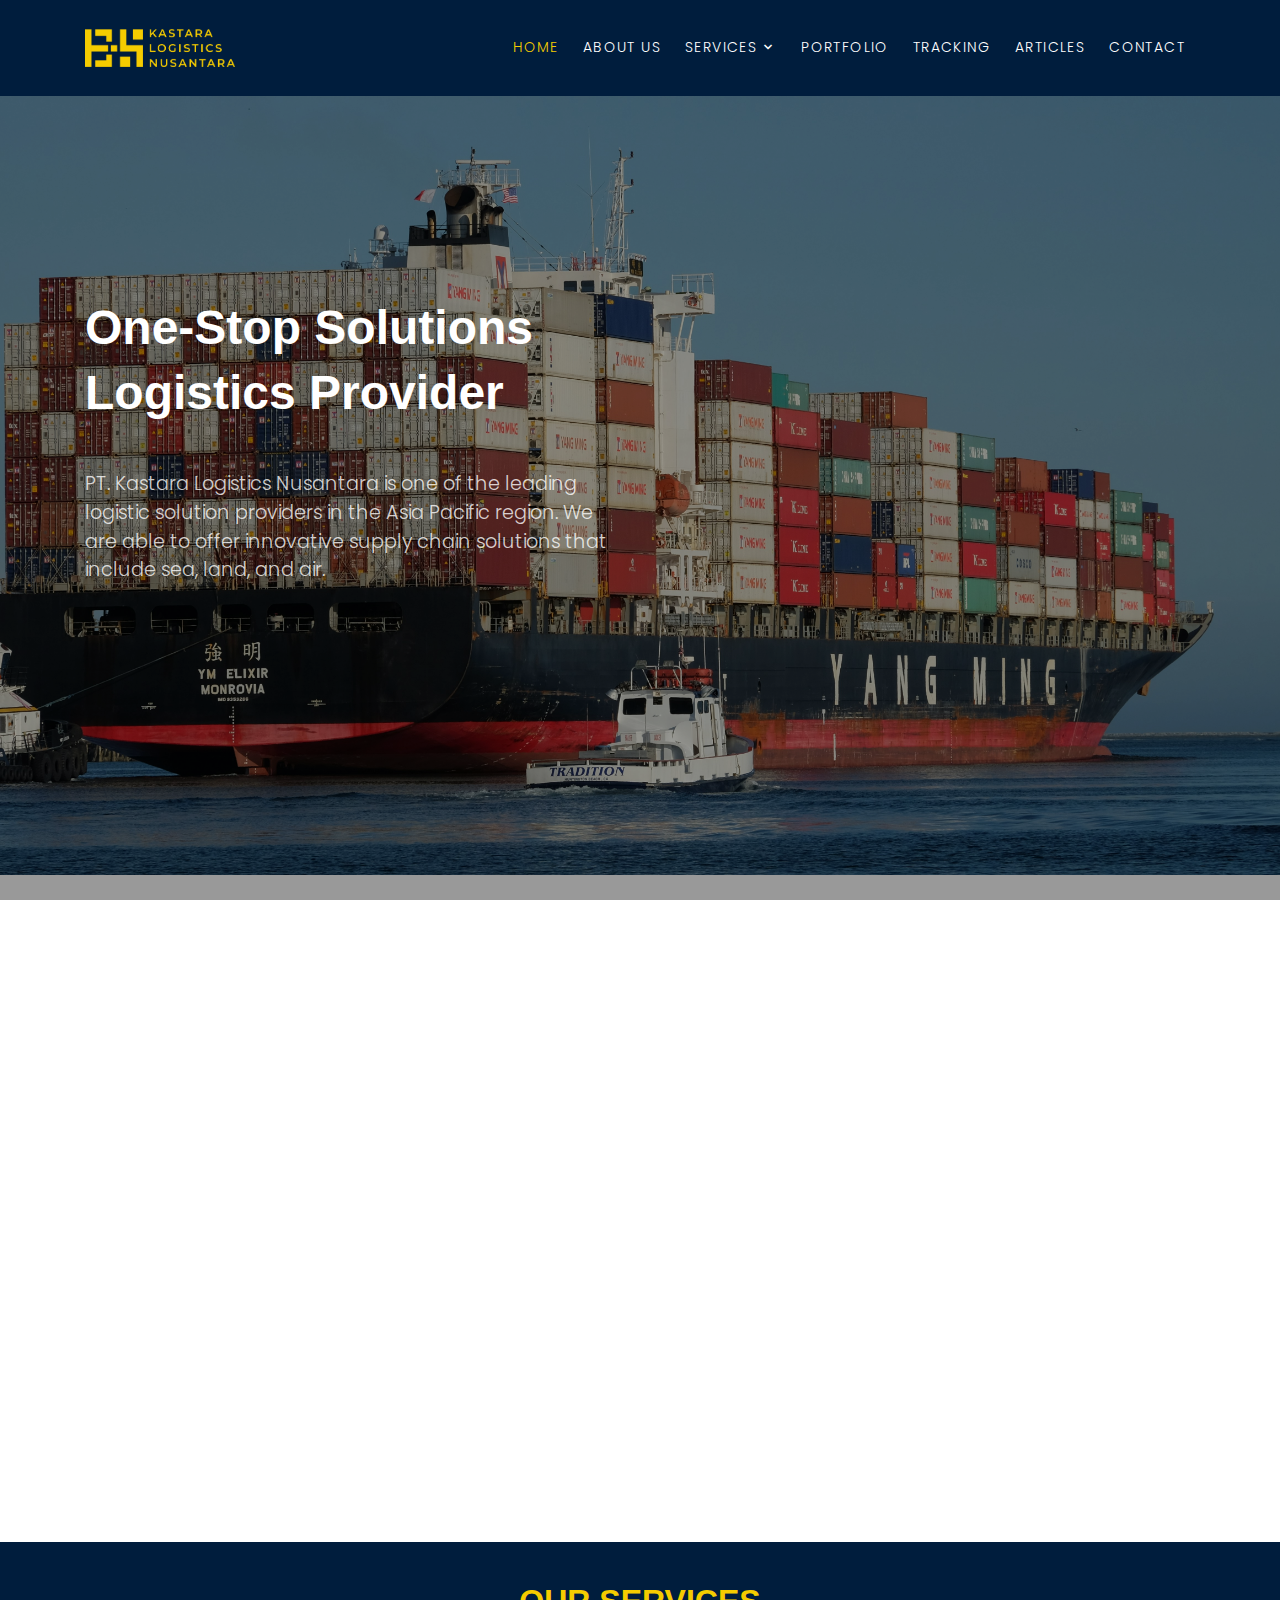
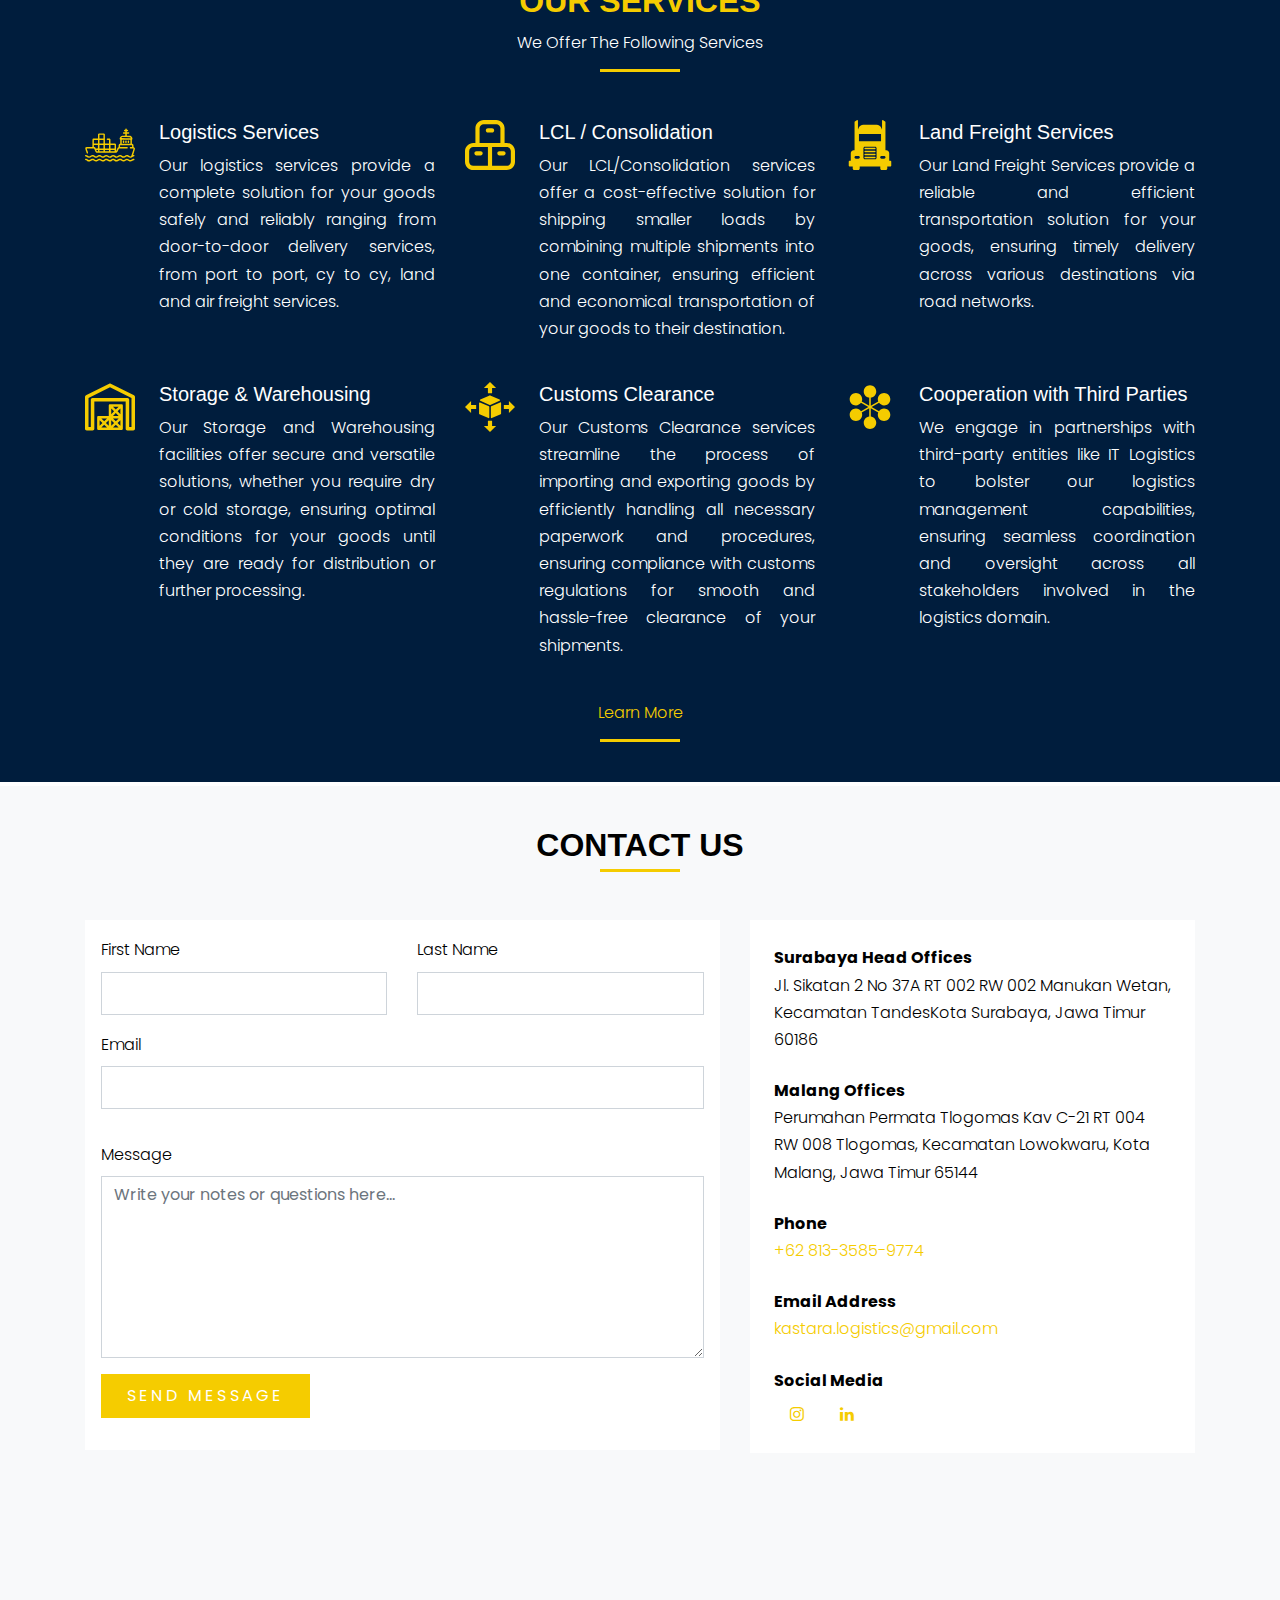
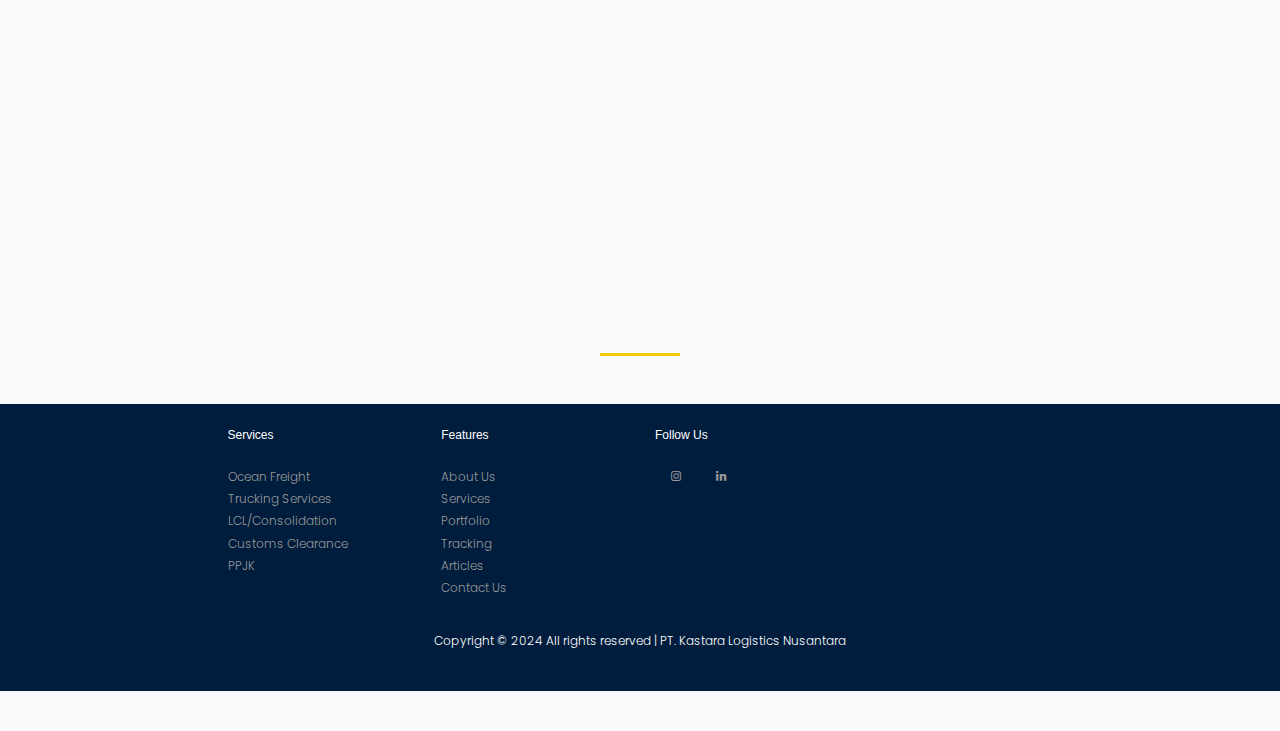
<file: index.html>
<!DOCTYPE html>
<html lang="en">
  <head>
    <link
      href="images/LOGO%20V2/HEAD%20LOGO/KLN-YELLOW%20SQUARE%20LOGO.png"
      rel="shortcut icon"
    />
    <title>
      Kastara Logistics Nusantara &mdash; Freight Forwarding Services
    </title>
    <meta charset="utf-8" />
    <meta
      name="viewport"
      content="width=device-width, initial-scale=1, shrink-to-fit=no"
    />

    <link
      rel="stylesheet"
      href="https://fonts.googleapis.com/css?family=Poppins:200,300,400,700,900|Display+Playfair:200,300,400,700"
    />
    <link rel="stylesheet" href="fonts/icomoon/style.css" />

    <link rel="stylesheet" href="css/bootstrap.min.css" />
    <link rel="stylesheet" href="css/magnific-popup.css" />
    <link rel="stylesheet" href="css/jquery-ui.css" />
    <link rel="stylesheet" href="css/owl.carousel.min.css" />
    <link rel="stylesheet" href="css/owl.theme.default.min.css" />

    <link rel="stylesheet" href="css/bootstrap-datepicker.css" />

    <link rel="stylesheet" href="fonts/flaticon/font/flaticon.css" />

    <link rel="stylesheet" href="css/aos.css" />

    <link rel="stylesheet" href="css/style.css" />

  </a>
  </head>
  <body>
    <div class="site-wrap">
      <div class="site-mobile-menu">
        <div class="site-mobile-menu-header">
          <div class="site-mobile-menu-close mt-3">
            <span class="icon-close2 js-menu-toggle"></span>
          </div>
        </div>
        <div class="site-mobile-menu-body"></div>
      </div>

      <header class="site-navbar py-3" role="banner">
        <div class="container">
          <div class="row align-items-center">
            <div class="col-11 col-xl-2">
              <a href="index.html"
                ><img
                  src="images/LOGO V2/PNG FIT/KLN-A.png"
                  height="auto"
                  width="150"
                  alt="Logo"
              /></a>
            </div>
            <div class="col-12 col-md-10 d-none d-xl-block">
              <nav
                class="site-navigation position-relative text-right"
                role="navigation"
              >
                <ul class="site-menu js-clone-nav mx-auto d-none d-lg-block">
                  <li class="active"><a href="index.html">Home</a></li>
                  <li><a href="about.html">About Us</a></li>
                  <li class="has-children">
                    <a href="services.html">Services</a>
                    <ul class="dropdown">
                      <li><a href="#">Logistics Services</a></li>
                      <li><a href="#">Trucking Services</a></li>
                      <li><a href="#">Storage & Warehousing</a></li>
                      <li><a href="#">Customs Clearance</a></li>
                      <li><a href="#">Third-Party Cooperation</a></li>
                    </ul>
                  </li>
                  <li><a href="portfolio.html">Portfolio</a></li>
                  <li><a href="tracking.html">Tracking</a></li>
                  <li><a href="articles.html">Articles</a></li>
                  <li><a href="contact.html">Contact</a></li>
                </ul>
              </nav>
            </div>

            <div
              class="d-inline-block d-xl-none ml-md-0 mr-auto py-3"
              style="position: relative; top: 3px"
            >
              <a href="#" class="site-menu-toggle js-menu-toggle text-white"
                ><span class="icon-menu h3"></span
              ></a>
            </div>
          </div>
        </div>
      </header>

      <div
        class="site-blocks-cover overlay"
        style="background-image: url(images/BG/File_10.jpg)"
        data-aos="fade"
        data-stellar-background-ratio="0.5"
      >
        <div class="container">
          <div class="row align-items-center justify-content-left text-left">
            <div class="col-md-20" data-aos="fade-up" data-aos-delay="400">
              <h1
                class="col-lg-6 text-white font-weight-light font-weight-bold"
              >
                One-Stop Solutions
              </h1>
              <h1
                class="col-lg-6 text-white font-weight-light font-weight-bold mb-5"
              >
                Logistics Provider
              </h1>
              <div class="col-lg-6">
                <div class="text-white">
                  <p align="justify text-white">
                    PT. Kastara Logistics Nusantara is one of the leading
                    logistic solution providers in the Asia Pacific region. We
                    are able to offer innovative supply chain solutions that
                    include sea, land, and air.
                  </p>
                </div>
              </div>

              <!-- <p>
                <a href="#" class="btn btn-primary py-3 px-5 text-white"
                  >Get Started!</a
                >
              </p> -->
            </div>
          </div>
        </div>
      </div>
      <div class="site-section">
        <div class="container">
          <div class="row mb-0">
            <div class="col-md-6 order-md-1" data-aos="fade">
              <div class="text-left pb-1 border-primary mb-4">
                <h4 class="text-yellow">About Us</h4>
                <h2 class="text-black">PT. Kastara Logistics Nusantara</h2>
                <div class="text-left">
                  <p><a href="about.html">Learn More</a></p>
                </div>
              </div>

              <p align="justify">
                PT Kastara Logistics Nusantara, known as "K-Log" or "KLN
                Logistics," specializes in providing land, sea, and air freight
                services. Managed by an experienced team in the logistics
                industry for five years, K-Log's headquarters are located in
                Surabaya. We are highly committed to supporting manufacturing
                players of all sizes by offering the best solutions and
                services. Transparency and professionalism are prioritized in
                every task we undertake. Effective communication with
                stakeholders is our top priority, and we always fully
                communicate any potential cost or other issues to our customers.
                With the spirit and cohesion of our team that has been formed
                over time, we have served various industries with a high level
                of professionalism, built on the principles of honesty and
                transparency in our relationships with all stakeholders.
              </p>
            </div>
            <div class="col-md-6 order-md-2" data-aos="fade">
              <img
                src="images/BG/File_1.jpg"
                alt="Image"
                class="img-fluid rounded"
              />
            </div>
          </div>
        </div>
      </div>

      <div class="site-section bg-blue mb-1">
        <div class="container">
          <div class="row justify-content-center mb-5">
            <div class="col-md-7 text-center border-primary">
              <h2 class="font-weight-light text-primary">Our Services</h2>
              <p class="color-white-opacity-5">
                We Offer The Following Services
              </p>
            </div>
          </div>
          <div class="row align-items-stretch text-white">
            <!-- OCEAN FREIGHT -->
            <div class="col-md-6 col-lg-4 mb-4 mb-lg-4">
              <div class="unit-4 d-flex">
                <div class="unit-4-icon mr-4">
                  <svg
                    version="1.0"
                    xmlns="http://www.w3.org/2000/svg"
                    width="50"
                    height="50"
                    viewBox="0 0 512.000000 512.000000"
                    preserveAspectRatio="xMidYMid meet"
                  >
                    <g
                      transform="translate(0.000000,512.000000) scale(0.100000,-0.100000)"
                      fill="#f5cc00"
                      stroke="none"
                    >
                      <path
                        d="M4156 4229 c-22 -17 -26 -28 -26 -70 l0 -49 -44 0 c-59 0 -99 -33
-99 -80 0 -46 32 -70 94 -70 l49 0 0 -44 0 -44 -104 -4 c-122 -4 -146 -17
-146 -78 0 -59 19 -69 140 -72 l105 -3 3 -97 3 -96 -173 -4 c-167 -3 -175 -4
-226 -31 -99 -52 -161 -137 -182 -247 -12 -64 -1 -100 36 -120 l24 -13 0 -208
0 -208 -35 -10 c-50 -14 -93 -47 -115 -91 -16 -32 -20 -59 -20 -145 0 -58 -4
-105 -9 -105 -4 0 -29 -18 -54 -40 -39 -35 -54 -60 -118 -212 l-74 -173 -5
362 c-5 347 -6 363 -26 390 -34 46 -69 52 -316 52 l-227 1 -3 215 -3 215 -33
32 -32 33 -133 3 c-123 3 -134 2 -160 -18 -37 -29 -38 -80 -1 -109 23 -18 41
-21 120 -21 l94 0 0 -175 0 -175 -210 0 -210 0 0 474 c0 470 0 473 -22 501
-40 51 -66 55 -333 55 -267 0 -293 -4 -333 -55 -21 -27 -22 -37 -22 -251 l0
-224 -236 0 c-253 0 -290 -6 -317 -54 -9 -15 -13 -132 -17 -416 l-5 -395 -320
-5 c-355 -6 -357 -6 -391 -72 -26 -50 -13 -120 68 -363 67 -203 75 -221 101
-229 37 -13 79 3 95 37 12 24 7 47 -54 239 -37 117 -69 219 -72 226 -6 18 737
18 760 0 9 -7 37 -74 63 -148 59 -169 79 -207 133 -245 l44 -30 1005 -3 1006
-2 44 21 c61 29 83 63 154 234 34 83 69 158 77 167 13 16 52 18 444 20 l430 3
19 24 c25 30 24 76 -1 101 -19 19 -33 20 -395 20 l-375 0 0 89 c0 72 3 90 16
95 9 3 280 6 603 6 443 0 590 -3 599 -12 7 -7 12 -44 12 -95 l0 -83 -100 0
c-87 0 -103 -3 -120 -20 -25 -25 -26 -71 -1 -101 19 -23 24 -24 191 -27 131
-3 172 -6 176 -17 6 -16 -218 -726 -240 -759 -33 -51 -136 -40 -214 23 -22 17
-66 43 -97 57 -50 23 -66 26 -139 22 -88 -5 -132 -22 -212 -83 -89 -68 -163
-66 -258 5 -79 58 -115 73 -193 78 -96 6 -149 -10 -231 -70 -115 -83 -173 -85
-275 -10 -81 60 -141 82 -222 82 -81 0 -141 -22 -222 -82 -102 -75 -160 -73
-275 10 -82 60 -135 76 -231 70 -78 -5 -114 -20 -193 -78 -95 -71 -168 -73
-255 -6 -91 69 -125 81 -229 81 -104 0 -138 -12 -229 -81 -87 -67 -160 -66
-252 3 -82 61 -117 76 -196 81 -96 6 -149 -10 -231 -70 -115 -83 -173 -85
-275 -10 -76 56 -141 82 -206 82 -42 0 -53 -4 -70 -26 -45 -57 -16 -110 67
-123 37 -6 72 -21 120 -54 93 -64 134 -79 217 -79 84 0 141 19 209 71 78 58
93 64 156 59 49 -3 67 -11 112 -45 73 -55 110 -73 174 -83 104 -17 171 4 298
95 42 30 56 35 106 35 50 0 64 -5 106 -35 127 -91 194 -112 298 -95 64 10 101
28 174 83 45 34 63 42 112 45 63 5 78 -1 156 -59 68 -52 125 -71 210 -71 83 0
126 16 227 85 60 42 74 47 122 47 48 0 62 -5 122 -47 101 -69 144 -85 227 -85
85 0 142 19 210 71 78 58 93 64 156 59 49 -4 66 -11 115 -47 84 -63 136 -83
219 -84 92 0 126 12 222 78 72 51 83 55 135 55 45 0 64 -5 95 -27 21 -15 60
-41 86 -59 58 -39 145 -57 222 -44 64 10 103 29 173 82 31 23 66 41 90 44 60
9 89 23 102 50 16 35 14 48 -10 78 -17 22 -28 26 -70 26 -27 0 -49 3 -49 8 0
4 43 142 95 306 52 165 95 312 95 328 0 67 -56 149 -116 168 l-32 11 -4 108
c-3 95 -6 112 -28 144 -22 33 -73 66 -122 81 -16 5 -18 24 -18 214 l0 208 30
22 c26 20 30 29 30 72 0 121 -95 254 -213 298 -50 19 -78 22 -212 22 l-155 0
0 100 0 100 105 0 c92 0 108 3 125 20 22 22 26 60 10 90 -15 27 -64 40 -156
40 l-84 0 0 45 0 45 50 0 c61 0 90 24 90 74 0 47 -37 76 -96 76 l-44 0 0 45
c0 81 -65 120 -124 74z m-2266 -819 l0 -190 -205 0 -205 0 0 190 0 190 205 0
205 0 0 -190z m2743 -73 c35 -27 63 -64 54 -73 -2 -2 -224 -3 -492 -2 l-489 3
34 39 c59 67 53 66 476 63 l381 -2 36 -28z m17 -437 l0 -210 -445 0 -445 0 0
210 0 210 445 0 445 0 0 -210z m-3320 -5 l0 -175 -210 0 -210 0 0 175 0 175
210 0 210 0 0 -175z m560 0 l0 -175 -205 0 -205 0 0 175 0 175 205 0 205 0 0
-175z m-565 -505 l0 -175 -110 -3 -110 -3 -20 37 c-25 47 -87 92 -137 100
l-38 7 0 108 0 109 208 -2 207 -3 0 -175z m565 0 l0 -180 -205 0 -205 0 0 180
0 180 205 0 205 0 0 -180z m570 0 l0 -180 -210 0 -210 0 0 173 c0 96 3 177 7
180 3 4 98 7 210 7 l203 0 0 -180z m570 0 l0 -180 -210 0 -210 0 0 180 0 180
210 0 210 0 0 -180z m-1700 -405 l0 -75 -48 0 c-27 0 -56 6 -65 13 -13 9 -57
113 -57 134 0 1 38 3 85 3 l85 0 0 -75z m560 0 l0 -75 -205 0 -205 0 0 75 0
75 205 0 205 0 0 -75z m570 0 l0 -75 -210 0 -210 0 0 75 0 75 210 0 210 0 0
-75z m570 0 l0 -75 -210 0 -210 0 0 75 0 75 210 0 210 0 0 -75z"
                      />
                      <path
                        d="M3899 3011 c-21 -17 -24 -29 -27 -103 -3 -73 -1 -86 18 -110 27 -35
80 -38 110 -8 17 17 20 33 20 110 0 77 -3 93 -20 110 -25 25 -71 26 -101 1z"
                      />
                      <path
                        d="M4142 3007 c-19 -20 -22 -35 -22 -110 0 -101 15 -127 74 -127 56 0
76 35 76 130 0 63 -4 82 -21 104 -27 34 -77 36 -107 3z"
                      />
                      <path
                        d="M4392 3007 c-19 -20 -22 -35 -22 -110 0 -101 15 -127 74 -127 56 0
76 35 76 130 0 63 -4 82 -21 104 -27 34 -77 36 -107 3z"
                      />
                      <path
                        d="M20 1128 c-51 -55 -1 -128 90 -128 17 0 50 -17 88 -44 93 -69 119
-79 208 -84 100 -5 130 4 235 74 74 49 87 54 136 54 60 0 75 -6 149 -61 66
-50 121 -69 204 -69 96 0 114 7 254 103 55 38 137 38 192 0 140 -96 158 -103
254 -103 80 0 133 17 196 62 91 65 97 68 155 68 52 0 63 -5 138 -54 105 -70
135 -79 235 -74 90 5 119 17 209 84 55 41 63 44 122 44 59 0 67 -3 123 -44 93
-69 119 -79 208 -84 100 -5 130 4 235 74 74 49 87 54 136 54 60 0 75 -6 149
-61 66 -50 121 -69 204 -69 96 0 114 7 254 103 55 38 137 38 192 0 140 -96
158 -103 254 -103 85 0 135 18 218 77 47 33 80 49 116 54 36 6 58 16 74 34 27
32 28 55 1 89 -18 23 -28 26 -77 26 -66 0 -110 -18 -205 -83 -62 -42 -74 -47
-125 -47 -59 0 -65 3 -156 68 -63 45 -116 62 -196 62 -83 0 -138 -19 -204 -69
-74 -55 -89 -61 -149 -61 -42 0 -63 6 -93 27 -101 69 -122 81 -158 93 -53 17
-191 9 -235 -14 -18 -10 -60 -38 -93 -62 -55 -40 -65 -44 -118 -44 -53 0 -65
4 -127 47 -104 71 -136 83 -228 83 -92 0 -124 -12 -228 -83 -62 -43 -74 -47
-127 -47 -53 0 -63 4 -118 44 -93 69 -119 79 -208 84 -89 5 -137 -6 -194 -45
-125 -84 -122 -83 -180 -83 -57 0 -63 3 -154 68 -63 45 -116 62 -196 62 -83 0
-138 -19 -204 -69 -74 -55 -89 -61 -148 -61 -55 0 -54 -1 -178 83 -57 39 -105
50 -194 45 -89 -5 -115 -15 -208 -84 -55 -40 -65 -44 -118 -44 -53 0 -65 4
-127 47 -95 65 -139 83 -205 83 -46 0 -61 -4 -78 -22z"
                      />
                    </g>
                  </svg>
                </div>
                <div>
                  <h3>Logistics Services</h3>
                  <p align="justify">
                    Our logistics services provide a complete solution for your
                    goods safely and reliably ranging from door-to-door delivery
                    services, from port to port, cy to cy, land and air freight
                    services.
                  </p>
                  <!-- <p><a href="#">Learn More</a></p> -->
                </div>
              </div>
            </div>

            <div class="col-md-6 col-lg-4 mb-4 mb-lg-4">
              <div class="unit-4 d-flex">
                <div class="unit-4-icon mr-4">
                  <svg
                    xmlns="http://www.w3.org/2000/svg"
                    id="Layer_1"
                    data-name="Layer 1"
                    viewBox="0 0 24 24"
                    width="50"
                    height="50"
                    fill="#f5cc00"
                  >
                    <path
                      d="M19.5,16c0,.553-.447,1-1,1h-2c-.553,0-1-.447-1-1s.447-1,1-1h2c.553,0,1,.447,1,1Zm4.5-1v5c0,2.206-1.794,4-4,4H4c-2.206,0-4-1.794-4-4v-5c0-2.206,1.794-4,4-4h1V4C5,1.794,6.794,0,9,0h6c2.206,0,4,1.794,4,4v7h1c2.206,0,4,1.794,4,4ZM7,11h10V4c0-1.103-.897-2-2-2h-6c-1.103,0-2,.897-2,2v7Zm-3,11h7V13H4c-1.103,0-2,.897-2,2v5c0,1.103,.897,2,2,2Zm18-7c0-1.103-.897-2-2-2h-7v9h7c1.103,0,2-.897,2-2v-5Zm-14.5,0h-2c-.553,0-1,.447-1,1s.447,1,1,1h2c.553,0,1-.447,1-1s-.447-1-1-1ZM14,5c0-.553-.447-1-1-1h-2c-.553,0-1,.447-1,1s.447,1,1,1h2c.553,0,1-.447,1-1Z"
                    />
                  </svg>
                </div>
                <div>
                  <h3>LCL / Consolidation</h3>
                  <p align="justify">
                    Our LCL/Consolidation services offer a cost-effective
                    solution for shipping smaller loads by combining multiple
                    shipments into one container, ensuring efficient and
                    economical transportation of your goods to their
                    destination.
                  </p>
                  <!-- <p><a href="#">Learn More</a></p> -->
                </div>
              </div>
            </div>

            <!-- Trucking Services -->
            <div class="col-md-6 col-lg-4 mb-4 mb-lg-4">
              <div class="unit-4 d-flex">
                <div class="unit-4-icon mr-4">
                  <svg
                    fill="#f5cc00"
                    width="50"
                    height="50"
                    viewBox="0 0 612 612"
                  >
                    <g>
                      <path
                        d="M541.322,500.219v-94.372c0-20.277-16.438-36.716-36.715-36.716h-9.598V24.598c0-3.082-1.547-5.958-4.117-7.657
		L467.587,1.537c-6.103-4.033-14.239,0.342-14.239,7.657v110.652l-6.945-18.734c-9.34-25.196-33.373-41.918-60.245-41.918H225.702
		c-27.03,0-51.169,16.916-60.394,42.323l-6.655,18.329V9.194c0-7.314-8.137-11.69-14.24-7.657L121.107,16.94
		c-2.571,1.699-4.118,4.575-4.118,7.657v344.534h-9.597c-20.277,0-36.715,16.438-36.715,36.716v94.372H55.035
		c-5.069,0-9.178,4.109-9.178,9.179v50.743c0,5.069,4.109,9.179,9.178,9.179h39.598v24.322c0,10.139,8.219,18.357,18.358,18.357
		h48.645c10.139,0,18.358-8.219,18.358-18.357V569.32h252.014v24.322c0,10.139,8.22,18.357,18.357,18.357h48.646
		c10.139,0,18.357-8.219,18.357-18.357V569.32h39.598c5.07,0,9.179-4.11,9.179-9.179v-50.742c0-5.07-4.109-9.179-9.179-9.179
		L541.322,500.219L541.322,500.219z M170.814,170.975h270.372v90.44H170.814V170.975z M164.527,474.533H133.17
		c-9.581,0-17.348-7.768-17.348-17.349v-0.438c0-9.581,7.767-17.348,17.348-17.348h31.356c9.581,0,17.348,7.767,17.348,17.348v0.438
		C181.875,466.765,174.108,474.533,164.527,474.533z M368.398,479.648H243.602c-10.139,0-18.358-8.22-18.358-18.357V344.976
		c0-10.138,8.219-18.357,18.358-18.357h124.796c10.138,0,18.357,8.22,18.357,18.357v116.314
		C386.756,471.428,378.536,479.648,368.398,479.648z M478.829,474.533h-31.356c-9.58,0-17.348-7.768-17.348-17.349v-0.438
		c0-9.581,7.768-17.348,17.348-17.348h31.356c9.581,0,17.349,7.767,17.349,17.348v0.438
		C496.178,466.765,488.41,474.533,478.829,474.533z M365.607,393.801H246.099c-5.019,0-9.087-4.068-9.087-9.088v-0.184
		c0-5.019,4.068-9.086,9.087-9.086h119.508c5.019,0,9.087,4.067,9.087,9.086v0.184C374.694,389.733,370.626,393.801,365.607,393.801
		z M365.607,357.085H246.099c-5.019,0-9.087-4.068-9.087-9.087v-0.184c0-5.018,4.068-9.086,9.087-9.086h119.508
		c5.019,0,9.087,4.068,9.087,9.086v0.184C374.694,353.017,370.626,357.085,365.607,357.085z M365.607,467.232H246.099
		c-5.019,0-9.087-4.068-9.087-9.087v-0.184c0-5.019,4.068-9.087,9.087-9.087h119.508c5.019,0,9.087,4.068,9.087,9.087v0.184
		C374.694,463.164,370.626,467.232,365.607,467.232z M365.607,430.516H246.099c-5.019,0-9.087-4.068-9.087-9.086v-0.184
		c0-5.019,4.068-9.087,9.087-9.087h119.508c5.019,0,9.087,4.068,9.087,9.087v0.184C374.694,426.448,370.626,430.516,365.607,430.516
		z"
                      />
                    </g>
                  </svg>
                </div>
                <div>
                  <h3>Land Freight Services</h3>
                  <p align="justify">
                    Our Land Freight Services provide a reliable and efficient
                    transportation solution for your goods, ensuring timely
                    delivery across various destinations via road networks.
                  </p>
                  <!-- <p><a href="#">Learn More</a></p> -->
                </div>
              </div>
            </div>

            <div class="col-md-6 col-lg-4 mb-4 mb-lg-4">
              <div class="unit-4 d-flex">
                <div class="unit-4-icon mr-4">
                  <svg
                    fill="#f5cc00"
                    height="50"
                    width="50"
                    viewBox="0 0 297 297"
                  >
                    <g>
                      <path
                        d="M291.219,78.753L153.176,9.732c-2.943-1.473-6.409-1.473-9.353,0L5.781,78.753C2.238,80.525,0,84.145,0,88.107v189.808
		c0,5.775,4.682,10.458,10.458,10.458h34.511c5.775,0,10.458-4.682,10.458-10.458V115.82h186.148v162.095
		c0,5.775,4.682,10.458,10.458,10.458h34.511c5.775,0,10.458-4.682,10.458-10.458V88.107C297,84.145,294.762,80.525,291.219,78.753z
		 M276.085,267.457h-13.595V105.362c0-5.775-4.682-10.458-10.458-10.458H44.968c-5.775,0-10.458,4.682-10.458,10.458v162.095H20.915
		V94.57L148.5,30.778L276.085,94.57V267.457z"
                      />
                      <path
                        d="M217.521,132.552H148.5c-4.043,0-7.32,3.277-7.32,7.32v61.701H79.479c-4.043,0-7.32,3.277-7.32,7.32v69.021
		c0,4.043,3.277,7.32,7.32,7.32h138.042c4.043,0,7.32-3.277,7.32-7.32V139.873C224.842,135.829,221.564,132.552,217.521,132.552z
		 M155.82,226.568l16.837,16.837l-16.837,16.837V226.568z M141.18,260.241l-16.837-16.837l16.837-16.837V260.241z M166.174,216.214
		h33.673l-16.837,16.837L166.174,216.214z M166.174,201.573l16.837-16.837l16.837,16.837H166.174z M210.201,191.22l-16.836-16.837
		l16.836-16.837V191.22z M183.011,164.03l-16.837-16.837h33.673L183.011,164.03z M172.657,174.383L155.82,191.22v-33.673
		L172.657,174.383z M113.989,233.051l-16.837-16.837h33.673L113.989,233.051z M103.636,243.404l-16.837,16.837v-33.673
		L103.636,243.404z M113.989,253.758l16.837,16.837H97.153L113.989,253.758z M183.01,253.758l16.837,16.837h-33.673L183.01,253.758z
		 M193.364,243.404l16.837-16.837v33.673L193.364,243.404z"
                      />
                    </g>
                  </svg>
                </div>
                <div>
                  <h3>Storage & Warehousing</h3>
                  <p align="justify">
                    Our Storage and Warehousing facilities offer secure and
                    versatile solutions, whether you require dry or cold
                    storage, ensuring optimal conditions for your goods until
                    they are ready for distribution or further processing.
                  </p>
                </div>
              </div>
            </div>

            <div class="col-md-6 col-lg-4 mb-4 mb-lg-4">
              <div class="unit-4 d-flex">
                <div class="unit-4-icon mr-4">
                  <svg
                    fill="#f5cc00"
                    width="50"
                    height="50"
                    viewBox="0 0 612 612"
                  >
                    <g>
                      <path
                        d="M172.227,387.451l-0.284-129.528c-0.014-5.901,6.015-9.891,11.44-7.571l109.174,46.669c3.017,1.29,4.976,4.251,4.984,7.532
		l0.284,129.529c0.014,5.9-6.015,9.891-11.441,7.57l-109.174-46.669C174.194,393.693,172.234,390.732,172.227,387.451z
		 M433.512,249.1c4.331-0.011,8.216,3.472,8.228,8.202l0.284,129.529c0.008,3.28-1.938,6.251-4.949,7.556l-108.952,47.186
		c-1.074,0.466-2.176,0.683-3.248,0.686c-4.331,0.01-8.217-3.473-8.228-8.202l-0.284-129.528c-0.007-3.281,1.938-6.251,4.949-7.556
		l108.952-47.186C431.338,249.32,432.438,249.103,433.512,249.1L433.512,249.1z M305.226,163.638
		c1.135-0.003,2.271,0.229,3.333,0.698l114.863,50.636c6.517,2.873,6.538,12.111,0.035,15.014l-114.623,51.178
		c-1.06,0.473-2.194,0.711-3.329,0.714c-1.135,0.003-2.271-0.229-3.332-0.698l-114.864-50.636
		c-6.516-2.873-6.538-12.111-0.035-15.014l114.624-51.179C302.957,163.878,304.091,163.641,305.226,163.638L305.226,163.638z
		 M331.597,537.555v-62.06h-51.083v62.06h-48.937L306.047,612l74.481-74.445H331.597z M537.555,280.403h-62.06v51.083h62.06v48.937
		L612,305.953l-74.445-74.482V280.403z M280.403,74.445v62.06h51.083v-62.06h48.937L305.953,0l-74.482,74.445H280.403z
		 M74.445,331.597h62.06v-51.083h-62.06v-48.937L0,306.047l74.445,74.481V331.597z"
                      />
                    </g>
                  </svg>
                </div>
                <div>
                  <h3>Customs Clearance</h3>
                  <p align="justify">
                    Our Customs Clearance services streamline the process of
                    importing and exporting goods by efficiently handling all
                    necessary paperwork and procedures, ensuring compliance with
                    customs regulations for smooth and hassle-free clearance of
                    your shipments.
                  </p>
                  <!-- <p><a href="#">Learn More</a></p> -->
                </div>
              </div>
            </div>

            <div class="col-md-6 col-lg-4 mb-4 mb-lg-4">
              <div class="unit-4 d-flex">
                <div class="unit-4-icon mr-4">
                  <svg
                    fill="#f5cc00"
                    width="50"
                    height="50"
                    viewBox="0 0 32 32"
                  >
                    <path
                      class="stone_een"
                      d="M25,17c-1.323,0-2.488,0.651-3.216,1.641L17.031,16l4.753-2.641C22.512,14.349,23.676,15,25,15
	c2.209,0,4-1.791,4-4c0-2.209-1.791-4-4-4c-2.209,0-4,1.791-4,4c0,0.526,0.108,1.026,0.292,1.487L16.5,15.15v-5.2
	C18.47,9.701,20,8.038,20,6c0-2.209-1.791-4-4-4c-2.209,0-4,1.791-4,4c0,2.038,1.53,3.701,3.5,3.95v5.2l-4.793-2.663
	C10.892,12.026,11,11.526,11,11c0-2.209-1.791-4-4-4c-2.209,0-4,1.791-4,4c0,2.209,1.791,4,4,4c1.324,0,2.488-0.651,3.216-1.641
	L14.969,16l-4.754,2.641C9.488,17.651,8.324,17,7,17c-2.209,0-4,1.791-4,4c0,2.209,1.791,4,4,4c2.209,0,4-1.791,4-4
	c0-0.526-0.108-1.026-0.293-1.487L15.5,16.85v5.2C13.53,22.299,12,23.962,12,26c0,2.209,1.791,4,4,4c2.209,0,4-1.791,4-4
	c0-2.038-1.53-3.701-3.5-3.95v-5.2l4.793,2.663C21.108,19.973,21,20.473,21,21c0,2.209,1.791,4,4,4c2.209,0,4-1.791,4-4
	C29,18.791,27.209,17,25,17z"
                    />
                  </svg>
                </div>
                <div>
                  <h3>Cooperation with Third Parties</h3>
                  <p align="justify">
                    We engage in partnerships with third-party entities like IT
                    Logistics to bolster our logistics management capabilities,
                    ensuring seamless coordination and oversight across all
                    stakeholders involved in the logistics domain.
                  </p>
                  <!-- <p><a href="#">Learn More</a></p> -->
                </div>
              </div>
            </div>
          </div>
        </div>
        <div class="row justify-content-center">
          <div class="text-center border-primary">
            <p><a href="services.html">Learn More</a></p>
          </div>
        </div>
      </div>

      <!-- OVERLAY -->
      <!-- <div
        class="site-blocks-cover overlay inner-page-cover"
        style="
          background-image: url(images/hero_bg_2.jpg);
          background-attachment: fixed;
        "
      >
        <div class="container">
          <div
            class="row align-items-center justify-content-center text-center"
          >
            <div class="col-md-7" data-aos="fade-up" data-aos-delay="400">
              <a
                href="https://vimeo.com/channels/staffpicks/93951774"
                class="play-single-big mb-4 d-inline-block popup-vimeo"
                ><span class="icon-play"></span
              ></a>
              <h2 class="text-white font-weight-light mb-5 h1">
                View Our Services By Watching This Short Video
              </h2>
            </div>
          </div>
        </div>
      </div> -->

      <!-- TESTIMONIALS -->
      <!-- <div class="site-section border-bottom">
        <div class="container">
          <div class="row justify-content-center mb-5">
            <div class="col-md-7 text-center border-primary">
              <h2 class="font-weight-light text-primary">Testimonials</h2>
            </div>
          </div>

          <div class="slide-one-item home-slider owl-carousel">
            <div>
              <div class="testimonial">
                <figure class="mb-4">
                  <img
                    src="images/person_3.jpg"
                    alt="Image"
                    class="img-fluid mb-3"
                  />
                  <p>John Smith</p>
                </figure>
                <blockquote>
                  <p>
                    &ldquo;Lorem ipsum dolor sit amet consectetur adipisicing
                    elit. Consectetur unde reprehenderit aperiam quaerat fugiat
                    repudiandae explicabo animi minima fuga beatae illum
                    eligendi incidunt consequatur. Amet dolores excepturi earum
                    unde iusto.&rdquo;
                  </p>
                </blockquote>
              </div>
            </div>
            <div>
              <div class="testimonial">
                <figure class="mb-4">
                  <img
                    src="images/person_2.jpg"
                    alt="Image"
                    class="img-fluid mb-3"
                  />
                  <p>Christine Aguilar</p>
                </figure>
                <blockquote>
                  <p>
                    &ldquo;Lorem ipsum dolor sit amet consectetur adipisicing
                    elit. Consectetur unde reprehenderit aperiam quaerat fugiat
                    repudiandae explicabo animi minima fuga beatae illum
                    eligendi incidunt consequatur. Amet dolores excepturi earum
                    unde iusto.&rdquo;
                  </p>
                </blockquote>
              </div>
            </div>

            <div>
              <div class="testimonial">
                <figure class="mb-4">
                  <img
                    src="images/person_4.jpg"
                    alt="Image"
                    class="img-fluid mb-3"
                  />
                  <p>Robert Spears</p>
                </figure>
                <blockquote>
                  <p>
                    &ldquo;Lorem ipsum dolor sit amet consectetur adipisicing
                    elit. Consectetur unde reprehenderit aperiam quaerat fugiat
                    repudiandae explicabo animi minima fuga beatae illum
                    eligendi incidunt consequatur. Amet dolores excepturi earum
                    unde iusto.&rdquo;
                  </p>
                </blockquote>
              </div>
            </div>

            <div>
              <div class="testimonial">
                <figure class="mb-4">
                  <img
                    src="images/person_5.jpg"
                    alt="Image"
                    class="img-fluid mb-3"
                  />
                  <p>Bruce Rogers</p>
                </figure>
                <blockquote>
                  <p>
                    &ldquo;Lorem ipsum dolor sit amet consectetur adipisicing
                    elit. Consectetur unde reprehenderit aperiam quaerat fugiat
                    repudiandae explicabo animi minima fuga beatae illum
                    eligendi incidunt consequatur. Amet dolores excepturi earum
                    unde iusto.&rdquo;
                  </p>
                </blockquote>
              </div>
            </div>
          </div>
        </div>
      </div> -->

      <!-- <div class="site-section border-top">
        <div class="container">
          <div class="row text-center">
            <div class="col-md-12">
              <h2 class="mb-5 text-black">Try Our Services</h2>
              <p class="mb-0">
                <a
                  href="contact.html"
                  class="btn btn-primary py-3 px-5 text-white"
                  >Get Started</a
                >
              </p>
            </div>
          </div>
        </div>
      </div> -->

      <div class="site-section bg-light">
        <div class="container">
          <div class="row justify-content-center mb-5">
            <div class="col-md-7 text-center border-primary">
              <h2 class="font-weight-light text-black">Contact Us</h2>
            </div>
          </div>
          <div class="row">
            <div class="col-md-7 mb-5">
              <form action="#" class="p-3 bg-white">
                <div class="row form-group">
                  <div class="col-md-6 mb-3 mb-md-0">
                    <label class="text-black" for="fname">First Name</label>
                    <input class="form-control" id="fname" type="text" />
                  </div>
                  <div class="col-md-6">
                    <label class="text-black" for="lname">Last Name</label>
                    <input class="form-control" id="lname" type="text" />
                  </div>
                </div>

                <div class="row form-group">
                  <div class="col-md-12">
                    <label class="text-black" for="email">Email</label>
                    <input class="form-control" id="email" type="email" />
                  </div>
                </div>

                <div class="row form-group">
                  <!-- <div class="col-md-12">
                    <label class="text-black" for="subject">Subject</label>
                    <input class="form-control" id="subject" type="subject" />
                  </div> -->
                </div>

                <div class="row form-group">
                  <div class="col-md-12">
                    <label class="text-black" for="message">Message</label>
                    <textarea
                      class="form-control"
                      cols="30"
                      id="message"
                      name="message"
                      placeholder="Write your notes or questions here..."
                      rows="7"
                    ></textarea>
                  </div>
                </div>

                <div class="row form-group">
                  <div class="col-md-12">
                    <input
                      class="btn btn-primary py-2 px-4 text-white"
                      type="submit"
                      value="Send Message"
                    />
                  </div>
                </div>
              </form>
            </div>
            <div class="col-md-5">
              <div class="p-4 mb-3 bg-white">
                <p class="mb-0 font-weight-bold">Surabaya Head Offices</p>
                <p class="mb-4">
                  Jl. Sikatan 2 No 37A RT 002 RW 002 Manukan Wetan, Kecamatan
                  TandesKota Surabaya, Jawa Timur 60186
                </p>

                <p class="mb-0 font-weight-bold">Malang Offices</p>
                <p class="mb-4">
                  Perumahan Permata Tlogomas Kav C-21 RT 004 RW 008 Tlogomas,
                  Kecamatan Lowokwaru, Kota Malang, Jawa Timur 65144
                </p>

                <p class="mb-0 font-weight-bold">Phone</p>
                <p class="mb-4">
                  <a href="https://wa.me/+6281335859774/" target="_blank"
                    >+62 813-3585-9774</a
                  >
                </p>

                <p class="mb-0 font-weight-bold">Email Address</p>
                <p class="mb-4">
                  <a href="mailto:kastaralogistics@gmail.com"
                    >kastara.logistics@gmail.com</a
                  >
                </p>

                <p class="mb-0 mt-2 mb-2 font-weight-bold">Social Media</p>

                <a
                  href="https://www.instagram.com/kastara.logistics.id/"
                  target="_blank"
                  class="pl-3 pr-3"
                  ><span class="icon-instagram"></span
                ></a>
                <a
                  href="https://www.linkedin.com/company/pt-kastara-logistics-nusantara"
                  target="_blank"
                  class="pl-3 pr-3"
                  ><span class="icon-linkedin"></span
                ></a>
              </div>
            </div>
          </div>
        </div>
        <div class="container">
          <div class="row justify-content-center mb-5">
            <div class="text-center border-primary">
              <iframe src="https://www.google.com/maps/embed?pb=!1m18!1m12!1m3!1d3957.843090163936!2d112.67340809999999!3d-7.2586922000000005!2m3!1f0!2f0!3f0!3m2!1i1024!2i768!4f13.1!3m3!1m2!1s0x2dd7ff0067e221e5%3A0x8563d50b71bc5e98!2sPT.%20Kastara%20Logistics%20Nusantara!5e0!3m2!1sid!2sid!4v1708672986640!5m2!1sid!2sid" 
              width="1000" height="450" style="border:0;" allowfullscreen="" loading="lazy" referrerpolicy="no-referrer-when-downgrade"></iframe>
            </div>
        </div>
      </div>
      

      <!-- <div class="site-section">
        <div class="container">
          <div class="row justify-content-center mb-5">
            <div class="col-md-7 text-center border-primary">
              <h2 class="font-weight-light text-black">Our Blog</h2>
              <p class="color-black-opacity-5">
                See Our Daily News &amp; Updates
              </p>
            </div>
          </div>
          <div class="row mb-3 align-items-stretch">
            <div class="col-md-6 col-lg-6 mb-4 mb-lg-4">
              <div class="h-entry">
                <img src="images/blog_1.jpg" alt="Image" class="img-fluid" />
                <h2 class="font-size-regular">
                  <a href="#">Warehousing Your Packages</a>
                </h2>
                <div class="meta mb-4">
                  by Theresa Winston <span class="mx-2">&bullet;</span> Jan 18,
                  2019 at 2:00 pm <span class="mx-2">&bullet;</span>
                  <a href="#">News</a>
                </div>
                <p>
                  Lorem ipsum dolor sit amet consectetur adipisicing elit. Natus
                  eligendi nobis ea maiores sapiente veritatis reprehenderit
                  suscipit quaerat rerum voluptatibus a eius.
                </p>
              </div>
            </div>
            <div class="col-md-6 col-lg-6 mb-4 mb-lg-4">
              <div class="h-entry">
                <img src="images/blog_2.jpg" alt="Image" class="img-fluid" />
                <h2 class="font-size-regular">
                  <a href="#">Warehousing Your Packages</a>
                </h2>
                <div class="meta mb-4">
                  by Theresa Winston <span class="mx-2">&bullet;</span> Jan 18,
                  2019 at 2:00 pm <span class="mx-2">&bullet;</span>
                  <a href="#">News</a>
                </div>
                <p>
                  Lorem ipsum dolor sit amet consectetur adipisicing elit. Natus
                  eligendi nobis ea maiores sapiente veritatis reprehenderit
                  suscipit quaerat rerum voluptatibus a eius.
                </p>
              </div>
            </div>
          </div>
        </div>
      </div> -->

      <footer class="site-footer">
        <div class="container">
          <div class="row justify-content-center">
            <div class="col-md-9">
              <div class="row">
                <!-- <div class="col-md-3">
                  <h2 class="footer-heading mb-4">Quick Links</h2>
                  <ul class="list-unstyled">
                    <li><a href="#">About Us</a></li>
                    <li><a href="#">Services</a></li>
                    <li><a href="#">Testimonials</a></li>
                    <li><a href="#">Contact Us</a></li>
                  </ul>
                </div> -->
                <div class="col-md-3">
                  <h2 class="footer-heading mb-4">Services</h2>
                  <ul class="list-unstyled">
                    <li><a href="#">Ocean Freight</a></li>
                    <li><a href="#">Trucking Services</a></li>
                    <li><a href="#">LCL/Consolidation</a></li>
                    <li><a href="#">Customs Clearance</a></li>
                    <li><a href="#">PPJK</a></li>
                  </ul>
                </div>
                <div class="col-md-3">
                  <h2 class="footer-heading mb-4">Features</h2>
                  <ul class="list-unstyled">
                    <li><a href="#">About Us</a></li>
                    <li><a href="#">Services</a></li>
                    <li><a href="#">Portfolio</a></li>
                    <li><a href="#">Tracking</a></li>
                    <li><a href="#">Articles</a></li>
                    <li><a href="#">Contact Us</a></li>
                  </ul>
                </div>
                <div class="col-md-3">
                  <h2 class="footer-heading mb-4">Follow Us</h2>
                  <!-- <a href="#" class="pl-0 pr-3"
                    ><span class="icon-facebook"></span
                  ></a>
                  <a href="#" class="pl-3 pr-3"
                    ><span class="icon-twitter"></span
                  ></a> -->
                  <a
                    href="https://www.instagram.com/kastara.logistics.id/"
                    class="pl-3 pr-3"
                    ><span class="icon-instagram"></span
                  ></a>
                  <a
                    href="https://www.linkedin.com/company/pt-kastara-logistics-nusantara"
                    class="pl-3 pr-3"
                    ><span class="icon-linkedin"></span
                  ></a>
                </div>
              </div>
            </div>
            <!-- <div class="col-md-3">
              <h2 class="footer-heading mb-4">Subscribe Newsletter</h2>
              <form action="#" method="post">
                <div class="input-group mb-3">
                  <input
                    type="text"
                    class="form-control border-secondary text-white bg-transparent"
                    placeholder="Enter Email"
                    aria-label="Enter Email"
                    aria-describedby="button-addon2"
                  />
                  <div class="input-group-append">
                    <button
                      class="btn btn-primary text-white"
                      type="button"
                      id="button-addon2"
                    >
                      Send
                    </button>
                  </div>
                </div>
              </form>
            </div> -->
          </div>
          <div class="row mt-2 text-center">
            <div class="col-md-12">
              <div class="pt-2">
                <p class="text-white font-weight-light">
                  Copyright &copy; 2024 All rights reserved | PT. Kastara
                  Logistics Nusantara
                </p>
              </div>
            </div>
          </div>
        </div>
      </footer>
    </div>

    <script src="js/jquery-3.3.1.min.js"></script>
    <script src="js/jquery-migrate-3.0.1.min.js"></script>
    <script src="js/jquery-ui.js"></script>
    <script src="js/popper.min.js"></script>
    <script src="js/bootstrap.min.js"></script>
    <script src="js/owl.carousel.min.js"></script>
    <script src="js/jquery.stellar.min.js"></script>
    <script src="js/jquery.countdown.min.js"></script>
    <script src="js/jquery.magnific-popup.min.js"></script>
    <script src="js/bootstrap-datepicker.min.js"></script>
    <script src="js/aos.js"></script>

    <script src="js/main.js"></script>
  </body>
</html>
</file>
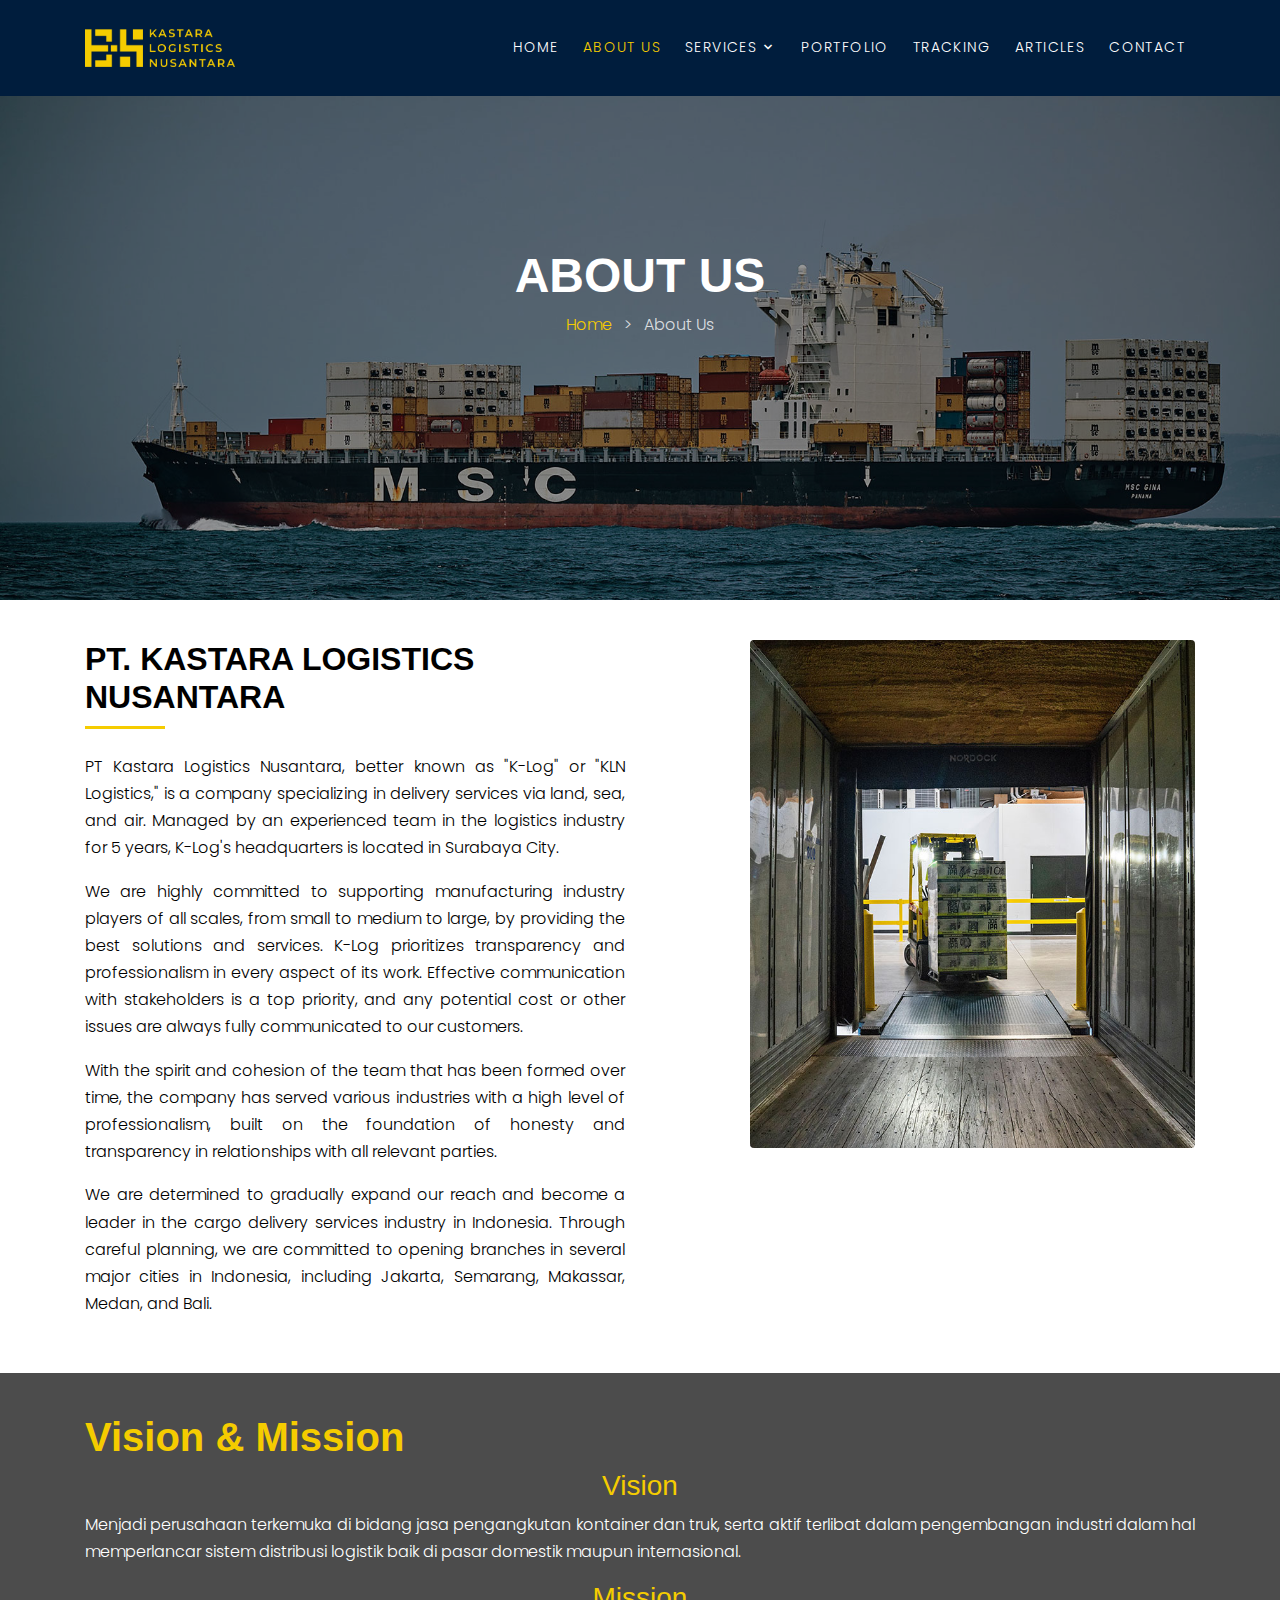
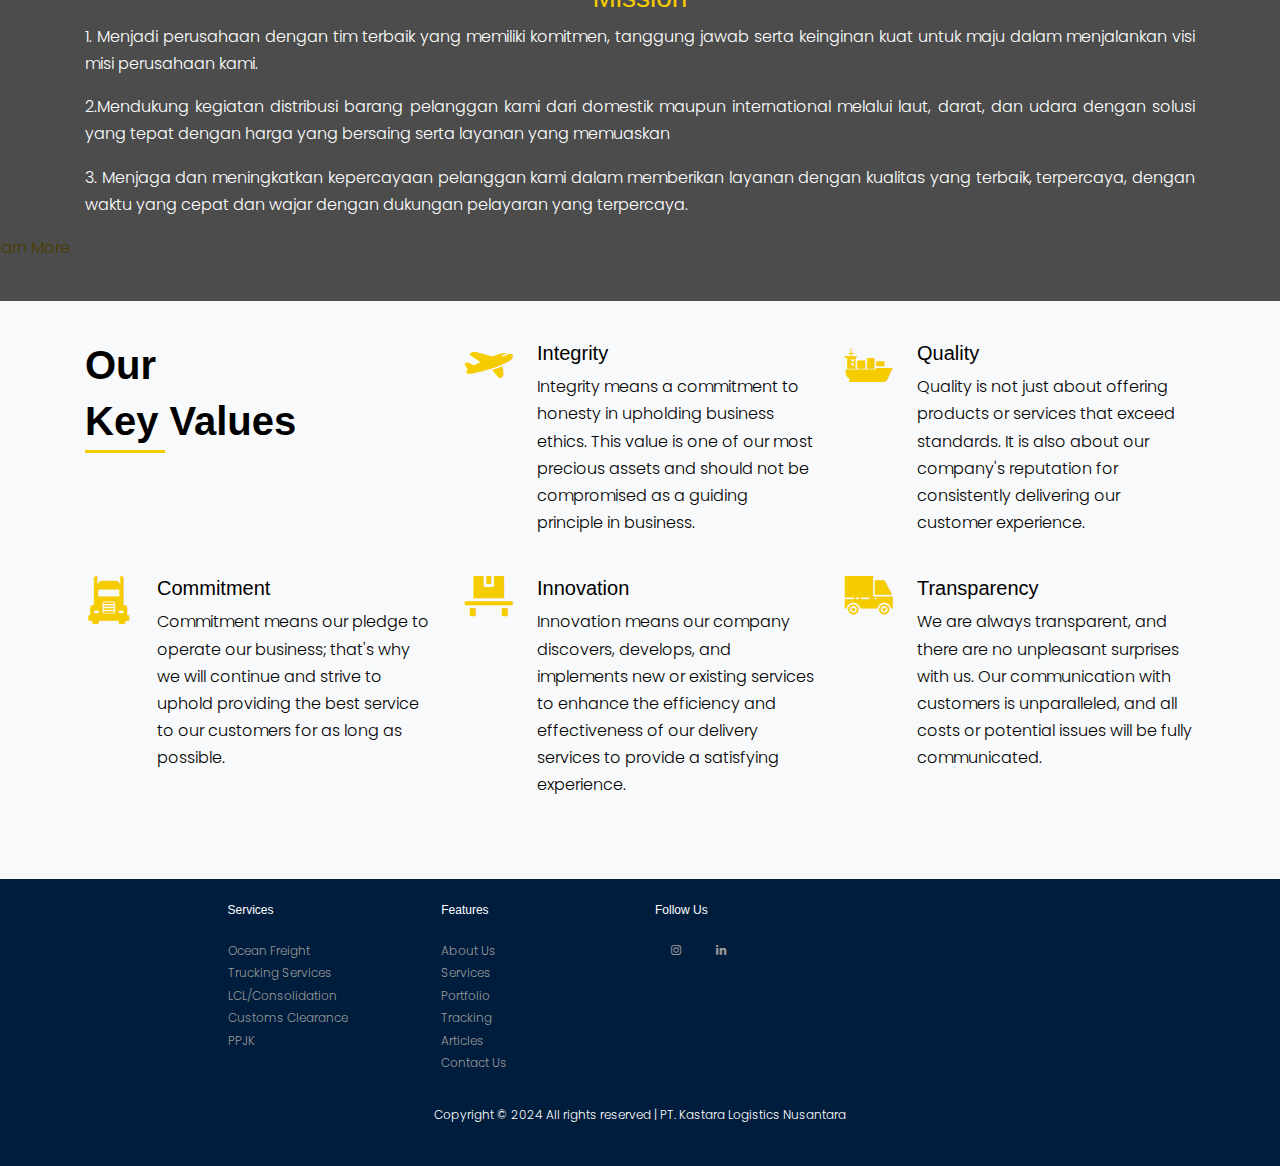
<file: about.html>
<!DOCTYPE html>
<html lang="en">
  <head>
    <link
      href="images/LOGO%20V2/HEAD%20LOGO/KLN-YELLOW%20SQUARE%20LOGO.png"
      rel="shortcut icon"
    />
    <title>
      Kastara Logistics Nusantara &mdash; Freight Forwarding Services
    </title>

    <meta charset="utf-8" />
    <meta
      name="viewport"
      content="width=device-width, initial-scale=1, shrink-to-fit=no"
    />

    <link
      rel="stylesheet"
      href="https://fonts.googleapis.com/css?family=Poppins:200,300,400,700,900|Display+Playfair:200,300,400,700"
    />
    <link rel="stylesheet" href="fonts/icomoon/style.css" />

    <link rel="stylesheet" href="css/bootstrap.min.css" />
    <link rel="stylesheet" href="css/magnific-popup.css" />
    <link rel="stylesheet" href="css/jquery-ui.css" />
    <link rel="stylesheet" href="css/owl.carousel.min.css" />
    <link rel="stylesheet" href="css/owl.theme.default.min.css" />

    <link rel="stylesheet" href="css/bootstrap-datepicker.css" />

    <link rel="stylesheet" href="fonts/flaticon/font/flaticon.css" />

    <link rel="stylesheet" href="css/aos.css" />

    <link rel="stylesheet" href="css/style.css" />
  </head>
  <body>
    <div class="site-wrap">
      <div class="site-mobile-menu">
        <div class="site-mobile-menu-header">
          <div class="site-mobile-menu-close mt-3">
            <span class="icon-close2 js-menu-toggle"></span>
          </div>
        </div>
        <div class="site-mobile-menu-body"></div>
      </div>

      <header class="site-navbar py-3" role="banner">
        <div class="container">
          <div class="row align-items-center">
            <div class="col-11 col-xl-2">
              <a href="index.html"
                ><img
                  src="images/LOGO V2/PNG FIT/KLN-A.png"
                  height="auto"
                  width="150"
                  alt="Logo"
              /></a>
            </div>
            <div class="col-12 col-md-10 d-none d-xl-block">
              <nav
                class="site-navigation position-relative text-right"
                role="navigation"
              >
                <ul class="site-menu js-clone-nav mx-auto d-none d-lg-block">
                  <li><a href="index.html">Home</a></li>
                  <li class="active"><a href="about.html">About Us</a></li>
                  <li class="has-children">
                    <a href="services.html">Services</a>
                    <ul class="dropdown">
                      <li><a href="#">Logistics Services</a></li>
                      <li><a href="#">Trucking Services</a></li>
                      <li><a href="#">Storage & Warehousing</a></li>
                      <li><a href="#">Customs Clearance</a></li>
                      <li><a href="#">Third-Party Cooperation</a></li>
                    </ul>
                  </li>
                  <li><a href="portfolio.html">Portfolio</a></li>
                  <li><a href="tracking.html">Tracking</a></li>
                  <li><a href="articles.html">Articles</a></li>
                  <li><a href="contact.html">Contact</a></li>
                </ul>
              </nav>
            </div>

            <div
              class="d-inline-block d-xl-none ml-md-0 mr-auto py-3"
              style="position: relative; top: 3px"
            >
              <a href="#" class="site-menu-toggle js-menu-toggle text-white"
                ><span class="icon-menu h3"></span
              ></a>
            </div>
          </div>
        </div>
      </header>

      <div
        class="site-blocks-cover inner-page-cover overlay"
        style="background-image: url(images/hero_bg_1.jpg)"
        data-aos="fade"
        data-stellar-background-ratio="0.5"
      >
        <div class="container">
          <div
            class="row align-items-center justify-content-center text-center"
          >
            <div class="col-md-8" data-aos="fade-up" data-aos-delay="400">
              <h1
                class="text-white font-weight-light text-uppercase font-weight-bold"
              >
                About Us
              </h1>
              <p class="breadcrumb-custom">
                <a href="index.html">Home</a> <span class="mx-2">&gt;</span>
                <span>About Us</span>
              </p>
            </div>
          </div>
        </div>
      </div>

      <div class="site-section">
        <div class="container">
          <div class="row">
            <div class="col-md-5 ml-auto mb-5 order-md-2" data-aos="fade">
              <img
                src="images/img_1.jpg"
                alt="Image"
                class="img-fluid rounded"
              />
            </div>
            <div class="col-md-6 order-md-1" data-aos="fade">
              <div class="text-left pb-1 border-primary mb-4">
                <h2 class="text-black">PT. Kastara Logistics Nusantara</h2>
                <!-- <h2 class="text-primary">Nusantara</h2> -->
              </div>
              <p align="justify">
                PT Kastara Logistics Nusantara, better known as "K-Log" or "KLN Logistics," is a company specializing in delivery services via land, sea, and air.
                Managed by an experienced team in the logistics industry for 5 years, K-Log's headquarters is located in Surabaya City.
              </p>
              <p align="justify" >
                We are highly committed to supporting manufacturing industry players of all scales, from small to medium to large, by providing the best solutions and services. K-Log prioritizes transparency and professionalism in every aspect of its work. Effective communication with stakeholders is a top priority, and any potential cost or other issues are always fully communicated to our customers.
              </p>

              <p align="justify" >
                With the spirit and cohesion of the team that has been formed over time, the company has served various industries with a high level of professionalism, built on the foundation of honesty and transparency in relationships with all relevant parties.
              </p>

              <p align="justify" >
                We are determined to gradually expand our reach and become a leader in the cargo delivery services industry in Indonesia. Through careful planning, we are committed to opening branches in several major cities in Indonesia, including Jakarta, Semarang, Makassar, Medan, and Bali.
              </p>
            </div>
          </div>
        </div>
      </div>

      <div
        class="site-section bg-image overlay"
        style="background-image: url('images/hero_bg_4.jpg')"
      >
        <div class="container">
          <h1 class="font-weight-bold text-primary text-left ">
            Vision & Mission
          </h1>
          
          <div class="row">
            <div class="container">
              <h3 class="text-center text-yellow">Vision</h3>
              <p align="justify" class="text-white">
                Menjadi perusahaan terkemuka di bidang jasa pengangkutan
                kontainer dan truk, serta aktif terlibat dalam pengembangan
                industri dalam hal memperlancar sistem distribusi logistik
                baik di pasar domestik maupun internasional.
              </p>
                <h3 class="text-center justify-content-center text-yellow">Mission</h3>
                <p align="justify" class="text-white">
                1. Menjadi perusahaan dengan tim terbaik yang memiliki
                komitmen, tanggung jawab serta keinginan kuat untuk maju
                dalam menjalankan visi misi perusahaan kami.
                  </p>
                  <p align="justify" class="text-white">
                2.Mendukung kegiatan distribusi barang pelanggan kami dari
                domestik maupun international melalui laut, darat, dan udara
                dengan solusi yang tepat dengan harga yang bersaing serta
                layanan yang memuaskan
                  </p>
                  <p align="justify" class="text-white">
                3. Menjaga dan meningkatkan kepercayaan pelanggan kami dalam
                memberikan layanan dengan kualitas yang terbaik, terpercaya,
                dengan waktu yang cepat dan wajar dengan dukungan pelayaran
                yang terpercaya.
                  </p>
                </div>
              </div>
            </div>
            <div class="row">
              <div class="unit-4">
                  
                  <p class="mb-0"><a href="#">Learn More</a></p>
                </div>
              </div>
            </div>
          </div>

          <!-- <div class="row">
            <div
              class="col-md-6 col-lg-4 mb-5 mb-lg-0"
              data-aos="fade"
              data-aos-delay="100"
            >
              <div class="how-it-work-item">
                <span class="number">1</span>
                <div class="how-it-work-body">
                  <h2>Choose Your Service</h2>
                  <p class="mb-5">
                    Lorem ipsum dolor sit amet consectetur adipisicing elit.
                    Incidunt praesentium dicta consectetur fuga neque fugit a
                    at. Cum quod vero assumenda iusto.
                  </p>
                  <ul class="ul-check list-unstyled white">
                    <li class="text-white">Error minus sint nobis dolor</li>
                    <li class="text-white">
                      Voluptatum porro expedita labore esse
                    </li>
                    <li class="text-white">Voluptas unde sit pariatur earum</li>
                  </ul>
                </div>
              </div>
            </div>

            <div
              class="col-md-6 col-lg-4 mb-5 mb-lg-0"
              data-aos="fade"
              data-aos-delay="200"
            >
              <div class="how-it-work-item">
                <span class="number">2</span>
                <div class="how-it-work-body">
                  <h2>Select Your Payment</h2>
                  <p class="mb-5">
                    Lorem ipsum dolor sit amet consectetur adipisicing elit.
                    Incidunt praesentium dicta consectetur fuga neque fugit a
                    at. Cum quod vero assumenda iusto.
                  </p>
                  <ul class="ul-check list-unstyled white">
                    <li class="text-white">Error minus sint nobis dolor</li>
                    <li class="text-white">
                      Voluptatum porro expedita labore esse
                    </li>
                    <li class="text-white">Voluptas unde sit pariatur earum</li>
                  </ul>
                </div>
              </div>
            </div>

            <div
              class="col-md-6 col-lg-4 mb-5 mb-lg-0"
              data-aos="fade"
              data-aos-delay="300"
            >
              <div class="how-it-work-item">
                <span class="number">3</span>
                <div class="how-it-work-body">
                  <h2>Tracking Your Order</h2>
                  <p class="mb-5">
                    Lorem ipsum dolor sit amet consectetur adipisicing elit.
                    Incidunt praesentium dicta consectetur fuga neque fugit a
                    at. Cum quod vero assumenda iusto.
                  </p>
                  <ul class="ul-check list-unstyled white">
                    <li class="text-white">Error minus sint nobis dolor</li>
                    <li class="text-white">
                      Voluptatum porro expedita labore esse
                    </li>
                    <li class="text-white">Voluptas unde sit pariatur earum</li>
                  </ul>
                </div>
              </div>
            </div>
          </div> -->
        </div>
      </div>

      <div class="site-section bg-light">
        <div class="container">

          

          <div class="row align-items-stretch">
            <div class="col-md-6 col-lg-4 mb-4 mb-lg-4">
              
              <div class="unit-4 d-flex">
                <div class="row align-items-center justify-content-center mb-5">
                  <div class="container border-primary"">
                    <h1 class="font-weight-bold text-primary text-black">
                      Our 
                    </h1>
                    <h1 class="font-weight-bold text-primary text-black">
                      Key Values
                    </h1>
                  </div>
                </div>
              </div>
            </div>
            <div class="col-md-6 col-lg-4 mb-4 mb-lg-4">
              
              <div class="unit-4 d-flex">
                <div class="unit-4-icon mr-4">
                  <span class="text-primary flaticon-travel"></span>
                </div>
                <div>
                  <h3>Integrity</h3>
                  <p>
                    Integrity means a commitment to honesty in upholding business ethics. This value is one of our most precious assets and should not be compromised as a guiding principle in business.
                  </p>
                  
                </div>
              </div>
            </div>
            <div class="col-md-6 col-lg-4 mb-4 mb-lg-4">
              <div class="unit-4 d-flex">
                <div class="unit-4-icon mr-4">
                  <span
                    class="text-primary flaticon-sea-ship-with-containers"
                  ></span>
                </div>
                <div>
                  <h3>Quality</h3>
                  <p>
                    Quality is not just about offering products or services that exceed standards. It is also about our company's reputation for consistently delivering our customer experience.
                  </p>
                  
                </div>
              </div>
            </div>
            <div class="col-md-6 col-lg-4 mb-4 mb-lg-4">
              <div class="unit-4 d-flex">
                <div class="unit-4-icon mr-4">
                  <span class="text-primary flaticon-frontal-truck"></span>
                </div>
                <div>
                  <h3>Commitment</h3>
                  <p>
                    Commitment means our pledge to operate our business; that's why we will continue and strive to uphold providing the best service to our customers for as long as possible.
                  </p>
                  
                </div>
              </div>
            </div>

            <div class="col-md-6 col-lg-4 mb-4 mb-lg-4">
              <div class="unit-4 d-flex">
                <div class="unit-4-icon mr-4">
                  <span class="text-primary flaticon-platform"></span>
                </div>
                <div>
                  <h3>Innovation</h3>
                  <p>
                    Innovation means our company discovers, develops, and implements new or existing services to enhance the efficiency and effectiveness of our delivery services to provide a satisfying experience.
                  </p>
                  
                </div>
              </div>
            </div>
            <div class="col-md-6 col-lg-4 mb-4 mb-lg-4">
              <div class="unit-4 d-flex">
                <div class="unit-4-icon mr-4">
                  <span class="text-primary flaticon-car"></span>
                </div>
                <div>
                  <h3>Transparency</h3>
                  <p>
                    We are always transparent, and there are no unpleasant surprises with us. Our communication with customers is unparalleled, and all costs or potential issues will be fully communicated.
                  </p>
                  
                </div>
              </div>
            </div>
          </div>
        </div>
      </div>

      <!-- <div class="site-section">
        <div class="container">
          <div class="row mb-0">
            <div class="col-md-6 order-md-1" data-aos="fade">
              <div class="text-left pb-1 border-primary mb-4">
                <h4 class="text-yellow">About Us</h4>
                <h2 class="text-black">PT. Kastara Logistics Nusantara</h2>
                <div class="text-left">
                  <p><a href="about.html">Learn More</a></p>
                </div>
              </div>

              <p align="justify">
                PT Kastara Logistics Nusantara, known as "K-Log" or "KLN
                Logistics," specializes in providing land, sea, and air freight
                services. Managed by an experienced team in the logistics
                industry for five years, K-Log's headquarters are located in
                Surabaya. We are highly committed to supporting manufacturing
                players of all sizes by offering the best solutions and
                services. Transparency and professionalism are prioritized in
                every task we undertake. Effective communication with
                stakeholders is our top priority, and we always fully
                communicate any potential cost or other issues to our customers.
                With the spirit and cohesion of our team that has been formed
                over time, we have served various industries with a high level
                of professionalism, built on the principles of honesty and
                transparency in our relationships with all stakeholders.
              </p>
            </div>
            <div class="col-md-6 order-md-2" data-aos="fade">
              <img
                src="images/BG/File_1.jpg"
                alt="Image"
                class="img-fluid rounded"
              />
            </div>
          </div>
        </div>
      </div>

      <div class="site-section bg-light">
        <div class="container">
          <div class="row justify-content-center mb-5">
            <div class="col-md-7 text-center border-primary">
              <h2 class="font-weight-light text-black">Vision and Mission</h2>
            </div>
          </div>

          <div class="container">
            <div class="p-4 mb-3 bg-white">
              <p class="mb-0 font-weight-bold">Surabaya Head Offices</p>
              <p class="mb-4">
                Jl. Sikatan 2 No 37A RT 002 RW 002 Manukan Wetan, Kecamatan
                TandesKota Surabaya, Jawa Timur 60186
              </p>

              <p class="mb-0 font-weight-bold">Malang Offices</p>
              <p class="mb-4">
                Perumahan Permata Tlogomas Kav C-21 RT 004 RW 008 Tlogomas,
                Kecamatan Lowokwaru, Kota Malang, Jawa Timur 65144
              </p>

              <p class="mb-0 font-weight-bold">Phone</p>
              <p class="mb-4">
                <a href="https://wa.me/+6281335859774/" target="_blank"
                  >+62 813-3585-9774</a
                >
              </p>

              <p class="mb-0 font-weight-bold">Email Address</p>
              <p class="mb-4">
                <a href="mailto:kastaralogistics@gmail.com"
                  >kastara.logistics@gmail.com</a
                >
              </p>

              <p class="mb-0 mt-2 mb-2 font-weight-bold">Social Media</p>

              <a
                href="https://www.instagram.com/kastara.logistics.id/"
                target="_blank"
                class="pl-3 pr-3"
                ><span class="icon-instagram"></span
              ></a>
              <a
                href="https://www.linkedin.com/company/pt-kastara-logistics-nusantara"
                target="_blank"
                class="pl-3 pr-3"
                ><span class="icon-linkedin"></span
              ></a>
            </div>
          </div>
        </div>
      </div> -->

      <!-- <div class="site-section border-bottom">
        <div class="container">
          <div class="row justify-content-center mb-5">
            <div class="col-md-7 text-center border-primary">
              <h2 class="font-weight-light text-primary" data-aos="fade">
                Our Team
              </h2>
            </div>
          </div>
          <div class="row">
            <div
              class="col-md-6 col-lg-4 mb-5 mb-lg-0"
              data-aos="fade"
              data-aos-delay="100"
            >
              <div class="person">
                <img
                  src="images/person_2.jpg"
                  alt="Image"
                  class="img-fluid rounded mb-5"
                />
                <h3>Christine Rooster</h3>
                <p class="position text-muted">Co-Founder, President</p>
                <p class="mb-4">
                  Lorem ipsum dolor sit amet consectetur adipisicing elit. Nisi
                  at consequatur unde molestiae quidem provident voluptatum
                  deleniti quo iste error eos est praesentium distinctio
                  cupiditate tempore suscipit inventore deserunt tenetur.
                </p>
                <ul class="ul-social-circle">
                  <li>
                    <a href="#"><span class="icon-facebook"></span></a>
                  </li>
                  <li>
                    <a href="#"><span class="icon-twitter"></span></a>
                  </li>
                  <li>
                    <a href="#"><span class="icon-linkedin"></span></a>
                  </li>
                  <li>
                    <a href="#"><span class="icon-instagram"></span></a>
                  </li>
                </ul>
              </div>
            </div>
            <div
              class="col-md-6 col-lg-4 mb-5 mb-lg-0"
              data-aos="fade"
              data-aos-delay="200"
            >
              <div class="person">
                <img
                  src="images/person_3.jpg"
                  alt="Image"
                  class="img-fluid rounded mb-5"
                />
                <h3>Brandon Sharp</h3>
                <p class="position text-muted">Co-Founder, COO</p>
                <p class="mb-4">
                  Lorem ipsum dolor sit amet consectetur adipisicing elit. Nisi
                  at consequatur unde molestiae quidem provident voluptatum
                  deleniti quo iste error eos est praesentium distinctio
                  cupiditate tempore suscipit inventore deserunt tenetur.
                </p>
                <ul class="ul-social-circle">
                  <li>
                    <a href="#"><span class="icon-facebook"></span></a>
                  </li>
                  <li>
                    <a href="#"><span class="icon-twitter"></span></a>
                  </li>
                  <li>
                    <a href="#"><span class="icon-linkedin"></span></a>
                  </li>
                  <li>
                    <a href="#"><span class="icon-instagram"></span></a>
                  </li>
                </ul>
              </div>
            </div>
            <div
              class="col-md-6 col-lg-4 mb-5 mb-lg-0"
              data-aos="fade"
              data-aos-delay="300"
            >
              <div class="person">
                <img
                  src="images/person_4.jpg"
                  alt="Image"
                  class="img-fluid rounded mb-5"
                />
                <h3>Connor Hodson</h3>
                <p class="position text-muted">Marketing</p>
                <p class="mb-4">
                  Lorem ipsum dolor sit amet consectetur adipisicing elit. Nisi
                  at consequatur unde molestiae quidem provident voluptatum
                  deleniti quo iste error eos est praesentium distinctio
                  cupiditate tempore suscipit inventore deserunt tenetur.
                </p>
                <ul class="ul-social-circle">
                  <li>
                    <a href="#"><span class="icon-facebook"></span></a>
                  </li>
                  <li>
                    <a href="#"><span class="icon-twitter"></span></a>
                  </li>
                  <li>
                    <a href="#"><span class="icon-linkedin"></span></a>
                  </li>
                  <li>
                    <a href="#"><span class="icon-instagram"></span></a>
                  </li>
                </ul>
              </div>
            </div>
          </div>
        </div>
      </div> -->

      <!-- <div class="site-section border-bottom">
        <div class="container">
          <div class="row justify-content-center mb-5">
            <div class="col-md-7 text-center border-primary">
              <h2 class="font-weight-light text-primary">Testimonials</h2>
            </div>
          </div>

          <div class="slide-one-item home-slider owl-carousel">
            <div>
              <div class="testimonial">
                <figure class="mb-4">
                  <img
                    src="images/person_3.jpg"
                    alt="Image"
                    class="img-fluid mb-3"
                  />
                  <p>John Smith</p>
                </figure>
                <blockquote>
                  <p>
                    &ldquo;Lorem ipsum dolor sit amet consectetur adipisicing
                    elit. Consectetur unde reprehenderit aperiam quaerat fugiat
                    repudiandae explicabo animi minima fuga beatae illum
                    eligendi incidunt consequatur. Amet dolores excepturi earum
                    unde iusto.&rdquo;
                  </p>
                </blockquote>
              </div>
            </div>
            <div>
              <div class="testimonial">
                <figure class="mb-4">
                  <img
                    src="images/person_2.jpg"
                    alt="Image"
                    class="img-fluid mb-3"
                  />
                  <p>Christine Aguilar</p>
                </figure>
                <blockquote>
                  <p>
                    &ldquo;Lorem ipsum dolor sit amet consectetur adipisicing
                    elit. Consectetur unde reprehenderit aperiam quaerat fugiat
                    repudiandae explicabo animi minima fuga beatae illum
                    eligendi incidunt consequatur. Amet dolores excepturi earum
                    unde iusto.&rdquo;
                  </p>
                </blockquote>
              </div>
            </div>

            <div>
              <div class="testimonial">
                <figure class="mb-4">
                  <img
                    src="images/person_4.jpg"
                    alt="Image"
                    class="img-fluid mb-3"
                  />
                  <p>Robert Spears</p>
                </figure>
                <blockquote>
                  <p>
                    &ldquo;Lorem ipsum dolor sit amet consectetur adipisicing
                    elit. Consectetur unde reprehenderit aperiam quaerat fugiat
                    repudiandae explicabo animi minima fuga beatae illum
                    eligendi incidunt consequatur. Amet dolores excepturi earum
                    unde iusto.&rdquo;
                  </p>
                </blockquote>
              </div>
            </div>

            <div>
              <div class="testimonial">
                <figure class="mb-4">
                  <img
                    src="images/person_5.jpg"
                    alt="Image"
                    class="img-fluid mb-3"
                  />
                  <p>Bruce Rogers</p>
                </figure>
                <blockquote>
                  <p>
                    &ldquo;Lorem ipsum dolor sit amet consectetur adipisicing
                    elit. Consectetur unde reprehenderit aperiam quaerat fugiat
                    repudiandae explicabo animi minima fuga beatae illum
                    eligendi incidunt consequatur. Amet dolores excepturi earum
                    unde iusto.&rdquo;
                  </p>
                </blockquote>
              </div>
            </div>
          </div>
        </div>
      </div> -->

      <footer class="site-footer">
        <div class="container">
          <div class="row justify-content-center">
            <div class="col-md-9">
              <div class="row">
                <!-- <div class="col-md-3">
                  <h2 class="footer-heading mb-4">Quick Links</h2>
                  <ul class="list-unstyled">
                    <li><a href="#">About Us</a></li>
                    <li><a href="#">Services</a></li>
                    <li><a href="#">Testimonials</a></li>
                    <li><a href="#">Contact Us</a></li>
                  </ul>
                </div> -->
                <div class="col-md-3">
                  <h2 class="footer-heading mb-4">Services</h2>
                  <ul class="list-unstyled">
                    <li><a href="#">Ocean Freight</a></li>
                    <li><a href="#">Trucking Services</a></li>
                    <li><a href="#">LCL/Consolidation</a></li>
                    <li><a href="#">Customs Clearance</a></li>
                    <li><a href="#">PPJK</a></li>
                  </ul>
                </div>
                <div class="col-md-3">
                  <h2 class="footer-heading mb-4">Features</h2>
                  <ul class="list-unstyled">
                    <li><a href="#">About Us</a></li>
                    <li><a href="#">Services</a></li>
                    <li><a href="#">Portfolio</a></li>
                    <li><a href="#">Tracking</a></li>
                    <li><a href="#">Articles</a></li>
                    <li><a href="#">Contact Us</a></li>
                  </ul>
                </div>
                <div class="col-md-3">
                  <h2 class="footer-heading mb-4">Follow Us</h2>
                  <!-- <a href="#" class="pl-0 pr-3"
                    ><span class="icon-facebook"></span
                  ></a>
                  <a href="#" class="pl-3 pr-3"
                    ><span class="icon-twitter"></span
                  ></a> -->
                  <a
                    href="https://www.instagram.com/kastara.logistics.id/"
                    class="pl-3 pr-3"
                    ><span class="icon-instagram"></span
                  ></a>
                  <a
                    href="https://www.linkedin.com/company/pt-kastara-logistics-nusantara"
                    class="pl-3 pr-3"
                    ><span class="icon-linkedin"></span
                  ></a>
                </div>
              </div>
            </div>
            <!-- <div class="col-md-3">
              <h2 class="footer-heading mb-4">Subscribe Newsletter</h2>
              <form action="#" method="post">
                <div class="input-group mb-3">
                  <input
                    type="text"
                    class="form-control border-secondary text-white bg-transparent"
                    placeholder="Enter Email"
                    aria-label="Enter Email"
                    aria-describedby="button-addon2"
                  />
                  <div class="input-group-append">
                    <button
                      class="btn btn-primary text-white"
                      type="button"
                      id="button-addon2"
                    >
                      Send
                    </button>
                  </div>
                </div>
              </form>
            </div> -->
          </div>
          <div class="row mt-2 text-center">
            <div class="col-md-12">
              <div class="pt-2">
                <p class="text-white font-weight-light">
                  Copyright &copy; 2024 All rights reserved | PT. Kastara
                  Logistics Nusantara
                </p>
              </div>
            </div>
          </div>
        </div>
      </footer>
    </div>

    <script src="js/jquery-3.3.1.min.js"></script>
    <script src="js/jquery-migrate-3.0.1.min.js"></script>
    <script src="js/jquery-ui.js"></script>
    <script src="js/popper.min.js"></script>
    <script src="js/bootstrap.min.js"></script>
    <script src="js/owl.carousel.min.js"></script>
    <script src="js/jquery.stellar.min.js"></script>
    <script src="js/jquery.countdown.min.js"></script>
    <script src="js/jquery.magnific-popup.min.js"></script>
    <script src="js/bootstrap-datepicker.min.js"></script>
    <script src="js/aos.js"></script>

    <script src="js/main.js"></script>
  </body>
</html>
</file>
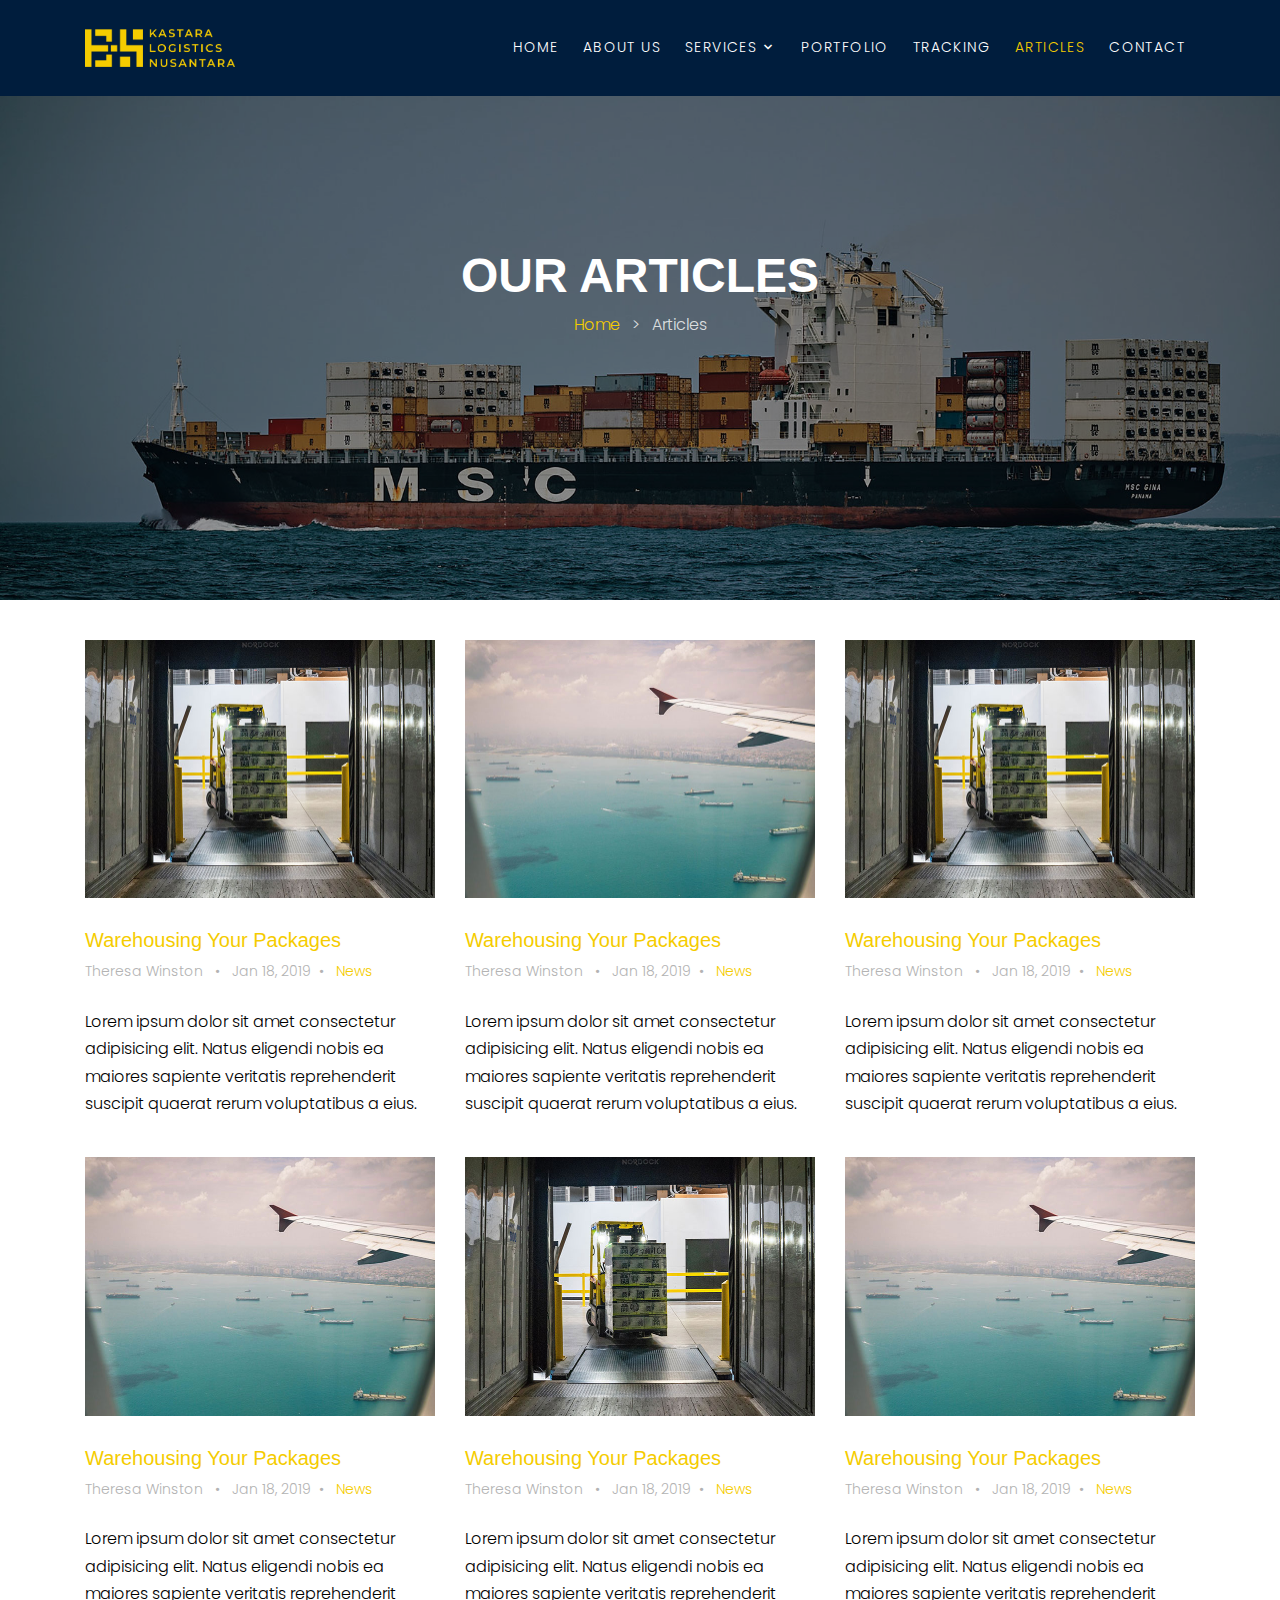
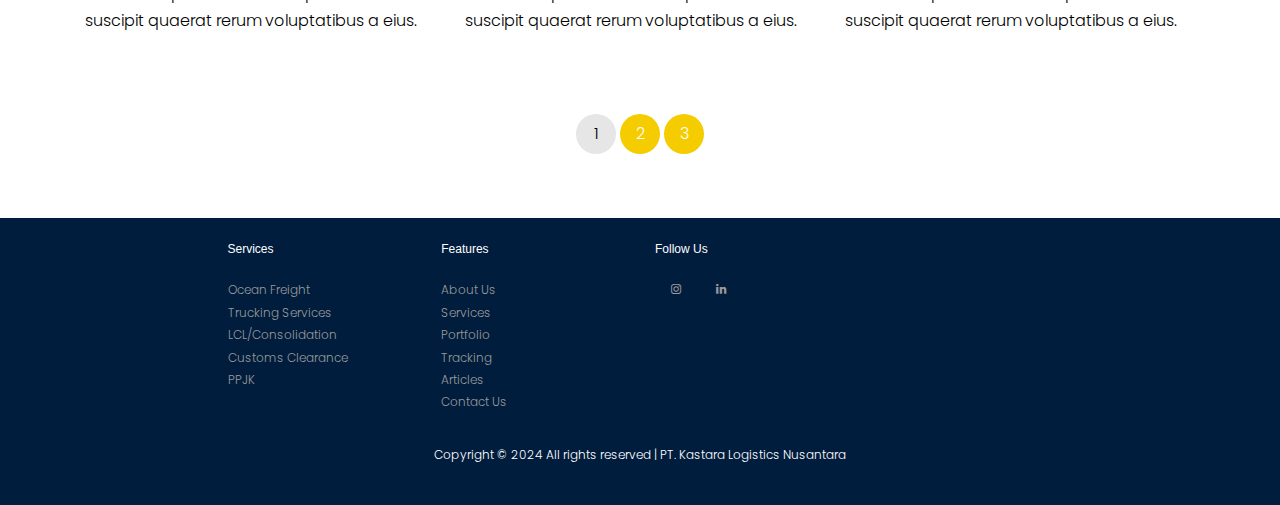
<file: articles.html>
<!DOCTYPE html>
<html lang="en">
  <head>
    <link
      href="images/LOGO%20V2/HEAD%20LOGO/KLN-YELLOW%20SQUARE%20LOGO.png"
      rel="shortcut icon"
    />
    <title>
      Kastara Logistics Nusantara &mdash; Freight Forwarding Services
    </title>
    <meta charset="utf-8" />
    <meta
      name="viewport"
      content="width=device-width, initial-scale=1, shrink-to-fit=no"
    />

    <link
      rel="stylesheet"
      href="https://fonts.googleapis.com/css?family=Poppins:200,300,400,700,900|Display+Playfair:200,300,400,700"
    />
    <link rel="stylesheet" href="fonts/icomoon/style.css" />

    <link rel="stylesheet" href="css/bootstrap.min.css" />
    <link rel="stylesheet" href="css/magnific-popup.css" />
    <link rel="stylesheet" href="css/jquery-ui.css" />
    <link rel="stylesheet" href="css/owl.carousel.min.css" />
    <link rel="stylesheet" href="css/owl.theme.default.min.css" />

    <link rel="stylesheet" href="css/bootstrap-datepicker.css" />

    <link rel="stylesheet" href="fonts/flaticon/font/flaticon.css" />

    <link rel="stylesheet" href="css/aos.css" />

    <link rel="stylesheet" href="css/style.css" />
  </head>
  <body>
    <div class="site-wrap">
      <div class="site-mobile-menu">
        <div class="site-mobile-menu-header">
          <div class="site-mobile-menu-close mt-3">
            <span class="icon-close2 js-menu-toggle"></span>
          </div>
        </div>
        <div class="site-mobile-menu-body"></div>
      </div>

      <header class="site-navbar py-3" role="banner">
        <div class="container">
          <div class="row align-items-center">
            <div class="col-11 col-xl-2">
              <a href="index.html"
                ><img
                  src="images/LOGO V2/PNG FIT/KLN-A.png"
                  height="auto"
                  width="150"
                  alt="Logo"
              /></a>
            </div>
            <div class="col-12 col-md-10 d-none d-xl-block">
              <nav
                class="site-navigation position-relative text-right"
                role="navigation"
              >
                <ul class="site-menu js-clone-nav mx-auto d-none d-lg-block">
                  <li><a href="index.html">Home</a></li>
                  <li><a href="about.html">About Us</a></li>
                  <li class="has-children">
                    <a href="services.html">Services</a>
                    <ul class="dropdown">
                      <li><a href="#">Logistics Services</a></li>
                      <li><a href="#">Trucking Services</a></li>
                      <li><a href="#">Storage & Warehousing</a></li>
                      <li><a href="#">Customs Clearance</a></li>
                      <li><a href="#">Third-Party Cooperation</a></li>
                    </ul>
                  </li>
                  <li><a href="portfolio.html">Portfolio</a></li>
                  <li><a href="tracking.html">Tracking</a></li>
                  <li class="active"><a href="articles.html">Articles</a></li>
                  <li><a href="contact.html">Contact</a></li>
                </ul>
              </nav>
            </div>

            <div
              class="d-inline-block d-xl-none ml-md-0 mr-auto py-3"
              style="position: relative; top: 3px"
            >
              <a href="#" class="site-menu-toggle js-menu-toggle text-white"
                ><span class="icon-menu h3"></span
              ></a>
            </div>
          </div>
        </div>
      </header>

      <div
        class="site-blocks-cover inner-page-cover overlay"
        style="background-image: url(images/hero_bg_1.jpg)"
        data-aos="fade"
        data-stellar-background-ratio="0.5"
      >
        <div class="container">
          <div
            class="row align-items-center justify-content-center text-center"
          >
            <div class="col-md-8" data-aos="fade-up" data-aos-delay="400">
              <h1
                class="text-white font-weight-light text-uppercase font-weight-bold"
              >
                Our Articles
              </h1>
              <p class="breadcrumb-custom">
                <a href="index.html">Home</a> <span class="mx-2">&gt;</span>
                <span>Articles</span>
              </p>
            </div>
          </div>
        </div>
      </div>

      <div class="site-section">
        <div class="container">
          <div class="row">
            <div class="col-md-6 col-lg-4 mb-4 mb-lg-4">
              <div class="h-entry">
                <img src="images/blog_1.jpg" alt="Image" class="img-fluid" />
                <h2 class="font-size-regular">
                  <a href="#">Warehousing Your Packages</a>
                </h2>
                <div class="meta mb-4">
                  Theresa Winston <span class="mx-2">&bullet;</span> Jan 18,
                  2019<span class="mx-2">&bullet;</span> <a href="#">News</a>
                </div>
                <p>
                  Lorem ipsum dolor sit amet consectetur adipisicing elit. Natus
                  eligendi nobis ea maiores sapiente veritatis reprehenderit
                  suscipit quaerat rerum voluptatibus a eius.
                </p>
              </div>
            </div>
            <div class="col-md-6 col-lg-4 mb-4 mb-lg-4">
              <div class="h-entry">
                <img src="images/blog_2.jpg" alt="Image" class="img-fluid" />
                <h2 class="font-size-regular">
                  <a href="#">Warehousing Your Packages</a>
                </h2>
                <div class="meta mb-4">
                  Theresa Winston <span class="mx-2">&bullet;</span> Jan 18,
                  2019<span class="mx-2">&bullet;</span> <a href="#">News</a>
                </div>
                <p>
                  Lorem ipsum dolor sit amet consectetur adipisicing elit. Natus
                  eligendi nobis ea maiores sapiente veritatis reprehenderit
                  suscipit quaerat rerum voluptatibus a eius.
                </p>
              </div>
            </div>
            <div class="col-md-6 col-lg-4 mb-4 mb-lg-4">
              <div class="h-entry">
                <img src="images/blog_1.jpg" alt="Image" class="img-fluid" />
                <h2 class="font-size-regular">
                  <a href="#">Warehousing Your Packages</a>
                </h2>
                <div class="meta mb-4">
                  Theresa Winston <span class="mx-2">&bullet;</span> Jan 18,
                  2019<span class="mx-2">&bullet;</span> <a href="#">News</a>
                </div>
                <p>
                  Lorem ipsum dolor sit amet consectetur adipisicing elit. Natus
                  eligendi nobis ea maiores sapiente veritatis reprehenderit
                  suscipit quaerat rerum voluptatibus a eius.
                </p>
              </div>
            </div>
            <div class="col-md-6 col-lg-4 mb-4 mb-lg-4">
              <div class="h-entry">
                <img src="images/blog_2.jpg" alt="Image" class="img-fluid" />
                <h2 class="font-size-regular">
                  <a href="#">Warehousing Your Packages</a>
                </h2>
                <div class="meta mb-4">
                  Theresa Winston <span class="mx-2">&bullet;</span> Jan 18,
                  2019<span class="mx-2">&bullet;</span> <a href="#">News</a>
                </div>
                <p>
                  Lorem ipsum dolor sit amet consectetur adipisicing elit. Natus
                  eligendi nobis ea maiores sapiente veritatis reprehenderit
                  suscipit quaerat rerum voluptatibus a eius.
                </p>
              </div>
            </div>
            <div class="col-md-6 col-lg-4 mb-4 mb-lg-4">
              <div class="h-entry">
                <img src="images/blog_1.jpg" alt="Image" class="img-fluid" />
                <h2 class="font-size-regular">
                  <a href="#">Warehousing Your Packages</a>
                </h2>
                <div class="meta mb-4">
                  Theresa Winston <span class="mx-2">&bullet;</span> Jan 18,
                  2019<span class="mx-2">&bullet;</span> <a href="#">News</a>
                </div>
                <p>
                  Lorem ipsum dolor sit amet consectetur adipisicing elit. Natus
                  eligendi nobis ea maiores sapiente veritatis reprehenderit
                  suscipit quaerat rerum voluptatibus a eius.
                </p>
              </div>
            </div>
            <div class="col-md-6 col-lg-4 mb-4 mb-lg-4">
              <div class="h-entry">
                <img src="images/blog_2.jpg" alt="Image" class="img-fluid" />
                <h2 class="font-size-regular">
                  <a href="#">Warehousing Your Packages</a>
                </h2>
                <div class="meta mb-4">
                  Theresa Winston <span class="mx-2">&bullet;</span> Jan 18,
                  2019<span class="mx-2">&bullet;</span> <a href="#">News</a>
                </div>
                <p>
                  Lorem ipsum dolor sit amet consectetur adipisicing elit. Natus
                  eligendi nobis ea maiores sapiente veritatis reprehenderit
                  suscipit quaerat rerum voluptatibus a eius.
                </p>
              </div>
            </div>
          </div>
        </div>
      </div>

      <div class="container text-center pb-5">
        <div class="row">
          <div class="col-12">
            <p class="custom-pagination">
              <span>1</span>
              <a href="#">2</a>
              <a href="#">3</a>
            </p>
          </div>
        </div>
      </div>

      <footer class="site-footer">
        <div class="container">
          <div class="row justify-content-center">
            <div class="col-md-9">
              <div class="row">
                <!-- <div class="col-md-3">
                  <h2 class="footer-heading mb-4">Quick Links</h2>
                  <ul class="list-unstyled">
                    <li><a href="#">About Us</a></li>
                    <li><a href="#">Services</a></li>
                    <li><a href="#">Testimonials</a></li>
                    <li><a href="#">Contact Us</a></li>
                  </ul>
                </div> -->
                <div class="col-md-3">
                  <h2 class="footer-heading mb-4">Services</h2>
                  <ul class="list-unstyled">
                    <li><a href="#">Ocean Freight</a></li>
                    <li><a href="#">Trucking Services</a></li>
                    <li><a href="#">LCL/Consolidation</a></li>
                    <li><a href="#">Customs Clearance</a></li>
                    <li><a href="#">PPJK</a></li>
                  </ul>
                </div>
                <div class="col-md-3">
                  <h2 class="footer-heading mb-4">Features</h2>
                  <ul class="list-unstyled">
                    <li><a href="#">About Us</a></li>
                    <li><a href="#">Services</a></li>
                    <li><a href="#">Portfolio</a></li>
                    <li><a href="#">Tracking</a></li>
                    <li><a href="#">Articles</a></li>
                    <li><a href="#">Contact Us</a></li>
                  </ul>
                </div>
                <div class="col-md-3">
                  <h2 class="footer-heading mb-4">Follow Us</h2>
                  <!-- <a href="#" class="pl-0 pr-3"
                    ><span class="icon-facebook"></span
                  ></a>
                  <a href="#" class="pl-3 pr-3"
                    ><span class="icon-twitter"></span
                  ></a> -->
                  <a
                    href="https://www.instagram.com/kastara.logistics.id/"
                    class="pl-3 pr-3"
                    ><span class="icon-instagram"></span
                  ></a>
                  <a
                    href="https://www.linkedin.com/company/pt-kastara-logistics-nusantara"
                    class="pl-3 pr-3"
                    ><span class="icon-linkedin"></span
                  ></a>
                </div>
              </div>
            </div>
            <!-- <div class="col-md-3">
              <h2 class="footer-heading mb-4">Subscribe Newsletter</h2>
              <form action="#" method="post">
                <div class="input-group mb-3">
                  <input
                    type="text"
                    class="form-control border-secondary text-white bg-transparent"
                    placeholder="Enter Email"
                    aria-label="Enter Email"
                    aria-describedby="button-addon2"
                  />
                  <div class="input-group-append">
                    <button
                      class="btn btn-primary text-white"
                      type="button"
                      id="button-addon2"
                    >
                      Send
                    </button>
                  </div>
                </div>
              </form>
            </div> -->
          </div>
          <div class="row mt-2 text-center">
            <div class="col-md-12">
              <div class="pt-2">
                <p class="text-white font-weight-light">
                  Copyright &copy; 2024 All rights reserved | PT. Kastara
                  Logistics Nusantara
                </p>
              </div>
            </div>
          </div>
        </div>
      </footer>
    </div>

    <script src="js/jquery-3.3.1.min.js"></script>
    <script src="js/jquery-migrate-3.0.1.min.js"></script>
    <script src="js/jquery-ui.js"></script>
    <script src="js/popper.min.js"></script>
    <script src="js/bootstrap.min.js"></script>
    <script src="js/owl.carousel.min.js"></script>
    <script src="js/jquery.stellar.min.js"></script>
    <script src="js/jquery.countdown.min.js"></script>
    <script src="js/jquery.magnific-popup.min.js"></script>
    <script src="js/bootstrap-datepicker.min.js"></script>
    <script src="js/aos.js"></script>

    <script src="js/main.js"></script>
  </body>
</html>
</file>
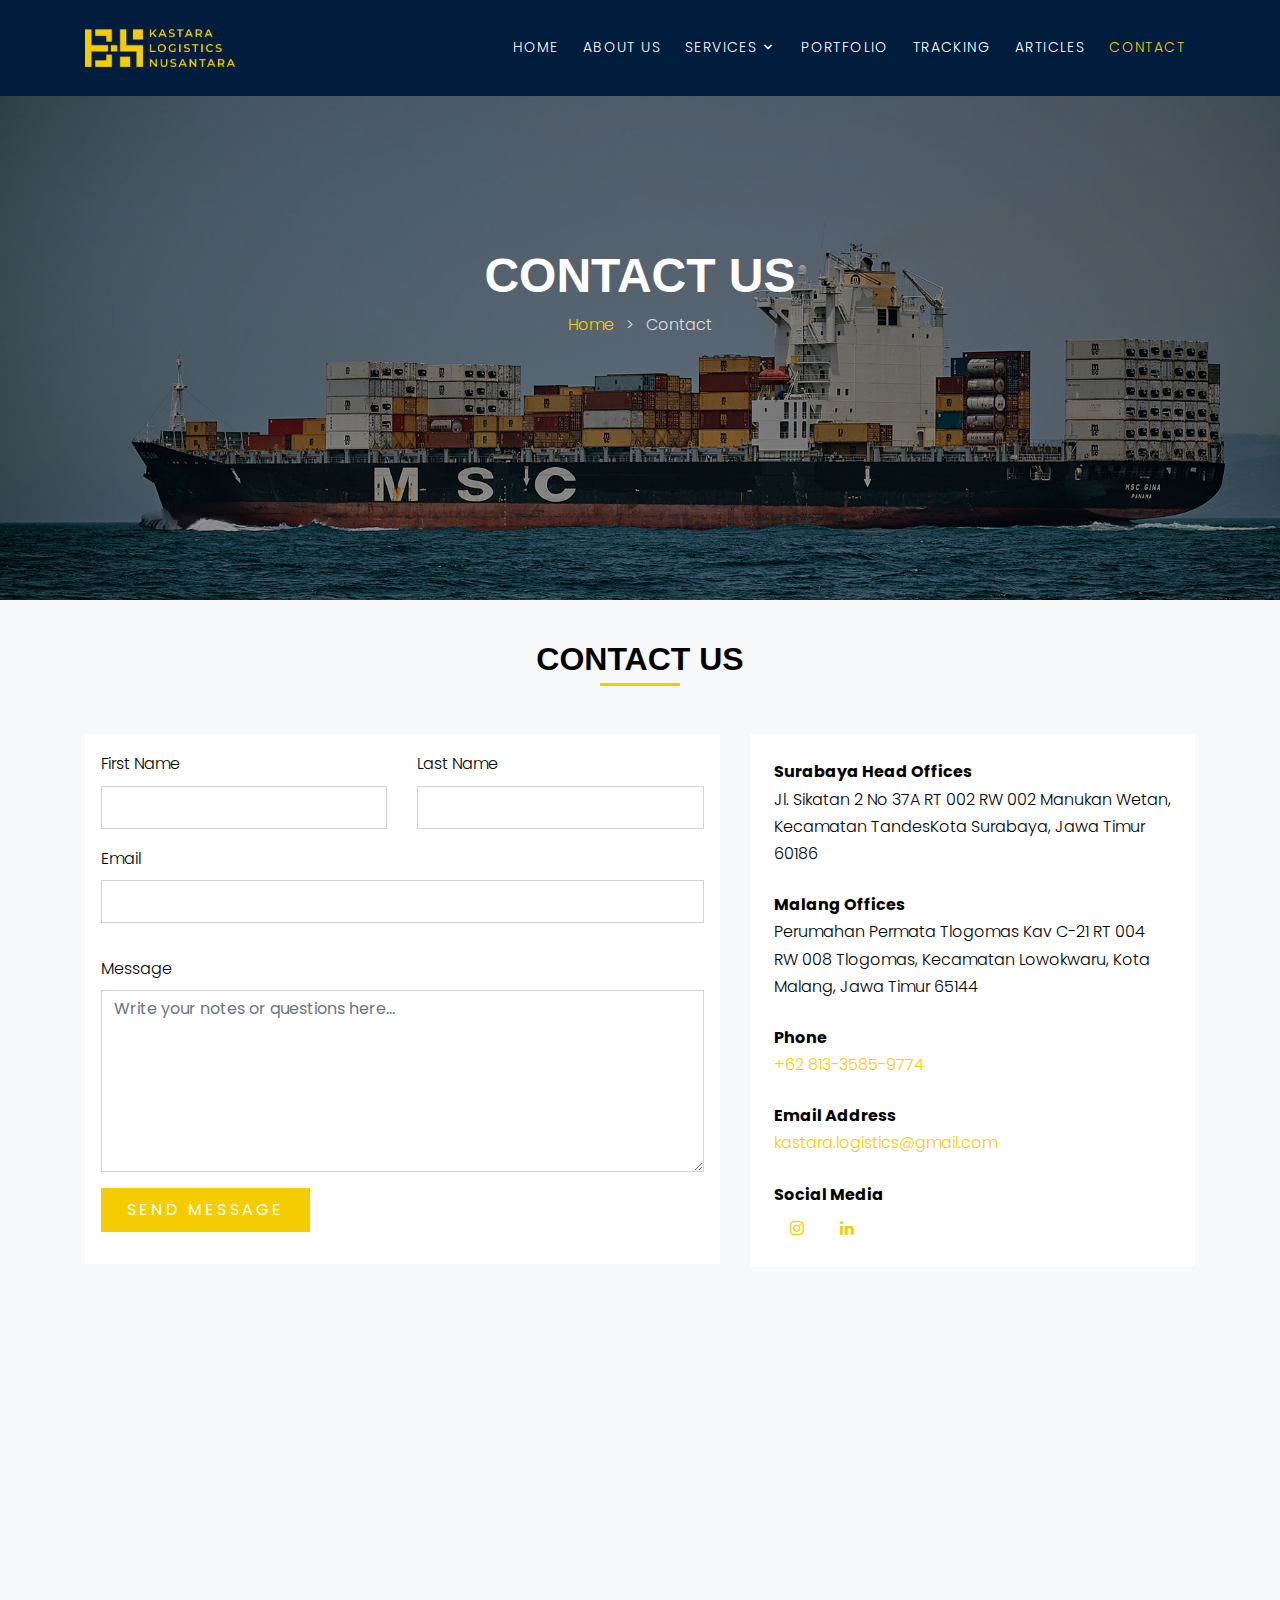
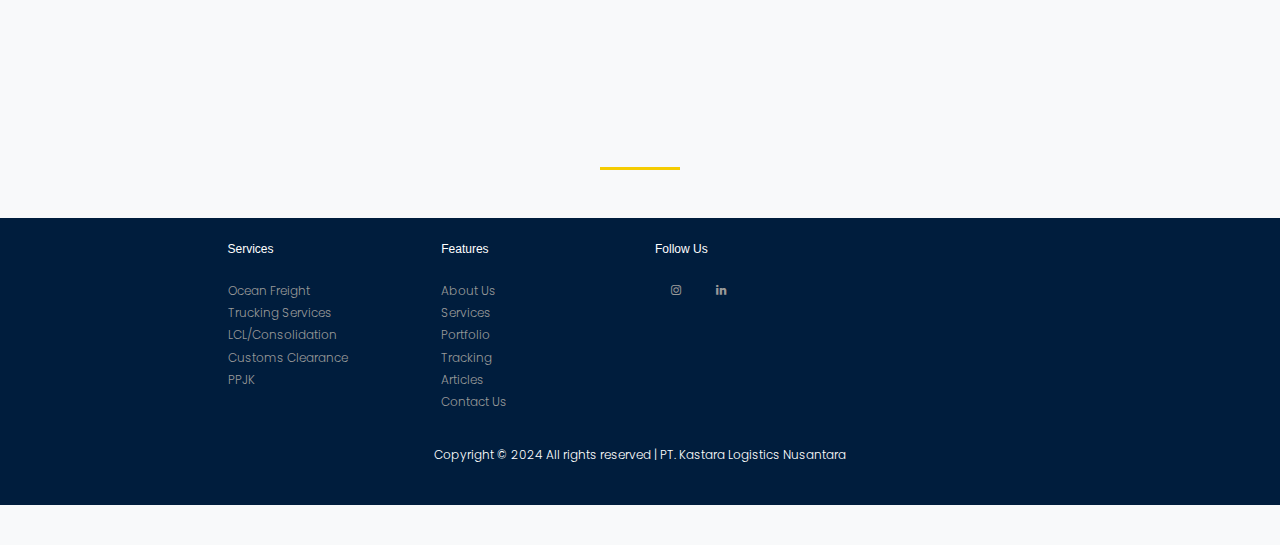
<file: contact.html>
<!DOCTYPE html>
<html lang="en">
  <head>
    <link
      href="images/LOGO%20V2/HEAD%20LOGO/KLN-YELLOW%20SQUARE%20LOGO.png"
      rel="shortcut icon"
    />
    <title>
      Kastara Logistics Nusantara &mdash; Freight Forwarding Services
    </title>
    <meta charset="utf-8" />
    <meta
      content="width=device-width, initial-scale=1, shrink-to-fit=no"
      name="viewport"
    />

    <link
      href="https://fonts.googleapis.com/css?family=Poppins:200,300,400,700,900|Display+Playfair:200,300,400,700"
      rel="stylesheet"
    />
    <link href="fonts/icomoon/style.css" rel="stylesheet" />

    <link href="css/bootstrap.min.css" rel="stylesheet" />
    <link href="css/magnific-popup.css" rel="stylesheet" />
    <link href="css/jquery-ui.css" rel="stylesheet" />
    <link href="css/owl.carousel.min.css" rel="stylesheet" />
    <link href="css/owl.theme.default.min.css" rel="stylesheet" />

    <link href="css/bootstrap-datepicker.css" rel="stylesheet" />

    <link href="fonts/flaticon/font/flaticon.css" rel="stylesheet" />

    <link href="css/aos.css" rel="stylesheet" />

    <link href="css/style.css" rel="stylesheet" />
  </head>
  <body>
    <div class="site-wrap">
      <div class="site-mobile-menu">
        <div class="site-mobile-menu-header">
          <div class="site-mobile-menu-close mt-3">
            <span class="icon-close2 js-menu-toggle"></span>
          </div>
        </div>
        <div class="site-mobile-menu-body"></div>
      </div>

      <header class="site-navbar py-3" role="banner">
        <div class="container">
          <div class="row align-items-center">
            <div class="col-11 col-xl-2">
              <a href="index.html"
                ><img
                  src="images/LOGO V2/PNG FIT/KLN-A.png"
                  height="auto"
                  width="150"
                  alt="Logo"
              /></a>
            </div>
            <div class="col-12 col-md-10 d-none d-xl-block">
              <nav
                class="site-navigation position-relative text-right"
                role="navigation"
              >
                <ul class="site-menu js-clone-nav mx-auto d-none d-lg-block">
                  <li><a href="index.html">Home</a></li>
                  <li><a href="about.html">About Us</a></li>
                  <li class="has-children">
                    <a href="services.html">Services</a>
                    <ul class="dropdown">
                      <li><a href="#">Logistics Services</a></li>
                      <li><a href="#">Trucking Services</a></li>
                      <li><a href="#">Storage & Warehousing</a></li>
                      <li><a href="#">Customs Clearance</a></li>
                      <li><a href="#">Third-Party Cooperation</a></li>
                    </ul>
                  </li>
                  <li><a href="portfolio.html">Portfolio</a></li>
                  <li><a href="tracking.html">Tracking</a></li>
                  <li><a href="articles.html">Articles</a></li>
                  <li class="active"><a href="contact.html">Contact</a></li>
                </ul>
              </nav>
            </div>

            <div
              class="d-inline-block d-xl-none ml-md-0 mr-auto py-3"
              style="position: relative; top: 3px"
            >
              <a class="site-menu-toggle js-menu-toggle text-white" href="#"
                ><span class="icon-menu h3"></span
              ></a>
            </div>
          </div>
        </div>
      </header>

      <div
        class="site-blocks-cover inner-page-cover overlay"
        data-aos="fade"
        data-stellar-background-ratio="0.5"
        style="background-image: url(images/hero_bg_1.jpg)"
      >
        <div class="container">
          <div
            class="row align-items-center justify-content-center text-center"
          >
            <div class="col-md-8" data-aos="fade-up" data-aos-delay="400">
              <h1
                class="text-white font-weight-light text-uppercase font-weight-bold"
              >
                Contact Us
              </h1>
              <p class="breadcrumb-custom">
                <a href="index.html">Home</a> <span class="mx-2">&gt;</span>
                <span>Contact</span>
              </p>
            </div>
          </div>
        </div>
      </div>

      <div class="site-section bg-light">
        <div class="container">
          <div class="row justify-content-center mb-5">
            <div class="col-md-7 text-center border-primary">
              <h2 class="font-weight-light text-black">Contact Us</h2>
            </div>
          </div>
          <div class="row">
            <div class="col-md-7 mb-5">
              <form action="#" class="p-3 bg-white">
                <div class="row form-group">
                  <div class="col-md-6 mb-3 mb-md-0">
                    <label class="text-black" for="fname">First Name</label>
                    <input class="form-control" id="fname" type="text" />
                  </div>
                  <div class="col-md-6">
                    <label class="text-black" for="lname">Last Name</label>
                    <input class="form-control" id="lname" type="text" />
                  </div>
                </div>

                <div class="row form-group">
                  <div class="col-md-12">
                    <label class="text-black" for="email">Email</label>
                    <input class="form-control" id="email" type="email" />
                  </div>
                </div>

                <div class="row form-group">
                  <!-- <div class="col-md-12">
                    <label class="text-black" for="subject">Subject</label>
                    <input class="form-control" id="subject" type="subject" />
                  </div> -->
                </div>

                <div class="row form-group">
                  <div class="col-md-12">
                    <label class="text-black" for="message">Message</label>
                    <textarea
                      class="form-control"
                      cols="30"
                      id="message"
                      name="message"
                      placeholder="Write your notes or questions here..."
                      rows="7"
                    ></textarea>
                  </div>
                </div>

                <div class="row form-group">
                  <div class="col-md-12">
                    <input
                      class="btn btn-primary py-2 px-4 text-white"
                      type="submit"
                      value="Send Message"
                    />
                  </div>
                </div>
              </form>
            </div>
            <div class="col-md-5">
              <div class="p-4 mb-3 bg-white">
                <p class="mb-0 font-weight-bold">Surabaya Head Offices</p>
                <p class="mb-4">
                  Jl. Sikatan 2 No 37A RT 002 RW 002 Manukan Wetan, Kecamatan
                  TandesKota Surabaya, Jawa Timur 60186
                </p>

                <p class="mb-0 font-weight-bold">Malang Offices</p>
                <p class="mb-4">
                  Perumahan Permata Tlogomas Kav C-21 RT 004 RW 008 Tlogomas,
                  Kecamatan Lowokwaru, Kota Malang, Jawa Timur 65144
                </p>

                <p class="mb-0 font-weight-bold">Phone</p>
                <p class="mb-4">
                  <a href="https://wa.me/+6281335859774/" target="_blank"
                    >+62 813-3585-9774</a
                  >
                </p>

                <p class="mb-0 font-weight-bold">Email Address</p>
                <p class="mb-4">
                  <a href="mailto:kastaralogistics@gmail.com"
                    >kastara.logistics@gmail.com</a
                  >
                </p>

                <p class="mb-0 mt-2 mb-2 font-weight-bold">Social Media</p>

                <a
                  href="https://www.instagram.com/kastara.logistics.id/"
                  target="_blank"
                  class="pl-3 pr-3"
                  ><span class="icon-instagram"></span
                ></a>
                <a
                  href="https://www.linkedin.com/company/pt-kastara-logistics-nusantara"
                  target="_blank"
                  class="pl-3 pr-3"
                  ><span class="icon-linkedin"></span
                ></a>
              </div>
            </div>
          </div>
        </div>
        <div class="container">
          <div class="row justify-content-center mb-5">
            <div class="text-center border-primary">
              <iframe src="https://www.google.com/maps/embed?pb=!1m18!1m12!1m3!1d3957.843090163936!2d112.67340809999999!3d-7.2586922000000005!2m3!1f0!2f0!3f0!3m2!1i1024!2i768!4f13.1!3m3!1m2!1s0x2dd7ff0067e221e5%3A0x8563d50b71bc5e98!2sPT.%20Kastara%20Logistics%20Nusantara!5e0!3m2!1sid!2sid!4v1708672986640!5m2!1sid!2sid" 
              width="1000" height="450" style="border:0;" allowfullscreen="" loading="lazy" referrerpolicy="no-referrer-when-downgrade"></iframe>
            </div>
        </div>
      </div>

      <footer class="site-footer">
        <div class="container">
          <div class="row justify-content-center">
            <div class="col-md-9">
              <div class="row">
                <!-- <div class="col-md-3">
                  <h2 class="footer-heading mb-4">Quick Links</h2>
                  <ul class="list-unstyled">
                    <li><a href="#">About Us</a></li>
                    <li><a href="#">Services</a></li>
                    <li><a href="#">Testimonials</a></li>
                    <li><a href="#">Contact Us</a></li>
                  </ul>
                </div> -->
                <div class="col-md-3">
                  <h2 class="footer-heading mb-4">Services</h2>
                  <ul class="list-unstyled">
                    <li><a href="#">Ocean Freight</a></li>
                    <li><a href="#">Trucking Services</a></li>
                    <li><a href="#">LCL/Consolidation</a></li>
                    <li><a href="#">Customs Clearance</a></li>
                    <li><a href="#">PPJK</a></li>
                  </ul>
                </div>
                <div class="col-md-3">
                  <h2 class="footer-heading mb-4">Features</h2>
                  <ul class="list-unstyled">
                    <li><a href="#">About Us</a></li>
                    <li><a href="#">Services</a></li>
                    <li><a href="#">Portfolio</a></li>
                    <li><a href="#">Tracking</a></li>
                    <li><a href="#">Articles</a></li>
                    <li><a href="#">Contact Us</a></li>
                  </ul>
                </div>
                <div class="col-md-3">
                  <h2 class="footer-heading mb-4">Follow Us</h2>
                  <!-- <a href="#" class="pl-0 pr-3"
                    ><span class="icon-facebook"></span
                  ></a>
                  <a href="#" class="pl-3 pr-3"
                    ><span class="icon-twitter"></span
                  ></a> -->
                  <a
                    href="https://www.instagram.com/kastara.logistics.id/"
                    class="pl-3 pr-3"
                    ><span class="icon-instagram"></span
                  ></a>
                  <a
                    href="https://www.linkedin.com/company/pt-kastara-logistics-nusantara"
                    class="pl-3 pr-3"
                    ><span class="icon-linkedin"></span
                  ></a>
                </div>
              </div>
            </div>
            <!-- <div class="col-md-3">
              <h2 class="footer-heading mb-4">Subscribe Newsletter</h2>
              <form action="#" method="post">
                <div class="input-group mb-3">
                  <input
                    type="text"
                    class="form-control border-secondary text-white bg-transparent"
                    placeholder="Enter Email"
                    aria-label="Enter Email"
                    aria-describedby="button-addon2"
                  />
                  <div class="input-group-append">
                    <button
                      class="btn btn-primary text-white"
                      type="button"
                      id="button-addon2"
                    >
                      Send
                    </button>
                  </div>
                </div>
              </form>
            </div> -->
          </div>
          <div class="row mt-2 text-center">
            <div class="col-md-12">
              <div class="pt-2">
                <p class="text-white font-weight-light">
                  Copyright &copy; 2024 All rights reserved | PT. Kastara
                  Logistics Nusantara
                </p>
              </div>
            </div>
          </div>
        </div>
      </footer>
    </div>

    <script src="js/jquery-3.3.1.min.js"></script>
    <script src="js/jquery-migrate-3.0.1.min.js"></script>
    <script src="js/jquery-ui.js"></script>
    <script src="js/popper.min.js"></script>
    <script src="js/bootstrap.min.js"></script>
    <script src="js/owl.carousel.min.js"></script>
    <script src="js/jquery.stellar.min.js"></script>
    <script src="js/jquery.countdown.min.js"></script>
    <script src="js/jquery.magnific-popup.min.js"></script>
    <script src="js/bootstrap-datepicker.min.js"></script>
    <script src="js/aos.js"></script>

    <script src="js/main.js"></script>
  </body>
</html>
</file>
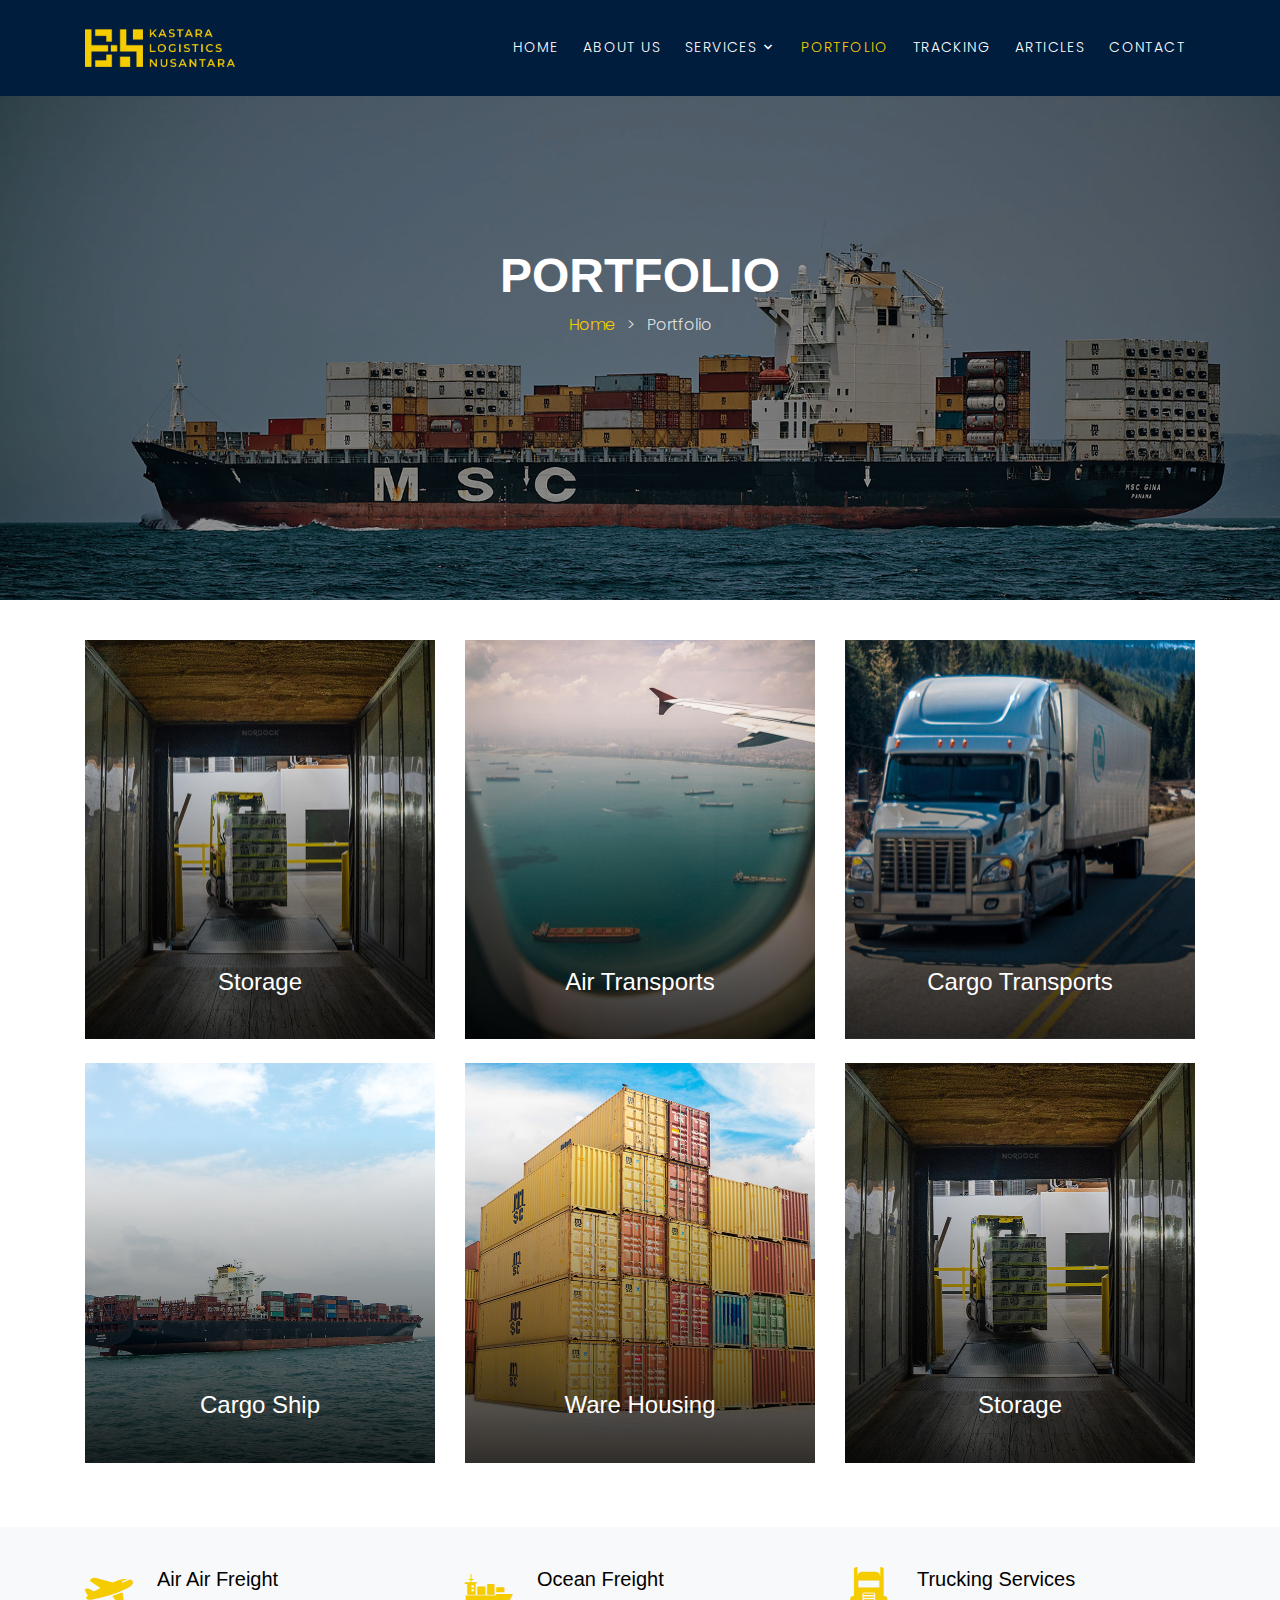
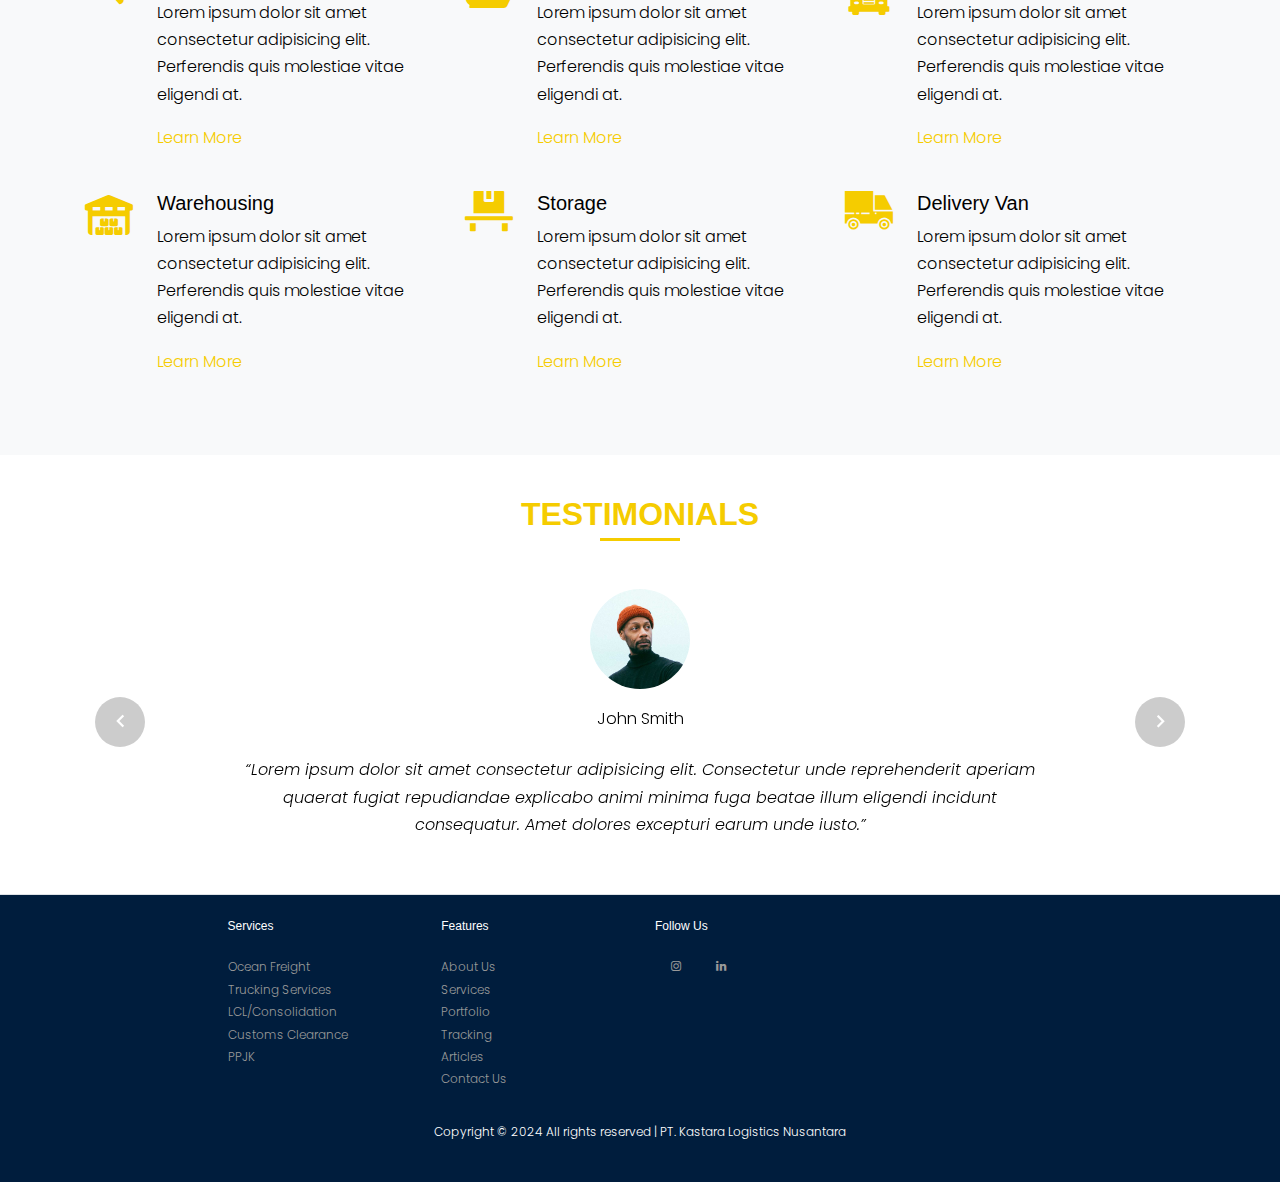
<file: portfolio.html>
<!DOCTYPE html>
<html lang="en">
  <head>
    <link
      href="images/LOGO%20V2/HEAD%20LOGO/KLN-YELLOW%20SQUARE%20LOGO.png"
      rel="shortcut icon"
    />
    <title>
      Kastara Logistics Nusantara &mdash; Freight Forwarding Services
    </title>
    <meta charset="utf-8" />
    <meta
      name="viewport"
      content="width=device-width, initial-scale=1, shrink-to-fit=no"
    />

    <link
      rel="stylesheet"
      href="https://fonts.googleapis.com/css?family=Poppins:200,300,400,700,900|Display+Playfair:200,300,400,700"
    />
    <link rel="stylesheet" href="fonts/icomoon/style.css" />

    <link rel="stylesheet" href="css/bootstrap.min.css" />
    <link rel="stylesheet" href="css/magnific-popup.css" />
    <link rel="stylesheet" href="css/jquery-ui.css" />
    <link rel="stylesheet" href="css/owl.carousel.min.css" />
    <link rel="stylesheet" href="css/owl.theme.default.min.css" />

    <link rel="stylesheet" href="css/bootstrap-datepicker.css" />

    <link rel="stylesheet" href="fonts/flaticon/font/flaticon.css" />

    <link rel="stylesheet" href="css/aos.css" />

    <link rel="stylesheet" href="css/style.css" />
  </head>
  <body>
    <div class="site-wrap">
      <div class="site-mobile-menu">
        <div class="site-mobile-menu-header">
          <div class="site-mobile-menu-close mt-3">
            <span class="icon-close2 js-menu-toggle"></span>
          </div>
        </div>
        <div class="site-mobile-menu-body"></div>
      </div>

      <header class="site-navbar py-3" role="banner">
        <div class="container">
          <div class="row align-items-center">
            <div class="col-11 col-xl-2">
              <a href="index.html"
                ><img
                  src="images/LOGO V2/PNG FIT/KLN-A.png"
                  height="auto"
                  width="150"
                  alt="Logo"
              /></a>
            </div>
            <div class="col-12 col-md-10 d-none d-xl-block">
              <nav
                class="site-navigation position-relative text-right"
                role="navigation"
              >
                <ul class="site-menu js-clone-nav mx-auto d-none d-lg-block">
                  <li><a href="index.html">Home</a></li>
                  <li><a href="about.html">About Us</a></li>
                  <li class="has-children">
                    <a href="services.html">Services</a>
                    <ul class="dropdown">
                      <li><a href="#">Logistics Services</a></li>
                      <li><a href="#">Trucking Services</a></li>
                      <li><a href="#">Storage & Warehousing</a></li>
                      <li><a href="#">Customs Clearance</a></li>
                      <li><a href="#">Third-Party Cooperation</a></li>
                    </ul>
                  </li>
                  <li class="active">
                    <a href="portfolio.html">Portfolio</a>
                  </li>
                  <li><a href="tracking.html">Tracking</a></li>
                  <li><a href="articles.html">Articles</a></li>
                  <li><a href="contact.html">Contact</a></li>
                </ul>
              </nav>
            </div>

            <div
              class="d-inline-block d-xl-none ml-md-0 mr-auto py-3"
              style="position: relative; top: 3px"
            >
              <a href="#" class="site-menu-toggle js-menu-toggle text-white"
                ><span class="icon-menu h3"></span
              ></a>
            </div>
          </div>
        </div>
      </header>

      <div
        class="site-blocks-cover inner-page-cover overlay"
        style="background-image: url(images/hero_bg_1.jpg)"
        data-aos="fade"
        data-stellar-background-ratio="0.5"
      >
        <div class="container">
          <div
            class="row align-items-center justify-content-center text-center"
          >
            <div class="col-md-8" data-aos="fade-up" data-aos-delay="400">
              <h1
                class="text-white font-weight-light text-uppercase font-weight-bold"
              >
                Portfolio
              </h1>
              <p class="breadcrumb-custom">
                <a href="index.html">Home</a> <span class="mx-2">&gt;</span>
                <span>Portfolio</span>
              </p>
            </div>
          </div>
        </div>
      </div>

      <div class="site-section">
        <div class="container">
          <div class="row">
            <div class="col-md-6 col-lg-4 mb-4">
              <a href="#" class="unit-1 text-center">
                <img src="images/img_1.jpg" alt="Image" class="img-fluid" />
                <div class="unit-1-text">
                  <h3 class="unit-1-heading">Storage</h3>
                  <p class="px-5">
                    Lorem ipsum dolor sit amet consectetur adipisicing elit. Eos
                    tempore ullam minus voluptate libero.
                  </p>
                </div>
              </a>
            </div>

            <div class="col-md-6 col-lg-4 mb-4">
              <a href="#" class="unit-1 text-center">
                <img src="images/img_2.jpg" alt="Image" class="img-fluid" />
                <div class="unit-1-text">
                  <h3 class="unit-1-heading">Air Transports</h3>
                  <p class="px-5">
                    Lorem ipsum dolor sit amet consectetur adipisicing elit. Eos
                    tempore ullam minus voluptate libero.
                  </p>
                </div>
              </a>
            </div>

            <div class="col-md-6 col-lg-4 mb-4">
              <a href="#" class="unit-1 text-center">
                <img src="images/img_3.jpg" alt="Image" class="img-fluid" />
                <div class="unit-1-text">
                  <h3 class="unit-1-heading">Cargo Transports</h3>
                  <p class="px-5">
                    Lorem ipsum dolor sit amet consectetur adipisicing elit. Eos
                    tempore ullam minus voluptate libero.
                  </p>
                </div>
              </a>
            </div>

            <div class="col-md-6 col-lg-4 mb-4">
              <a href="#" class="unit-1 text-center">
                <img src="images/img_4.jpg" alt="Image" class="img-fluid" />
                <div class="unit-1-text">
                  <h3 class="unit-1-heading">Cargo Ship</h3>
                  <p class="px-5">
                    Lorem ipsum dolor sit amet consectetur adipisicing elit. Eos
                    tempore ullam minus voluptate libero.
                  </p>
                </div>
              </a>
            </div>

            <div class="col-md-6 col-lg-4 mb-4">
              <a href="#" class="unit-1 text-center">
                <img src="images/img_5.jpg" alt="Image" class="img-fluid" />
                <div class="unit-1-text">
                  <h3 class="unit-1-heading">Ware Housing</h3>
                  <p class="px-5">
                    Lorem ipsum dolor sit amet consectetur adipisicing elit. Eos
                    tempore ullam minus voluptate libero.
                  </p>
                </div>
              </a>
            </div>

            <div class="col-md-6 col-lg-4 mb-4">
              <a href="#" class="unit-1 text-center">
                <img src="images/img_1.jpg" alt="Image" class="img-fluid" />
                <div class="unit-1-text">
                  <h3 class="unit-1-heading">Storage</h3>
                  <p class="px-5">
                    Lorem ipsum dolor sit amet consectetur adipisicing elit. Eos
                    tempore ullam minus voluptate libero.
                  </p>
                </div>
              </a>
            </div>
          </div>
        </div>
      </div>

      <div class="site-section bg-light">
        <div class="container">
          <div class="row align-items-stretch">
            <div class="col-md-6 col-lg-4 mb-4 mb-lg-4">
              <div class="unit-4 d-flex">
                <div class="unit-4-icon mr-4">
                  <span class="text-primary flaticon-travel"></span>
                </div>
                <div>
                  <h3>Air Air Freight</h3>
                  <p>
                    Lorem ipsum dolor sit amet consectetur adipisicing elit.
                    Perferendis quis molestiae vitae eligendi at.
                  </p>
                  <p><a href="#">Learn More</a></p>
                </div>
              </div>
            </div>
            <div class="col-md-6 col-lg-4 mb-4 mb-lg-4">
              <div class="unit-4 d-flex">
                <div class="unit-4-icon mr-4">
                  <span
                    class="text-primary flaticon-sea-ship-with-containers"
                  ></span>
                </div>
                <div>
                  <h3>Ocean Freight</h3>
                  <p>
                    Lorem ipsum dolor sit amet consectetur adipisicing elit.
                    Perferendis quis molestiae vitae eligendi at.
                  </p>
                  <p><a href="#">Learn More</a></p>
                </div>
              </div>
            </div>
            <div class="col-md-6 col-lg-4 mb-4 mb-lg-4">
              <div class="unit-4 d-flex">
                <div class="unit-4-icon mr-4">
                  <span class="text-primary flaticon-frontal-truck"></span>
                </div>
                <div>
                  <h3>Trucking Services</h3>
                  <p>
                    Lorem ipsum dolor sit amet consectetur adipisicing elit.
                    Perferendis quis molestiae vitae eligendi at.
                  </p>
                  <p><a href="#">Learn More</a></p>
                </div>
              </div>
            </div>

            <div class="col-md-6 col-lg-4 mb-4 mb-lg-4">
              <div class="unit-4 d-flex">
                <div class="unit-4-icon mr-4">
                  <span class="text-primary flaticon-barn"></span>
                </div>
                <div>
                  <h3>Warehousing</h3>
                  <p>
                    Lorem ipsum dolor sit amet consectetur adipisicing elit.
                    Perferendis quis molestiae vitae eligendi at.
                  </p>
                  <p><a href="#">Learn More</a></p>
                </div>
              </div>
            </div>
            <div class="col-md-6 col-lg-4 mb-4 mb-lg-4">
              <div class="unit-4 d-flex">
                <div class="unit-4-icon mr-4">
                  <span class="text-primary flaticon-platform"></span>
                </div>
                <div>
                  <h3>Storage</h3>
                  <p>
                    Lorem ipsum dolor sit amet consectetur adipisicing elit.
                    Perferendis quis molestiae vitae eligendi at.
                  </p>
                  <p><a href="#">Learn More</a></p>
                </div>
              </div>
            </div>
            <div class="col-md-6 col-lg-4 mb-4 mb-lg-4">
              <div class="unit-4 d-flex">
                <div class="unit-4-icon mr-4">
                  <span class="text-primary flaticon-car"></span>
                </div>
                <div>
                  <h3>Delivery Van</h3>
                  <p>
                    Lorem ipsum dolor sit amet consectetur adipisicing elit.
                    Perferendis quis molestiae vitae eligendi at.
                  </p>
                  <p><a href="#">Learn More</a></p>
                </div>
              </div>
            </div>
          </div>
        </div>
      </div>

      <div class="site-section border-bottom">
        <div class="container">
          <div class="row justify-content-center mb-5">
            <div class="col-md-7 text-center border-primary">
              <h2 class="font-weight-light text-primary">Testimonials</h2>
            </div>
          </div>

          <div class="slide-one-item home-slider owl-carousel">
            <div>
              <div class="testimonial">
                <figure class="mb-4">
                  <img
                    src="images/person_3.jpg"
                    alt="Image"
                    class="img-fluid mb-3"
                  />
                  <p>John Smith</p>
                </figure>
                <blockquote>
                  <p>
                    &ldquo;Lorem ipsum dolor sit amet consectetur adipisicing
                    elit. Consectetur unde reprehenderit aperiam quaerat fugiat
                    repudiandae explicabo animi minima fuga beatae illum
                    eligendi incidunt consequatur. Amet dolores excepturi earum
                    unde iusto.&rdquo;
                  </p>
                </blockquote>
              </div>
            </div>
            <div>
              <div class="testimonial">
                <figure class="mb-4">
                  <img
                    src="images/person_2.jpg"
                    alt="Image"
                    class="img-fluid mb-3"
                  />
                  <p>Christine Aguilar</p>
                </figure>
                <blockquote>
                  <p>
                    &ldquo;Lorem ipsum dolor sit amet consectetur adipisicing
                    elit. Consectetur unde reprehenderit aperiam quaerat fugiat
                    repudiandae explicabo animi minima fuga beatae illum
                    eligendi incidunt consequatur. Amet dolores excepturi earum
                    unde iusto.&rdquo;
                  </p>
                </blockquote>
              </div>
            </div>

            <div>
              <div class="testimonial">
                <figure class="mb-4">
                  <img
                    src="images/person_4.jpg"
                    alt="Image"
                    class="img-fluid mb-3"
                  />
                  <p>Robert Spears</p>
                </figure>
                <blockquote>
                  <p>
                    &ldquo;Lorem ipsum dolor sit amet consectetur adipisicing
                    elit. Consectetur unde reprehenderit aperiam quaerat fugiat
                    repudiandae explicabo animi minima fuga beatae illum
                    eligendi incidunt consequatur. Amet dolores excepturi earum
                    unde iusto.&rdquo;
                  </p>
                </blockquote>
              </div>
            </div>

            <div>
              <div class="testimonial">
                <figure class="mb-4">
                  <img
                    src="images/person_5.jpg"
                    alt="Image"
                    class="img-fluid mb-3"
                  />
                  <p>Bruce Rogers</p>
                </figure>
                <blockquote>
                  <p>
                    &ldquo;Lorem ipsum dolor sit amet consectetur adipisicing
                    elit. Consectetur unde reprehenderit aperiam quaerat fugiat
                    repudiandae explicabo animi minima fuga beatae illum
                    eligendi incidunt consequatur. Amet dolores excepturi earum
                    unde iusto.&rdquo;
                  </p>
                </blockquote>
              </div>
            </div>
          </div>
        </div>
      </div>

      <footer class="site-footer">
        <div class="container">
          <div class="row justify-content-center">
            <div class="col-md-9">
              <div class="row">
                <!-- <div class="col-md-3">
                  <h2 class="footer-heading mb-4">Quick Links</h2>
                  <ul class="list-unstyled">
                    <li><a href="#">About Us</a></li>
                    <li><a href="#">Services</a></li>
                    <li><a href="#">Testimonials</a></li>
                    <li><a href="#">Contact Us</a></li>
                  </ul>
                </div> -->
                <div class="col-md-3">
                  <h2 class="footer-heading mb-4">Services</h2>
                  <ul class="list-unstyled">
                    <li><a href="#">Ocean Freight</a></li>
                    <li><a href="#">Trucking Services</a></li>
                    <li><a href="#">LCL/Consolidation</a></li>
                    <li><a href="#">Customs Clearance</a></li>
                    <li><a href="#">PPJK</a></li>
                  </ul>
                </div>
                <div class="col-md-3">
                  <h2 class="footer-heading mb-4">Features</h2>
                  <ul class="list-unstyled">
                    <li><a href="#">About Us</a></li>
                    <li><a href="#">Services</a></li>
                    <li><a href="#">Portfolio</a></li>
                    <li><a href="#">Tracking</a></li>
                    <li><a href="#">Articles</a></li>
                    <li><a href="#">Contact Us</a></li>
                  </ul>
                </div>
                <div class="col-md-3">
                  <h2 class="footer-heading mb-4">Follow Us</h2>
                  <!-- <a href="#" class="pl-0 pr-3"
                    ><span class="icon-facebook"></span
                  ></a>
                  <a href="#" class="pl-3 pr-3"
                    ><span class="icon-twitter"></span
                  ></a> -->
                  <a
                    href="https://www.instagram.com/kastara.logistics.id/"
                    class="pl-3 pr-3"
                    ><span class="icon-instagram"></span
                  ></a>
                  <a
                    href="https://www.linkedin.com/company/pt-kastara-logistics-nusantara"
                    class="pl-3 pr-3"
                    ><span class="icon-linkedin"></span
                  ></a>
                </div>
              </div>
            </div>
            <!-- <div class="col-md-3">
              <h2 class="footer-heading mb-4">Subscribe Newsletter</h2>
              <form action="#" method="post">
                <div class="input-group mb-3">
                  <input
                    type="text"
                    class="form-control border-secondary text-white bg-transparent"
                    placeholder="Enter Email"
                    aria-label="Enter Email"
                    aria-describedby="button-addon2"
                  />
                  <div class="input-group-append">
                    <button
                      class="btn btn-primary text-white"
                      type="button"
                      id="button-addon2"
                    >
                      Send
                    </button>
                  </div>
                </div>
              </form>
            </div> -->
          </div>
          <div class="row mt-2 text-center">
            <div class="col-md-12">
              <div class="pt-2">
                <p class="text-white font-weight-light">
                  Copyright &copy; 2024 All rights reserved | PT. Kastara
                  Logistics Nusantara
                </p>
              </div>
            </div>
          </div>
        </div>
      </footer>
    </div>

    <script src="js/jquery-3.3.1.min.js"></script>
    <script src="js/jquery-migrate-3.0.1.min.js"></script>
    <script src="js/jquery-ui.js"></script>
    <script src="js/popper.min.js"></script>
    <script src="js/bootstrap.min.js"></script>
    <script src="js/owl.carousel.min.js"></script>
    <script src="js/jquery.stellar.min.js"></script>
    <script src="js/jquery.countdown.min.js"></script>
    <script src="js/jquery.magnific-popup.min.js"></script>
    <script src="js/bootstrap-datepicker.min.js"></script>
    <script src="js/aos.js"></script>

    <script src="js/main.js"></script>
  </body>
</html>
</file>
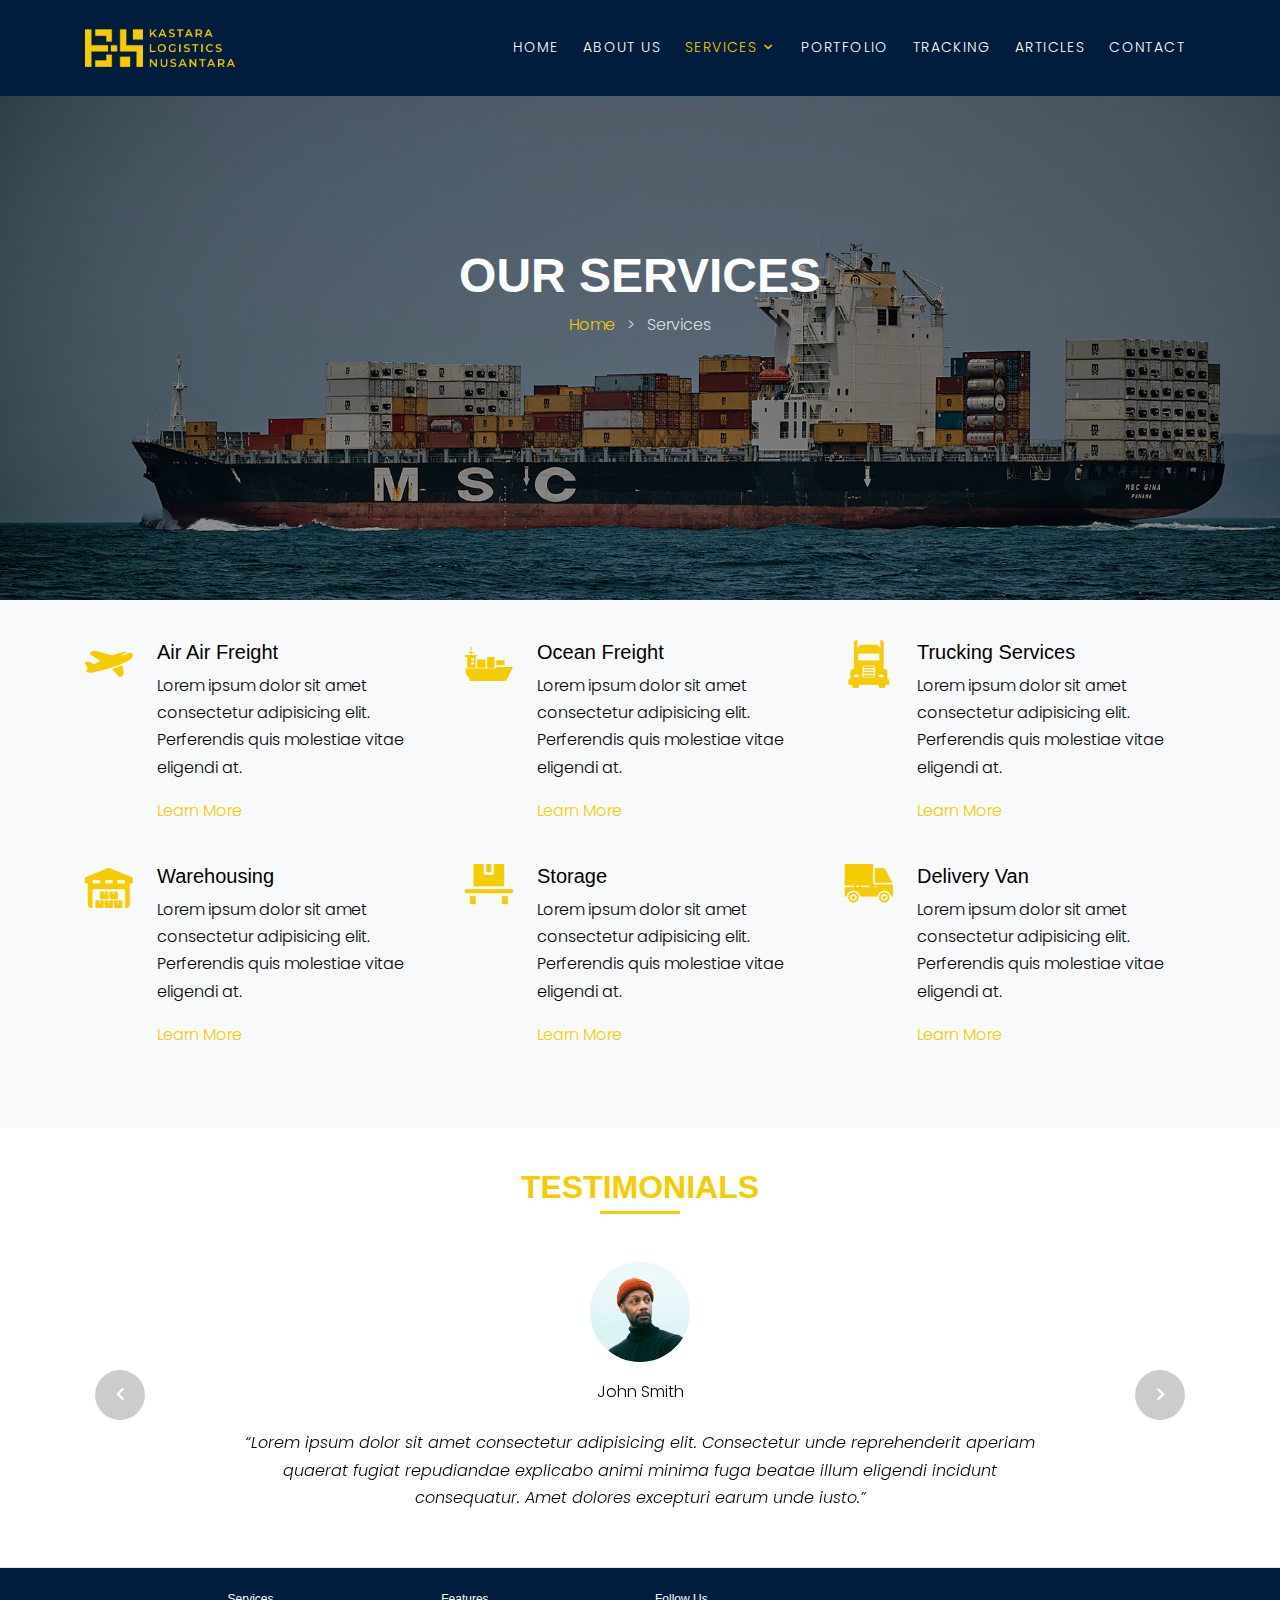
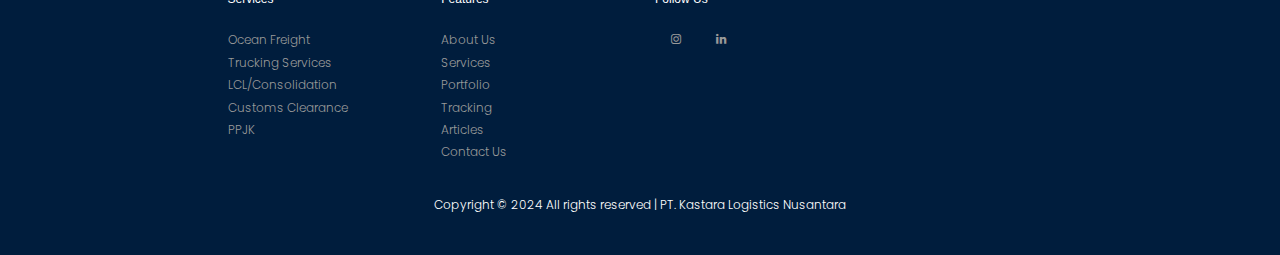
<file: services.html>
<!DOCTYPE html>
<html lang="en">
  <head>
    <link
      href="images/LOGO%20V2/HEAD%20LOGO/KLN-YELLOW%20SQUARE%20LOGO.png"
      rel="shortcut icon"
    />
    <title>
      Kastara Logistics Nusantara &mdash; Freight Forwarding Services
    </title>
    <meta charset="utf-8" />
    <meta
      name="viewport"
      content="width=device-width, initial-scale=1, shrink-to-fit=no"
    />

    <link
      rel="stylesheet"
      href="https://fonts.googleapis.com/css?family=Poppins:200,300,400,700,900|Display+Playfair:200,300,400,700"
    />
    <link rel="stylesheet" href="fonts/icomoon/style.css" />

    <link rel="stylesheet" href="css/bootstrap.min.css" />
    <link rel="stylesheet" href="css/magnific-popup.css" />
    <link rel="stylesheet" href="css/jquery-ui.css" />
    <link rel="stylesheet" href="css/owl.carousel.min.css" />
    <link rel="stylesheet" href="css/owl.theme.default.min.css" />

    <link rel="stylesheet" href="css/bootstrap-datepicker.css" />

    <link rel="stylesheet" href="fonts/flaticon/font/flaticon.css" />

    <link rel="stylesheet" href="css/aos.css" />

    <link rel="stylesheet" href="css/style.css" />
  </head>
  <body>
    <div class="site-wrap">
      <div class="site-mobile-menu">
        <div class="site-mobile-menu-header">
          <div class="site-mobile-menu-close mt-3">
            <span class="icon-close2 js-menu-toggle"></span>
          </div>
        </div>
        <div class="site-mobile-menu-body"></div>
      </div>

      <header class="site-navbar py-3" role="banner">
        <div class="container">
          <div class="row align-items-center">
            <div class="col-11 col-xl-2">
              <a href="index.html"
                ><img
                  src="images/LOGO V2/PNG FIT/KLN-A.png"
                  height="auto"
                  width="150"
                  alt="Logo"
              /></a>
            </div>
            <div class="col-12 col-md-10 d-none d-xl-block">
              <nav
                class="site-navigation position-relative text-right"
                role="navigation"
              >
                <ul class="site-menu js-clone-nav mx-auto d-none d-lg-block">
                  <li><a href="index.html">Home</a></li>
                  <li><a href="about.html">About Us</a></li>
                  <li class="has-children active">
                    <a href="services.html">Services</a>
                    <ul class="dropdown">
                      <li><a href="#">Logistics Services</a></li>
                      <li><a href="#">Trucking Services</a></li>
                      <li><a href="#">Storage & Warehousing</a></li>
                      <li><a href="#">Customs Clearance</a></li>
                      <li><a href="#">Third-Party Cooperation</a></li>
                    </ul>
                  </li>
                  <li><a href="portfolio.html">Portfolio</a></li>
                  <li><a href="tracking.html">Tracking</a></li>
                  <li><a href="articles.html">Articles</a></li>
                  <li><a href="contact.html">Contact</a></li>
                </ul>
              </nav>
            </div>

            <div
              class="d-inline-block d-xl-none ml-md-0 mr-auto py-3"
              style="position: relative; top: 3px"
            >
              <a href="#" class="site-menu-toggle js-menu-toggle text-white"
                ><span class="icon-menu h3"></span
              ></a>
            </div>
          </div>
        </div>
      </header>

      <div
        class="site-blocks-cover inner-page-cover overlay"
        style="background-image: url(images/hero_bg_1.jpg)"
        data-aos="fade"
        data-stellar-background-ratio="0.5"
      >
        <div class="container">
          <div
            class="row align-items-center justify-content-center text-center"
          >
            <div class="col-md-8" data-aos="fade-up" data-aos-delay="400">
              <h1
                class="text-white font-weight-light text-uppercase font-weight-bold"
              >
                Our Services
              </h1>
              <p class="breadcrumb-custom">
                <a href="index.html">Home</a> <span class="mx-2">&gt;</span>
                <span>Services</span>
              </p>
            </div>
          </div>
        </div>
      </div>

      <div class="site-section bg-light">
        <div class="container">
          <div class="row align-items-stretch">
            <div class="col-md-6 col-lg-4 mb-4 mb-lg-4">
              <div class="unit-4 d-flex">
                <div class="unit-4-icon mr-4">
                  <span class="text-primary flaticon-travel"></span>
                </div>
                <div>
                  <h3>Air Air Freight</h3>
                  <p>
                    Lorem ipsum dolor sit amet consectetur adipisicing elit.
                    Perferendis quis molestiae vitae eligendi at.
                  </p>
                  <p><a href="#">Learn More</a></p>
                </div>
              </div>
            </div>
            <div class="col-md-6 col-lg-4 mb-4 mb-lg-4">
              <div class="unit-4 d-flex">
                <div class="unit-4-icon mr-4">
                  <span
                    class="text-primary flaticon-sea-ship-with-containers"
                  ></span>
                </div>
                <div>
                  <h3>Ocean Freight</h3>
                  <p>
                    Lorem ipsum dolor sit amet consectetur adipisicing elit.
                    Perferendis quis molestiae vitae eligendi at.
                  </p>
                  <p><a href="#">Learn More</a></p>
                </div>
              </div>
            </div>
            <div class="col-md-6 col-lg-4 mb-4 mb-lg-4">
              <div class="unit-4 d-flex">
                <div class="unit-4-icon mr-4">
                  <span class="text-primary flaticon-frontal-truck"></span>
                </div>
                <div>
                  <h3>Trucking Services</h3>
                  <p>
                    Lorem ipsum dolor sit amet consectetur adipisicing elit.
                    Perferendis quis molestiae vitae eligendi at.
                  </p>
                  <p><a href="#">Learn More</a></p>
                </div>
              </div>
            </div>

            <div class="col-md-6 col-lg-4 mb-4 mb-lg-4">
              <div class="unit-4 d-flex">
                <div class="unit-4-icon mr-4">
                  <span class="text-primary flaticon-barn"></span>
                </div>
                <div>
                  <h3>Warehousing</h3>
                  <p>
                    Lorem ipsum dolor sit amet consectetur adipisicing elit.
                    Perferendis quis molestiae vitae eligendi at.
                  </p>
                  <p><a href="#">Learn More</a></p>
                </div>
              </div>
            </div>
            <div class="col-md-6 col-lg-4 mb-4 mb-lg-4">
              <div class="unit-4 d-flex">
                <div class="unit-4-icon mr-4">
                  <span class="text-primary flaticon-platform"></span>
                </div>
                <div>
                  <h3>Storage</h3>
                  <p>
                    Lorem ipsum dolor sit amet consectetur adipisicing elit.
                    Perferendis quis molestiae vitae eligendi at.
                  </p>
                  <p><a href="#">Learn More</a></p>
                </div>
              </div>
            </div>
            <div class="col-md-6 col-lg-4 mb-4 mb-lg-4">
              <div class="unit-4 d-flex">
                <div class="unit-4-icon mr-4">
                  <span class="text-primary flaticon-car"></span>
                </div>
                <div>
                  <h3>Delivery Van</h3>
                  <p>
                    Lorem ipsum dolor sit amet consectetur adipisicing elit.
                    Perferendis quis molestiae vitae eligendi at.
                  </p>
                  <p><a href="#">Learn More</a></p>
                </div>
              </div>
            </div>
          </div>
        </div>
      </div>

      <div class="site-section border-bottom">
        <div class="container">
          <div class="row justify-content-center mb-5">
            <div class="col-md-7 text-center border-primary">
              <h2 class="font-weight-light text-primary">Testimonials</h2>
            </div>
          </div>

          <div class="slide-one-item home-slider owl-carousel">
            <div>
              <div class="testimonial">
                <figure class="mb-4">
                  <img
                    src="images/person_3.jpg"
                    alt="Image"
                    class="img-fluid mb-3"
                  />
                  <p>John Smith</p>
                </figure>
                <blockquote>
                  <p>
                    &ldquo;Lorem ipsum dolor sit amet consectetur adipisicing
                    elit. Consectetur unde reprehenderit aperiam quaerat fugiat
                    repudiandae explicabo animi minima fuga beatae illum
                    eligendi incidunt consequatur. Amet dolores excepturi earum
                    unde iusto.&rdquo;
                  </p>
                </blockquote>
              </div>
            </div>
            <div>
              <div class="testimonial">
                <figure class="mb-4">
                  <img
                    src="images/person_2.jpg"
                    alt="Image"
                    class="img-fluid mb-3"
                  />
                  <p>Christine Aguilar</p>
                </figure>
                <blockquote>
                  <p>
                    &ldquo;Lorem ipsum dolor sit amet consectetur adipisicing
                    elit. Consectetur unde reprehenderit aperiam quaerat fugiat
                    repudiandae explicabo animi minima fuga beatae illum
                    eligendi incidunt consequatur. Amet dolores excepturi earum
                    unde iusto.&rdquo;
                  </p>
                </blockquote>
              </div>
            </div>

            <div>
              <div class="testimonial">
                <figure class="mb-4">
                  <img
                    src="images/person_4.jpg"
                    alt="Image"
                    class="img-fluid mb-3"
                  />
                  <p>Robert Spears</p>
                </figure>
                <blockquote>
                  <p>
                    &ldquo;Lorem ipsum dolor sit amet consectetur adipisicing
                    elit. Consectetur unde reprehenderit aperiam quaerat fugiat
                    repudiandae explicabo animi minima fuga beatae illum
                    eligendi incidunt consequatur. Amet dolores excepturi earum
                    unde iusto.&rdquo;
                  </p>
                </blockquote>
              </div>
            </div>

            <div>
              <div class="testimonial">
                <figure class="mb-4">
                  <img
                    src="images/person_5.jpg"
                    alt="Image"
                    class="img-fluid mb-3"
                  />
                  <p>Bruce Rogers</p>
                </figure>
                <blockquote>
                  <p>
                    &ldquo;Lorem ipsum dolor sit amet consectetur adipisicing
                    elit. Consectetur unde reprehenderit aperiam quaerat fugiat
                    repudiandae explicabo animi minima fuga beatae illum
                    eligendi incidunt consequatur. Amet dolores excepturi earum
                    unde iusto.&rdquo;
                  </p>
                </blockquote>
              </div>
            </div>
          </div>
        </div>
      </div>

      <footer class="site-footer">
        <div class="container">
          <div class="row justify-content-center">
            <div class="col-md-9">
              <div class="row">
                <!-- <div class="col-md-3">
                  <h2 class="footer-heading mb-4">Quick Links</h2>
                  <ul class="list-unstyled">
                    <li><a href="#">About Us</a></li>
                    <li><a href="#">Services</a></li>
                    <li><a href="#">Testimonials</a></li>
                    <li><a href="#">Contact Us</a></li>
                  </ul>
                </div> -->
                <div class="col-md-3">
                  <h2 class="footer-heading mb-4">Services</h2>
                  <ul class="list-unstyled">
                    <li><a href="#">Ocean Freight</a></li>
                    <li><a href="#">Trucking Services</a></li>
                    <li><a href="#">LCL/Consolidation</a></li>
                    <li><a href="#">Customs Clearance</a></li>
                    <li><a href="#">PPJK</a></li>
                  </ul>
                </div>
                <div class="col-md-3">
                  <h2 class="footer-heading mb-4">Features</h2>
                  <ul class="list-unstyled">
                    <li><a href="#">About Us</a></li>
                    <li><a href="#">Services</a></li>
                    <li><a href="#">Portfolio</a></li>
                    <li><a href="#">Tracking</a></li>
                    <li><a href="#">Articles</a></li>
                    <li><a href="#">Contact Us</a></li>
                  </ul>
                </div>
                <div class="col-md-3">
                  <h2 class="footer-heading mb-4">Follow Us</h2>
                  <!-- <a href="#" class="pl-0 pr-3"
                    ><span class="icon-facebook"></span
                  ></a>
                  <a href="#" class="pl-3 pr-3"
                    ><span class="icon-twitter"></span
                  ></a> -->
                  <a
                    href="https://www.instagram.com/kastara.logistics.id/"
                    class="pl-3 pr-3"
                    ><span class="icon-instagram"></span
                  ></a>
                  <a
                    href="https://www.linkedin.com/company/pt-kastara-logistics-nusantara"
                    class="pl-3 pr-3"
                    ><span class="icon-linkedin"></span
                  ></a>
                </div>
              </div>
            </div>
            <!-- <div class="col-md-3">
              <h2 class="footer-heading mb-4">Subscribe Newsletter</h2>
              <form action="#" method="post">
                <div class="input-group mb-3">
                  <input
                    type="text"
                    class="form-control border-secondary text-white bg-transparent"
                    placeholder="Enter Email"
                    aria-label="Enter Email"
                    aria-describedby="button-addon2"
                  />
                  <div class="input-group-append">
                    <button
                      class="btn btn-primary text-white"
                      type="button"
                      id="button-addon2"
                    >
                      Send
                    </button>
                  </div>
                </div>
              </form>
            </div> -->
          </div>
          <div class="row mt-2 text-center">
            <div class="col-md-12">
              <div class="pt-2">
                <p class="text-white font-weight-light">
                  Copyright &copy; 2024 All rights reserved | PT. Kastara
                  Logistics Nusantara
                </p>
              </div>
            </div>
          </div>
        </div>
      </footer>
    </div>

    <script src="js/jquery-3.3.1.min.js"></script>
    <script src="js/jquery-migrate-3.0.1.min.js"></script>
    <script src="js/jquery-ui.js"></script>
    <script src="js/popper.min.js"></script>
    <script src="js/bootstrap.min.js"></script>
    <script src="js/owl.carousel.min.js"></script>
    <script src="js/jquery.stellar.min.js"></script>
    <script src="js/jquery.countdown.min.js"></script>
    <script src="js/jquery.magnific-popup.min.js"></script>
    <script src="js/bootstrap-datepicker.min.js"></script>
    <script src="js/aos.js"></script>

    <script src="js/main.js"></script>
  </body>
</html>
</file>
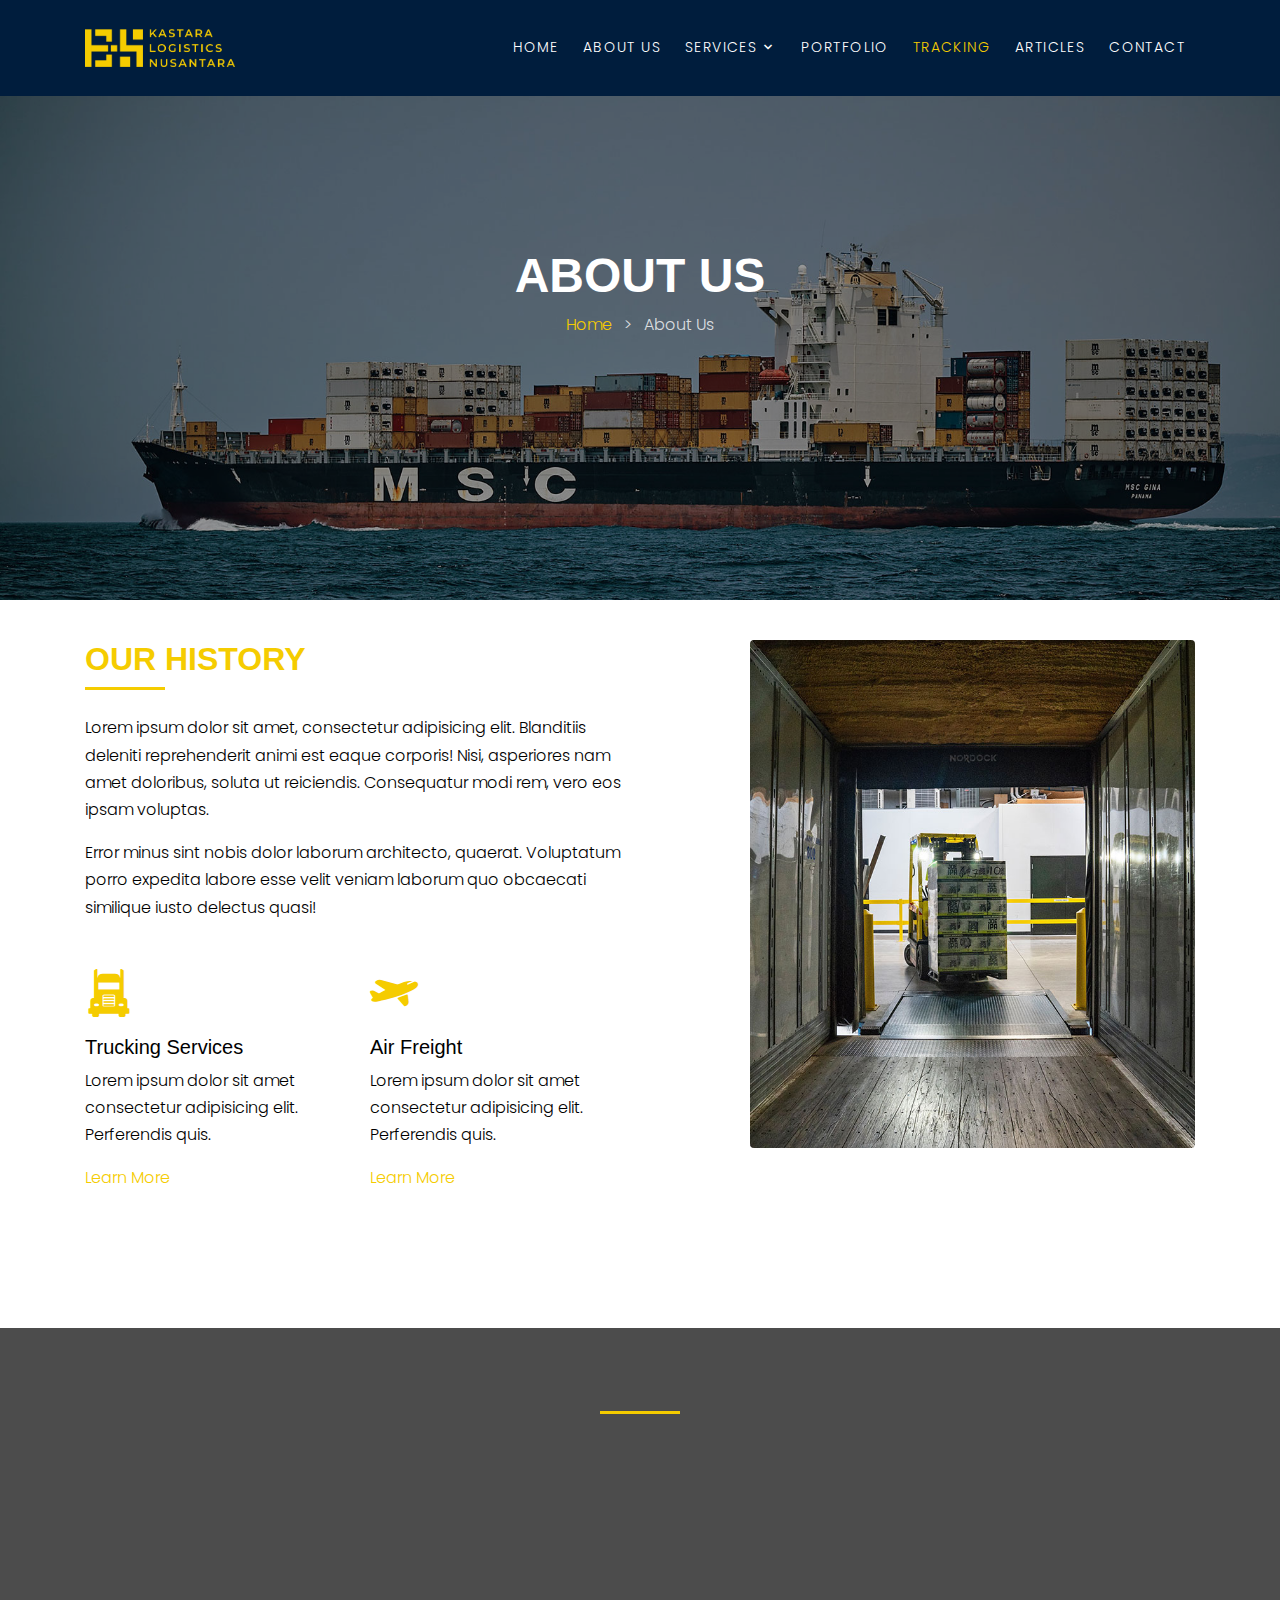
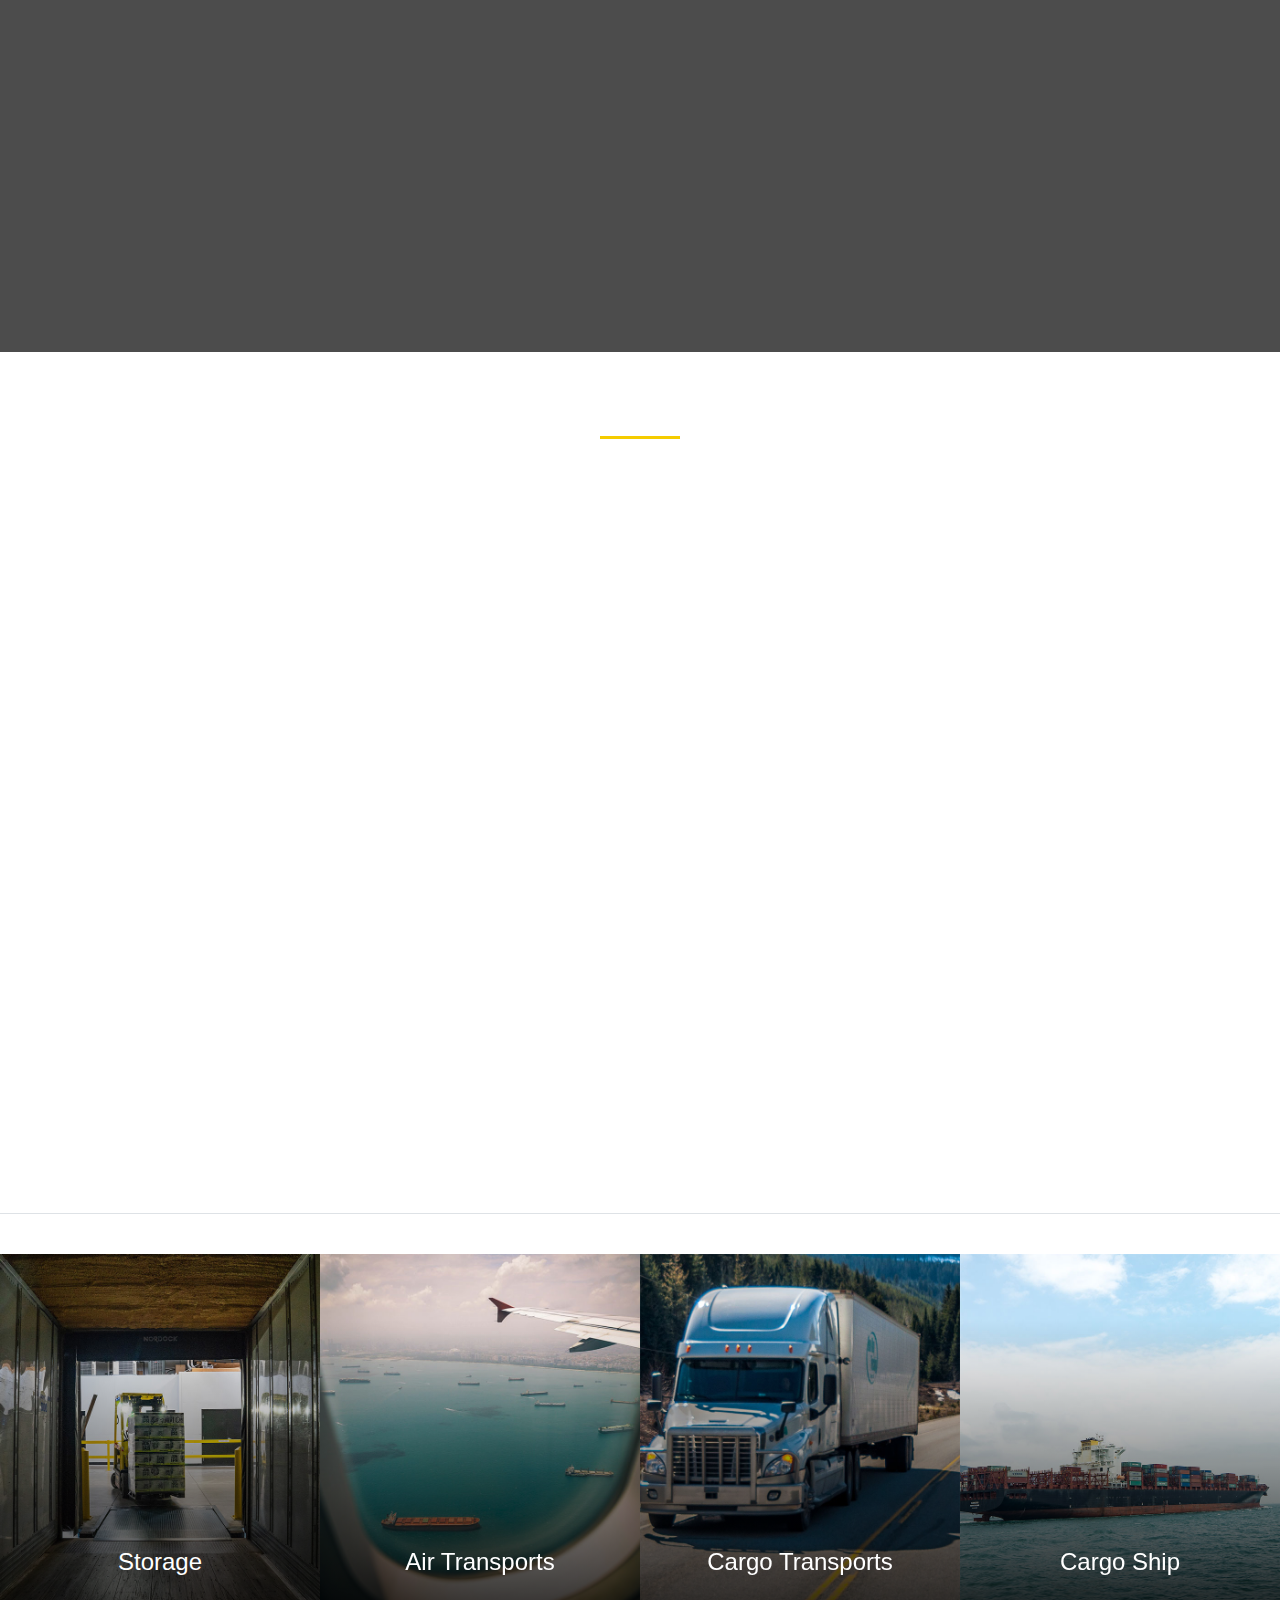
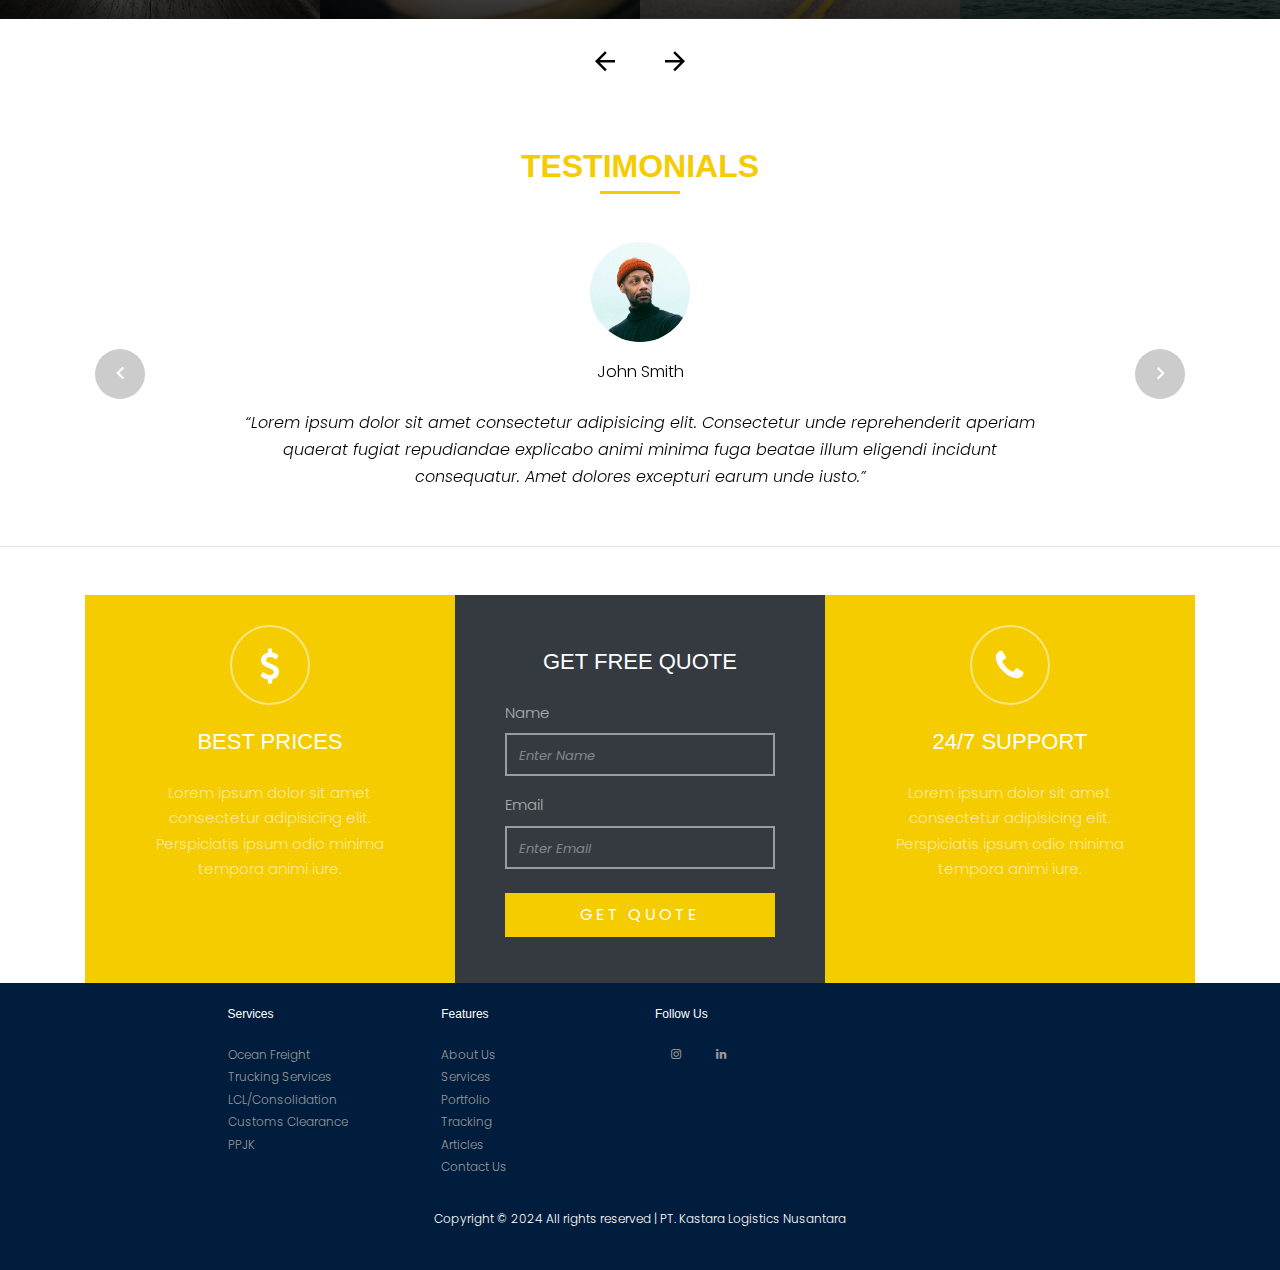
<file: tracking.html>
<!DOCTYPE html>
<html lang="en">
  <head>
    <link
      href="images/LOGO%20V2/HEAD%20LOGO/KLN-YELLOW%20SQUARE%20LOGO.png"
      rel="shortcut icon"
    />
    <title>
      Kastara Logistics Nusantara &mdash; Freight Forwarding Services
    </title>

    <meta charset="utf-8" />
    <meta
      name="viewport"
      content="width=device-width, initial-scale=1, shrink-to-fit=no"
    />

    <link
      rel="stylesheet"
      href="https://fonts.googleapis.com/css?family=Poppins:200,300,400,700,900|Display+Playfair:200,300,400,700"
    />
    <link rel="stylesheet" href="fonts/icomoon/style.css" />

    <link rel="stylesheet" href="css/bootstrap.min.css" />
    <link rel="stylesheet" href="css/magnific-popup.css" />
    <link rel="stylesheet" href="css/jquery-ui.css" />
    <link rel="stylesheet" href="css/owl.carousel.min.css" />
    <link rel="stylesheet" href="css/owl.theme.default.min.css" />

    <link rel="stylesheet" href="css/bootstrap-datepicker.css" />

    <link rel="stylesheet" href="fonts/flaticon/font/flaticon.css" />

    <link rel="stylesheet" href="css/aos.css" />

    <link rel="stylesheet" href="css/style.css" />
  </head>
  <body>
    <div class="site-wrap">
      <div class="site-mobile-menu">
        <div class="site-mobile-menu-header">
          <div class="site-mobile-menu-close mt-3">
            <span class="icon-close2 js-menu-toggle"></span>
          </div>
        </div>
        <div class="site-mobile-menu-body"></div>
      </div>

      <header class="site-navbar py-3" role="banner">
        <div class="container">
          <div class="row align-items-center">
            <div class="col-11 col-xl-2">
              <a href="index.html"
                ><img
                  src="images/LOGO V2/PNG FIT/KLN-A.png"
                  height="auto"
                  width="150"
                  alt="Logo"
              /></a>
            </div>
            <div class="col-12 col-md-10 d-none d-xl-block">
              <nav
                class="site-navigation position-relative text-right"
                role="navigation"
              >
                <ul class="site-menu js-clone-nav mx-auto d-none d-lg-block">
                  <li><a href="index.html">Home</a></li>
                  <li><a href="about.html">About Us</a></li>
                  <li class="has-children">
                    <a href="services.html">Services</a>
                    <ul class="dropdown">
                      <li><a href="#">Logistics Services</a></li>
                      <li><a href="#">Trucking Services</a></li>
                      <li><a href="#">Storage & Warehousing</a></li>
                      <li><a href="#">Customs Clearance</a></li>
                      <li><a href="#">Third-Party Cooperation</a></li>
                    </ul>
                  </li>
                  <li><a href="portfolio.html">Portfolio</a></li>
                  <li class="active"><a href="tracking.html">Tracking</a></li>
                  <li><a href="articles.html">Articles</a></li>
                  <li><a href="contact.html">Contact</a></li>
                </ul>
              </nav>
            </div>

            <div
              class="d-inline-block d-xl-none ml-md-0 mr-auto py-3"
              style="position: relative; top: 3px"
            >
              <a href="#" class="site-menu-toggle js-menu-toggle text-white"
                ><span class="icon-menu h3"></span
              ></a>
            </div>
          </div>
        </div>
      </header>

      <div
        class="site-blocks-cover inner-page-cover overlay"
        style="background-image: url(images/hero_bg_1.jpg)"
        data-aos="fade"
        data-stellar-background-ratio="0.5"
      >
        <div class="container">
          <div
            class="row align-items-center justify-content-center text-center"
          >
            <div class="col-md-8" data-aos="fade-up" data-aos-delay="400">
              <h1
                class="text-white font-weight-light text-uppercase font-weight-bold"
              >
                About Us
              </h1>
              <p class="breadcrumb-custom">
                <a href="index.html">Home</a> <span class="mx-2">&gt;</span>
                <span>About Us</span>
              </p>
            </div>
          </div>
        </div>
      </div>

      <div class="site-section">
        <div class="container">
          <div class="row mb-5">
            <div class="col-md-5 ml-auto mb-5 order-md-2" data-aos="fade">
              <img
                src="images/img_1.jpg"
                alt="Image"
                class="img-fluid rounded"
              />
            </div>
            <div class="col-md-6 order-md-1" data-aos="fade">
              <div class="text-left pb-1 border-primary mb-4">
                <h2 class="text-primary">Our History</h2>
              </div>
              <p>
                Lorem ipsum dolor sit amet, consectetur adipisicing elit.
                Blanditiis deleniti reprehenderit animi est eaque corporis!
                Nisi, asperiores nam amet doloribus, soluta ut reiciendis.
                Consequatur modi rem, vero eos ipsam voluptas.
              </p>
              <p class="mb-5">
                Error minus sint nobis dolor laborum architecto, quaerat.
                Voluptatum porro expedita labore esse velit veniam laborum quo
                obcaecati similique iusto delectus quasi!
              </p>

              <div class="row">
                <div class="col-md-12 mb-md-5 mb-0 col-lg-6">
                  <div class="unit-4">
                    <div class="unit-4-icon mb-3 mr-4">
                      <span class="text-primary flaticon-frontal-truck"></span>
                    </div>
                    <div>
                      <h3>Trucking Services</h3>
                      <p>
                        Lorem ipsum dolor sit amet consectetur adipisicing elit.
                        Perferendis quis.
                      </p>
                      <p class="mb-0"><a href="#">Learn More</a></p>
                    </div>
                  </div>
                </div>
                <div class="col-md-12 mb-md-5 mb-0 col-lg-6">
                  <div class="unit-4">
                    <div class="unit-4-icon mb-3 mr-4">
                      <span class="text-primary flaticon-travel"></span>
                    </div>
                    <div>
                      <h3>Air Freight</h3>
                      <p>
                        Lorem ipsum dolor sit amet consectetur adipisicing elit.
                        Perferendis quis.
                      </p>
                      <p class="mb-0"><a href="#">Learn More</a></p>
                    </div>
                  </div>
                </div>
              </div>
            </div>
          </div>
        </div>
      </div>

      <div
        class="site-section bg-image overlay"
        style="background-image: url('images/hero_bg_4.jpg')"
      >
        <div class="container">
          <div class="row justify-content-center mb-5">
            <div class="col-md-7 text-center border-primary">
              <h2 class="font-weight-light text-primary" data-aos="fade">
                How It Works
              </h2>
            </div>
          </div>
          <div class="row">
            <div
              class="col-md-6 col-lg-4 mb-5 mb-lg-0"
              data-aos="fade"
              data-aos-delay="100"
            >
              <div class="how-it-work-item">
                <span class="number">1</span>
                <div class="how-it-work-body">
                  <h2>Choose Your Service</h2>
                  <p class="mb-5">
                    Lorem ipsum dolor sit amet consectetur adipisicing elit.
                    Incidunt praesentium dicta consectetur fuga neque fugit a
                    at. Cum quod vero assumenda iusto.
                  </p>
                  <ul class="ul-check list-unstyled white">
                    <li class="text-white">Error minus sint nobis dolor</li>
                    <li class="text-white">
                      Voluptatum porro expedita labore esse
                    </li>
                    <li class="text-white">Voluptas unde sit pariatur earum</li>
                  </ul>
                </div>
              </div>
            </div>

            <div
              class="col-md-6 col-lg-4 mb-5 mb-lg-0"
              data-aos="fade"
              data-aos-delay="200"
            >
              <div class="how-it-work-item">
                <span class="number">2</span>
                <div class="how-it-work-body">
                  <h2>Select Your Payment</h2>
                  <p class="mb-5">
                    Lorem ipsum dolor sit amet consectetur adipisicing elit.
                    Incidunt praesentium dicta consectetur fuga neque fugit a
                    at. Cum quod vero assumenda iusto.
                  </p>
                  <ul class="ul-check list-unstyled white">
                    <li class="text-white">Error minus sint nobis dolor</li>
                    <li class="text-white">
                      Voluptatum porro expedita labore esse
                    </li>
                    <li class="text-white">Voluptas unde sit pariatur earum</li>
                  </ul>
                </div>
              </div>
            </div>

            <div
              class="col-md-6 col-lg-4 mb-5 mb-lg-0"
              data-aos="fade"
              data-aos-delay="300"
            >
              <div class="how-it-work-item">
                <span class="number">3</span>
                <div class="how-it-work-body">
                  <h2>Tracking Your Order</h2>
                  <p class="mb-5">
                    Lorem ipsum dolor sit amet consectetur adipisicing elit.
                    Incidunt praesentium dicta consectetur fuga neque fugit a
                    at. Cum quod vero assumenda iusto.
                  </p>
                  <ul class="ul-check list-unstyled white">
                    <li class="text-white">Error minus sint nobis dolor</li>
                    <li class="text-white">
                      Voluptatum porro expedita labore esse
                    </li>
                    <li class="text-white">Voluptas unde sit pariatur earum</li>
                  </ul>
                </div>
              </div>
            </div>
          </div>
        </div>
      </div>

      <div class="site-section border-bottom">
        <div class="container">
          <div class="row justify-content-center mb-5">
            <div class="col-md-7 text-center border-primary">
              <h2 class="font-weight-light text-primary" data-aos="fade">
                Our Team
              </h2>
            </div>
          </div>
          <div class="row">
            <div
              class="col-md-6 col-lg-4 mb-5 mb-lg-0"
              data-aos="fade"
              data-aos-delay="100"
            >
              <div class="person">
                <img
                  src="images/person_2.jpg"
                  alt="Image"
                  class="img-fluid rounded mb-5"
                />
                <h3>Christine Rooster</h3>
                <p class="position text-muted">Co-Founder, President</p>
                <p class="mb-4">
                  Lorem ipsum dolor sit amet consectetur adipisicing elit. Nisi
                  at consequatur unde molestiae quidem provident voluptatum
                  deleniti quo iste error eos est praesentium distinctio
                  cupiditate tempore suscipit inventore deserunt tenetur.
                </p>
                <ul class="ul-social-circle">
                  <li>
                    <a href="#"><span class="icon-facebook"></span></a>
                  </li>
                  <li>
                    <a href="#"><span class="icon-twitter"></span></a>
                  </li>
                  <li>
                    <a href="#"><span class="icon-linkedin"></span></a>
                  </li>
                  <li>
                    <a href="#"><span class="icon-instagram"></span></a>
                  </li>
                </ul>
              </div>
            </div>
            <div
              class="col-md-6 col-lg-4 mb-5 mb-lg-0"
              data-aos="fade"
              data-aos-delay="200"
            >
              <div class="person">
                <img
                  src="images/person_3.jpg"
                  alt="Image"
                  class="img-fluid rounded mb-5"
                />
                <h3>Brandon Sharp</h3>
                <p class="position text-muted">Co-Founder, COO</p>
                <p class="mb-4">
                  Lorem ipsum dolor sit amet consectetur adipisicing elit. Nisi
                  at consequatur unde molestiae quidem provident voluptatum
                  deleniti quo iste error eos est praesentium distinctio
                  cupiditate tempore suscipit inventore deserunt tenetur.
                </p>
                <ul class="ul-social-circle">
                  <li>
                    <a href="#"><span class="icon-facebook"></span></a>
                  </li>
                  <li>
                    <a href="#"><span class="icon-twitter"></span></a>
                  </li>
                  <li>
                    <a href="#"><span class="icon-linkedin"></span></a>
                  </li>
                  <li>
                    <a href="#"><span class="icon-instagram"></span></a>
                  </li>
                </ul>
              </div>
            </div>
            <div
              class="col-md-6 col-lg-4 mb-5 mb-lg-0"
              data-aos="fade"
              data-aos-delay="300"
            >
              <div class="person">
                <img
                  src="images/person_4.jpg"
                  alt="Image"
                  class="img-fluid rounded mb-5"
                />
                <h3>Connor Hodson</h3>
                <p class="position text-muted">Marketing</p>
                <p class="mb-4">
                  Lorem ipsum dolor sit amet consectetur adipisicing elit. Nisi
                  at consequatur unde molestiae quidem provident voluptatum
                  deleniti quo iste error eos est praesentium distinctio
                  cupiditate tempore suscipit inventore deserunt tenetur.
                </p>
                <ul class="ul-social-circle">
                  <li>
                    <a href="#"><span class="icon-facebook"></span></a>
                  </li>
                  <li>
                    <a href="#"><span class="icon-twitter"></span></a>
                  </li>
                  <li>
                    <a href="#"><span class="icon-linkedin"></span></a>
                  </li>
                  <li>
                    <a href="#"><span class="icon-instagram"></span></a>
                  </li>
                </ul>
              </div>
            </div>
          </div>
        </div>
      </div>
      <div class="site-section block-13 mb-5 owl">
        <div class="container"></div>

        <div class="owl-carousel nonloop-block-13">
          <div>
            <a href="#" class="unit-1 text-center">
              <img src="images/img_1.jpg" alt="Image" class="img-fluid" />
              <div class="unit-1-text">
                <h3 class="unit-1-heading">Storage</h3>
                <p class="px-5">
                  Lorem ipsum dolor sit amet consectetur adipisicing elit. Eos
                  tempore ullam minus voluptate libero.
                </p>
              </div>
            </a>
          </div>

          <div>
            <a href="#" class="unit-1 text-center">
              <img src="images/img_2.jpg" alt="Image" class="img-fluid" />
              <div class="unit-1-text">
                <h3 class="unit-1-heading">Air Transports</h3>
                <p class="px-5">
                  Lorem ipsum dolor sit amet consectetur adipisicing elit. Eos
                  tempore ullam minus voluptate libero.
                </p>
              </div>
            </a>
          </div>

          <div>
            <a href="#" class="unit-1 text-center">
              <img src="images/img_3.jpg" alt="Image" class="img-fluid" />
              <div class="unit-1-text">
                <h3 class="unit-1-heading">Cargo Transports</h3>
                <p class="px-5">
                  Lorem ipsum dolor sit amet consectetur adipisicing elit. Eos
                  tempore ullam minus voluptate libero.
                </p>
              </div>
            </a>
          </div>

          <div>
            <a href="#" class="unit-1 text-center">
              <img src="images/img_4.jpg" alt="Image" class="img-fluid" />
              <div class="unit-1-text">
                <h3 class="unit-1-heading">Cargo Ship</h3>
                <p class="px-5">
                  Lorem ipsum dolor sit amet consectetur adipisicing elit. Eos
                  tempore ullam minus voluptate libero.
                </p>
              </div>
            </a>
          </div>

          <div>
            <a href="#" class="unit-1 text-center">
              <img src="images/img_5.jpg" alt="Image" class="img-fluid" />
              <div class="unit-1-text">
                <h3 class="unit-1-heading">Ware Housing</h3>
                <p class="px-5">
                  Lorem ipsum dolor sit amet consectetur adipisicing elit. Eos
                  tempore ullam minus voluptate libero.
                </p>
              </div>
            </a>
          </div>
        </div>
      </div>

      <div class="site-section border-bottom">
        <div class="container">
          <div class="row justify-content-center mb-5">
            <div class="col-md-7 text-center border-primary">
              <h2 class="font-weight-light text-primary">Testimonials</h2>
            </div>
          </div>

          <div class="slide-one-item home-slider owl-carousel">
            <div>
              <div class="testimonial">
                <figure class="mb-4">
                  <img
                    src="images/person_3.jpg"
                    alt="Image"
                    class="img-fluid mb-3"
                  />
                  <p>John Smith</p>
                </figure>
                <blockquote>
                  <p>
                    &ldquo;Lorem ipsum dolor sit amet consectetur adipisicing
                    elit. Consectetur unde reprehenderit aperiam quaerat fugiat
                    repudiandae explicabo animi minima fuga beatae illum
                    eligendi incidunt consequatur. Amet dolores excepturi earum
                    unde iusto.&rdquo;
                  </p>
                </blockquote>
              </div>
            </div>
            <div>
              <div class="testimonial">
                <figure class="mb-4">
                  <img
                    src="images/person_2.jpg"
                    alt="Image"
                    class="img-fluid mb-3"
                  />
                  <p>Christine Aguilar</p>
                </figure>
                <blockquote>
                  <p>
                    &ldquo;Lorem ipsum dolor sit amet consectetur adipisicing
                    elit. Consectetur unde reprehenderit aperiam quaerat fugiat
                    repudiandae explicabo animi minima fuga beatae illum
                    eligendi incidunt consequatur. Amet dolores excepturi earum
                    unde iusto.&rdquo;
                  </p>
                </blockquote>
              </div>
            </div>

            <div>
              <div class="testimonial">
                <figure class="mb-4">
                  <img
                    src="images/person_4.jpg"
                    alt="Image"
                    class="img-fluid mb-3"
                  />
                  <p>Robert Spears</p>
                </figure>
                <blockquote>
                  <p>
                    &ldquo;Lorem ipsum dolor sit amet consectetur adipisicing
                    elit. Consectetur unde reprehenderit aperiam quaerat fugiat
                    repudiandae explicabo animi minima fuga beatae illum
                    eligendi incidunt consequatur. Amet dolores excepturi earum
                    unde iusto.&rdquo;
                  </p>
                </blockquote>
              </div>
            </div>

            <div>
              <div class="testimonial">
                <figure class="mb-4">
                  <img
                    src="images/person_5.jpg"
                    alt="Image"
                    class="img-fluid mb-3"
                  />
                  <p>Bruce Rogers</p>
                </figure>
                <blockquote>
                  <p>
                    &ldquo;Lorem ipsum dolor sit amet consectetur adipisicing
                    elit. Consectetur unde reprehenderit aperiam quaerat fugiat
                    repudiandae explicabo animi minima fuga beatae illum
                    eligendi incidunt consequatur. Amet dolores excepturi earum
                    unde iusto.&rdquo;
                  </p>
                </blockquote>
              </div>
            </div>
          </div>
        </div>
      </div>
      <div class="container">
        <div class="row align-items-center no-gutters align-items-stretch mt-5">
          <div class="col-md-4">
            <div class="feature-1 pricing h-100 text-center">
              <div class="icon">
                <span class="icon-dollar"></span>
              </div>
              <h2 class="my-4 heading">Best Prices</h2>
              <p>
                Lorem ipsum dolor sit amet consectetur adipisicing elit.
                Perspiciatis ipsum odio minima tempora animi iure.
              </p>
            </div>
          </div>
          <div class="col-md-4">
            <div class="free-quote bg-dark h-100">
              <h2 class="my-4 heading text-center">Get Free Quote</h2>
              <form method="post">
                <div class="form-group">
                  <label for="fq_name">Name</label>
                  <input
                    type="text"
                    class="form-control btn-block"
                    id="fq_name"
                    name="fq_name"
                    placeholder="Enter Name"
                  />
                </div>
                <div class="form-group mb-4">
                  <label for="fq_email">Email</label>
                  <input
                    type="text"
                    class="form-control btn-block"
                    id="fq_email"
                    name="fq_email"
                    placeholder="Enter Email"
                  />
                </div>
                <div class="form-group">
                  <input
                    type="submit"
                    class="btn btn-primary text-white py-2 px-4 btn-block"
                    value="Get Quote"
                  />
                </div>
              </form>
            </div>
          </div>
          <div class="col-md-4">
            <div class="feature-3 pricing h-100 text-center">
              <div class="icon">
                <span class="icon-phone"></span>
              </div>
              <h2 class="my-4 heading">24/7 Support</h2>
              <p>
                Lorem ipsum dolor sit amet consectetur adipisicing elit.
                Perspiciatis ipsum odio minima tempora animi iure.
              </p>
            </div>
          </div>
        </div>
      </div>

      <footer class="site-footer">
        <div class="container">
          <div class="row justify-content-center">
            <div class="col-md-9">
              <div class="row">
                <!-- <div class="col-md-3">
                  <h2 class="footer-heading mb-4">Quick Links</h2>
                  <ul class="list-unstyled">
                    <li><a href="#">About Us</a></li>
                    <li><a href="#">Services</a></li>
                    <li><a href="#">Testimonials</a></li>
                    <li><a href="#">Contact Us</a></li>
                  </ul>
                </div> -->
                <div class="col-md-3">
                  <h2 class="footer-heading mb-4">Services</h2>
                  <ul class="list-unstyled">
                    <li><a href="#">Ocean Freight</a></li>
                    <li><a href="#">Trucking Services</a></li>
                    <li><a href="#">LCL/Consolidation</a></li>
                    <li><a href="#">Customs Clearance</a></li>
                    <li><a href="#">PPJK</a></li>
                  </ul>
                </div>
                <div class="col-md-3">
                  <h2 class="footer-heading mb-4">Features</h2>
                  <ul class="list-unstyled">
                    <li><a href="#">About Us</a></li>
                    <li><a href="#">Services</a></li>
                    <li><a href="#">Portfolio</a></li>
                    <li><a href="#">Tracking</a></li>
                    <li><a href="#">Articles</a></li>
                    <li><a href="#">Contact Us</a></li>
                  </ul>
                </div>
                <div class="col-md-3">
                  <h2 class="footer-heading mb-4">Follow Us</h2>
                  <!-- <a href="#" class="pl-0 pr-3"
                    ><span class="icon-facebook"></span
                  ></a>
                  <a href="#" class="pl-3 pr-3"
                    ><span class="icon-twitter"></span
                  ></a> -->
                  <a
                    href="https://www.instagram.com/kastara.logistics.id/"
                    class="pl-3 pr-3"
                    ><span class="icon-instagram"></span
                  ></a>
                  <a
                    href="https://www.linkedin.com/company/pt-kastara-logistics-nusantara"
                    class="pl-3 pr-3"
                    ><span class="icon-linkedin"></span
                  ></a>
                </div>
              </div>
            </div>
            <!-- <div class="col-md-3">
              <h2 class="footer-heading mb-4">Subscribe Newsletter</h2>
              <form action="#" method="post">
                <div class="input-group mb-3">
                  <input
                    type="text"
                    class="form-control border-secondary text-white bg-transparent"
                    placeholder="Enter Email"
                    aria-label="Enter Email"
                    aria-describedby="button-addon2"
                  />
                  <div class="input-group-append">
                    <button
                      class="btn btn-primary text-white"
                      type="button"
                      id="button-addon2"
                    >
                      Send
                    </button>
                  </div>
                </div>
              </form>
            </div> -->
          </div>
          <div class="row mt-2 text-center">
            <div class="col-md-12">
              <div class="pt-2">
                <p class="text-white font-weight-light">
                  Copyright &copy; 2024 All rights reserved | PT. Kastara
                  Logistics Nusantara
                </p>
              </div>
            </div>
          </div>
        </div>
      </footer>
    </div>

    <script src="js/jquery-3.3.1.min.js"></script>
    <script src="js/jquery-migrate-3.0.1.min.js"></script>
    <script src="js/jquery-ui.js"></script>
    <script src="js/popper.min.js"></script>
    <script src="js/bootstrap.min.js"></script>
    <script src="js/owl.carousel.min.js"></script>
    <script src="js/jquery.stellar.min.js"></script>
    <script src="js/jquery.countdown.min.js"></script>
    <script src="js/jquery.magnific-popup.min.js"></script>
    <script src="js/bootstrap-datepicker.min.js"></script>
    <script src="js/aos.js"></script>

    <script src="js/main.js"></script>
  </body>
</html>
</file>
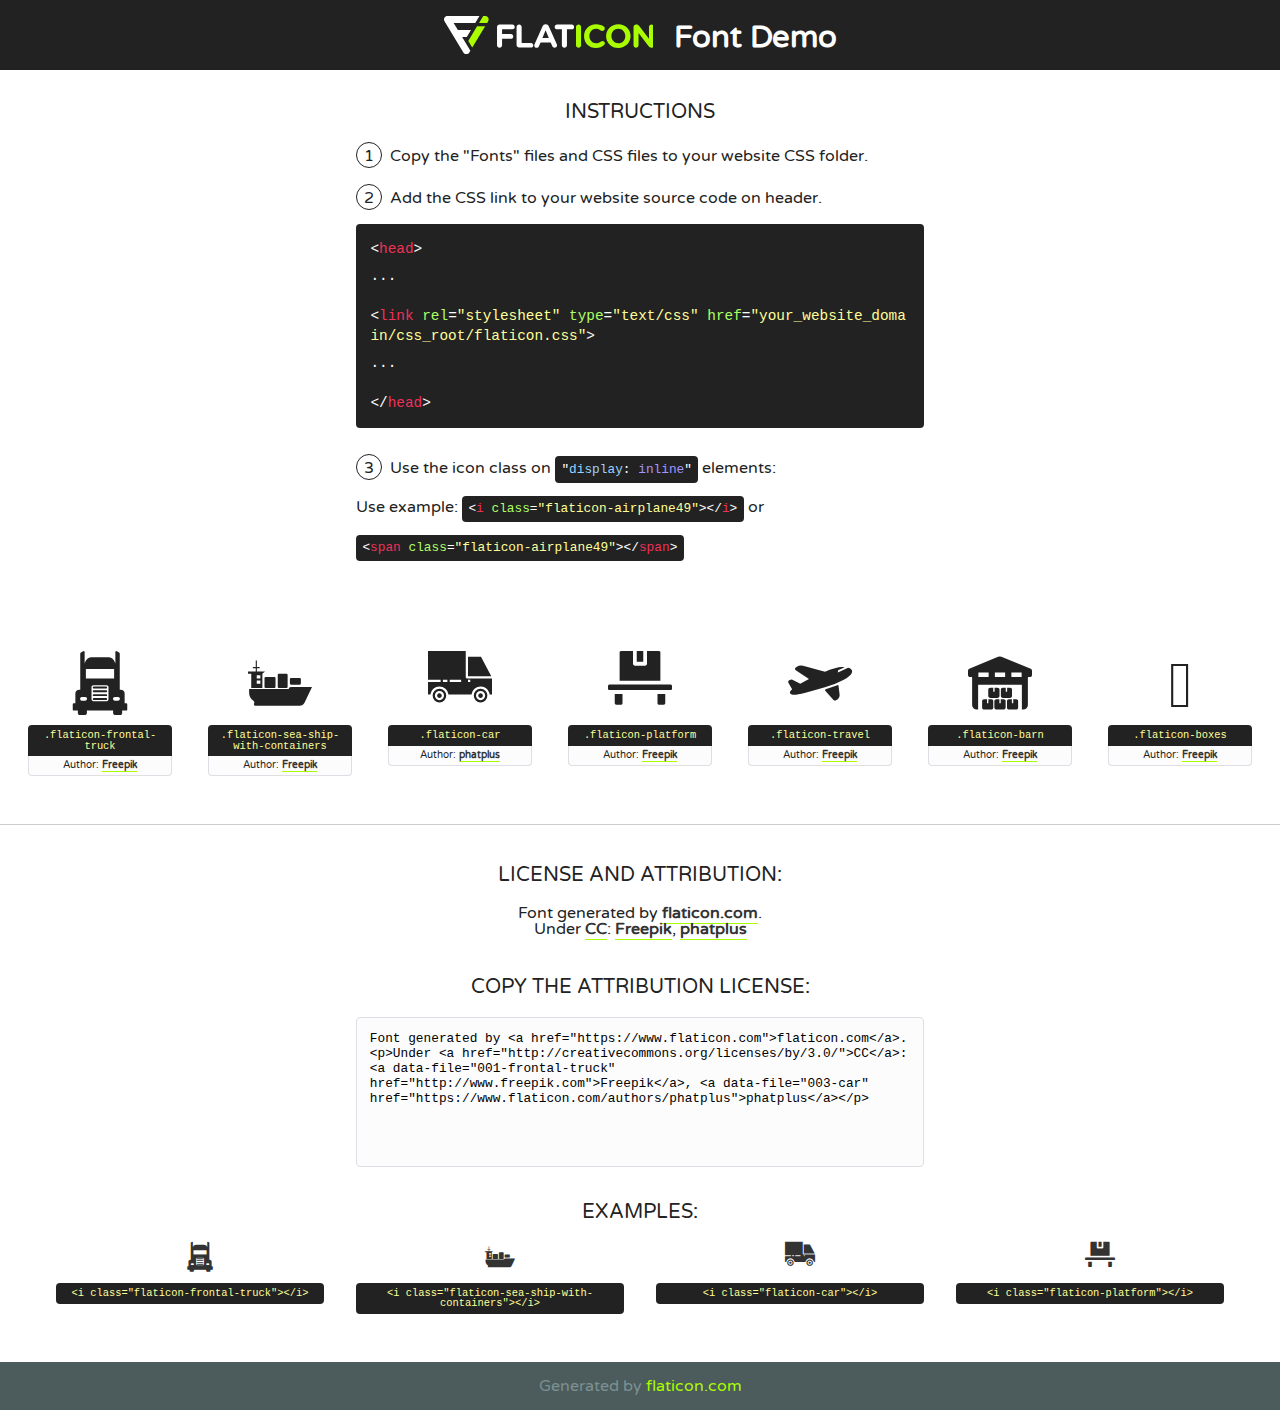
<file: fonts/flaticon/font/flaticon.html>
<!DOCTYPE html>
<!--
  Flaticon icon font: Flaticon
  Creation date: 24/01/2019 09:02
-->
<html>
<!DOCTYPE html>
<html>

<head>
    <title>Flaticon WebFont</title>
    <link href="http://fonts.googleapis.com/css?family=Varela+Round" rel="stylesheet" type="text/css" />
    <link rel="stylesheet" type="text/css" href="flaticon.css">
    <meta charset="UTF-8">
    <style>
    html, body, div, span, applet, object, iframe,
    h1, h2, h3, h4, h5, h6, p, blockquote, pre,
    a, abbr, acronym, address, big, cite, code,
    del, dfn, em, img, ins, kbd, q, s, samp,
    small, strike, strong, sub, sup, tt, var,
    b, u, i, center,
    dl, dt, dd, ol, ul, li,
    fieldset, form, label, legend,
    table, caption, tbody, tfoot, thead, tr, th, td,
    article, aside, canvas, details, embed, 
    figure, figcaption, footer, header, hgroup, 
    menu, nav, output, ruby, section, summary,
    time, mark, audio, video {
        margin: 0;
        padding: 0;
        border: 0;
        font-size: 100%;
        font: inherit;
        vertical-align: baseline;
    }
    /* HTML5 display-role reset for older browsers */
    article, aside, details, figcaption, figure, 
    footer, header, hgroup, menu, nav, section {
        display: block;
    }
    body {
        line-height: 1;
    }
    ol, ul {
        list-style: none;
    }
    blockquote, q {
        quotes: none;
    }
    blockquote:before, blockquote:after,
    q:before, q:after {
        content: '';
        content: none;
    }
    table {
        border-collapse: collapse;
        border-spacing: 0;
    }
    body {
        font-family: 'Varela Round', Helvetica, Arial, sans-serif;
        font-size: 16px;
        color: #222;
    }
    a {
        color: #333;
        border-bottom: 1px solid #a9fd00;
        font-weight: bold;
        text-decoration: none;
    }
    * {
        -moz-box-sizing: border-box;
        -webkit-box-sizing: border-box;
        box-sizing: border-box;
        margin: 0;
        padding: 0;
    }
    [class^="flaticon-"]:before, [class*=" flaticon-"]:before, [class^="flaticon-"]:after, [class*=" flaticon-"]:after {
        font-family: Flaticon;
        font-size: 30px;
        font-style: normal;
        margin-left: 20px;
        color: #333;
    }
    .wrapper {
        max-width: 600px;
        margin: auto;
        padding: 0 1em;
    }
    .title {
        font-size: 1.25em;
        text-align: center;
        margin-bottom: 1em;
        text-transform: uppercase;
    }
    header {
        text-align: center;
        background-color: #222;
        color: #fff;
        padding: 1em;
    }
    header .logo {
        width: 210px;
        height: 38px;
        display: inline-block;
        vertical-align: middle;
        margin-right: 1em;
        border: none;
    }
    header strong {
        font-size: 1.95em;
        font-weight: bold;
        vertical-align: middle;
        margin-top: 5px;
        display: inline-block;
    }
    .demo {
        margin: 2em auto;
        line-height: 1.25em;
    }
    .demo ul li {
        margin-bottom: 1em;
    }
    .demo ul li .num {
        color: #222;
        border-radius: 20px;
        display: inline-block;
        width: 26px;
        padding: 3px;
        height: 26px;
        text-align: center;
        margin-right: 0.5em;
        border: 1px solid #222;
    }
    .demo ul li code {
        background-color: #222;
        border-radius: 4px;
        padding: 0.25em 0.5em;
        display: inline-block;
        color: #fff;
        font-family: Consolas,Monaco,Lucida Console,Liberation Mono,DejaVu Sans Mono,Bitstream Vera Sans Mono,Courier New, monospace;
        font-weight: lighter;
        margin-top: 1em;
        font-size: 0.8em;
        word-break: break-all;
    }
    .demo ul li code.big {
        padding: 1em;
        font-size: 0.9em;
    }
    .demo ul li code .red {
        color: #EF3159;
    }
    .demo ul li code .green {
        color: #ACFF65;
    }
    .demo ul li code .yellow {
        color: #FFFF99;
    }
    .demo ul li code .blue {
        color: #99D3FF;
    }
    .demo ul li code .purple {
        color: #A295FF;
    }
    .demo ul li code .dots {
        margin-top: 0.5em;
        display: block;
    }
    #glyphs {
        border-bottom: 1px solid #ccc;
        padding: 2em 0;
        text-align: center;
    }
    .glyph {
        display: inline-block;
        width: 9em;
        margin: 1em;
        text-align: center;
        vertical-align: top;
        background: #FFF;
    }
    .glyph .glyph-icon {
        padding: 10px;
        display: block;
        font-family:"Flaticon";
        font-size: 64px;
        line-height: 1;
    }
    .glyph .glyph-icon:before {
        font-size: 64px;
        color: #222;
        margin-left: 0;
    }
    .class-name {
        font-size: 0.65em;
        background-color: #222;
        color: #fff;
        border-radius: 4px 4px 0 0;
        padding: 0.5em;
        color: #FFFF99;
        font-family: Consolas,Monaco,Lucida Console,Liberation Mono,DejaVu Sans Mono,Bitstream Vera Sans Mono,Courier New, monospace;
    }
    .author-name {
        font-size: 0.6em;
        background-color: #fcfcfd;
        border: 1px solid #DEDEE4;
        border-top: 0;
        border-radius: 0 0 4px 4px;
        padding: 0.5em;
    }
    .class-name:last-child {
        font-size: 10px;
        color:#888;
    }
    .class-name:last-child a {
        font-size: 10px;
        color:#555;
    }
    .class-name:last-child a:hover {
        color:#a9fd00;
    }
    .glyph > input {
        display: block;
        width: 100px;
        margin: 5px auto;
        text-align: center;
        font-size: 12px;
        cursor: text;
    }
    .glyph > input.icon-input {
        font-family:"Flaticon";
        font-size: 16px;
        margin-bottom: 10px;
    }
    .attribution .title {
        margin-top: 2em;
    }
    .attribution textarea {
        background-color: #fcfcfd;
        padding: 1em;
        border: none;
        box-shadow: none;
        border: 1px solid #DEDEE4;
        border-radius: 4px;
        resize: none;
        width: 100%;
        height: 150px;
        font-size: 0.8em;
        font-family: Consolas,Monaco,Lucida Console,Liberation Mono,DejaVu Sans Mono,Bitstream Vera Sans Mono,Courier New, monospace;
        -webkit-appearance: none;
    }
    .iconsuse {
        margin: 2em auto;
        text-align: center;
        max-width: 1200px;
    }
    .iconsuse:after {
        content: '';
        display: table;
        clear: both;
    }
    .iconsuse .image {
        float: left;
        width: 25%;
        padding: 0 1em;
    }
    .iconsuse .image p {
        margin-bottom: 1em;
    }
    .iconsuse .image span {
        display: block;
        font-size: 0.65em;
        background-color: #222;
        color: #fff;
        border-radius: 4px;
        padding: 0.5em;
        color: #FFFF99;
        margin-top: 1em;
        font-family: Consolas,Monaco,Lucida Console,Liberation Mono,DejaVu Sans Mono,Bitstream Vera Sans Mono,Courier New, monospace;
    }
    #footer {
        text-align: center;
        background-color: #4C5B5C;
        color: #7c9192;
        padding: 1em;
    }
    #footer a {
        border: none;
        color: #a9fd00;
        font-weight: normal;
    }
    @media (max-width: 960px) {
        .iconsuse .image {
            width: 50%;
        }
    }
    @media (max-width: 560px) {
        .iconsuse .image {
            width: 100%;
        }
    }
    </style>
</head>

<body class="characters-off">

    <header>
        <a href="https://www.flaticon.com" target="_blank" class="logo">
            <svg version="1.1" xmlns="http://www.w3.org/2000/svg" xmlns:xlink="http://www.w3.org/1999/xlink" xmlns:a="http://ns.adobe.com/AdobeSVGViewerExtensions/3.0/" viewBox="0 0 560.875 102.036" enable-background="new 0 0 560.875 102.036" xml:space="preserve">
                <defs>
                </defs>
                <g>
                    <g class="letters">
                        <path fill="#ffffff" d="M141.596,29.675c0-3.777,2.985-6.767,6.764-6.767h34.438c3.426,0,6.15,2.728,6.15,6.15
                        c0,3.43-2.724,6.149-6.15,6.149h-27.674v13.091h23.719c3.429,0,6.151,2.724,6.151,6.15c0,3.43-2.723,6.149-6.151,6.149h-23.719
                        v17.574c0,3.773-2.986,6.761-6.764,6.761c-3.779,0-6.764-2.989-6.764-6.761V29.675z"></path>
                        <path fill="#ffffff" d="M193.844,29.149c0-3.781,2.985-6.767,6.764-6.767c3.776,0,6.763,2.985,6.763,6.767v42.957h25.039
                        c3.426,0,6.149,2.726,6.149,6.153c0,3.425-2.723,6.15-6.149,6.15h-31.802c-3.779,0-6.764-2.986-6.764-6.768V29.149z"></path>
                        <path fill="#ffffff" d="M241.891,75.71l21.438-48.407c1.492-3.341,4.215-5.357,7.906-5.357h0.792
                        c3.686,0,6.323,2.017,7.815,5.357l21.439,48.407c0.436,0.967,0.701,1.845,0.701,2.723c0,3.602-2.809,6.501-6.414,6.501
                        c-3.161,0-5.269-1.845-6.499-4.655l-4.132-9.661h-27.059l-4.301,10.102c-1.144,2.631-3.426,4.214-6.237,4.214
                        c-3.517,0-6.24-2.81-6.24-6.325C241.1,77.64,241.451,76.677,241.891,75.71z M279.932,58.666l-8.521-20.297l-8.526,20.297H279.932
                        z"></path>
                        <path fill="#ffffff" d="M314.864,35.387H301.86c-3.429,0-6.239-2.813-6.239-6.238c0-3.429,2.811-6.24,6.239-6.24h39.533
                        c3.426,0,6.237,2.811,6.237,6.24c0,3.425-2.811,6.238-6.237,6.238h-13.001v42.785c0,3.773-2.99,6.761-6.764,6.761
                        c-3.779,0-6.764-2.989-6.764-6.761V35.387z"></path>
                        <path fill="#A9FD00" d="M352.615,29.149c0-3.781,2.985-6.767,6.767-6.767c3.774,0,6.761,2.985,6.761,6.767v49.024
                        c0,3.773-2.987,6.761-6.761,6.761c-3.781,0-6.767-2.989-6.767-6.761V29.149z"></path>
                        <path fill="#A9FD00" d="M374.132,53.836v-0.179c0-17.481,13.178-31.801,32.065-31.801c9.22,0,15.459,2.458,20.557,6.238
                        c1.402,1.054,2.637,2.985,2.637,5.357c0,3.692-2.985,6.59-6.681,6.59c-1.845,0-3.071-0.702-4.044-1.319
                        c-3.776-2.813-7.729-4.393-12.562-4.393c-10.364,0-17.831,8.611-17.831,19.154v0.173c0,10.542,7.291,19.329,17.831,19.329
                        c5.715,0,9.492-1.756,13.359-4.834c1.049-0.874,2.458-1.491,4.039-1.491c3.429,0,6.325,2.813,6.325,6.236
                        c0,2.106-1.056,3.78-2.282,4.834c-5.539,4.834-12.036,7.733-21.878,7.733C387.572,85.464,374.132,71.493,374.132,53.836z"></path>
                        <path fill="#A9FD00" d="M433.009,53.836v-0.179c0-17.481,13.79-31.801,32.766-31.801c18.981,0,32.592,14.143,32.592,31.628v0.173
                        c0,17.483-13.785,31.807-32.769,31.807C446.625,85.464,433.009,71.32,433.009,53.836z M484.224,53.836v-0.179
                        c0-10.539-7.725-19.326-18.626-19.326c-10.893,0-18.449,8.611-18.449,19.154v0.173c0,10.542,7.73,19.329,18.626,19.329
                        C476.676,72.986,484.224,64.378,484.224,53.836z"></path>
                        <path fill="#A9FD00" d="M506.233,29.321c0-3.774,2.99-6.763,6.767-6.763h1.401c3.252,0,5.183,1.583,7.029,3.953l26.093,34.265
                        V29.059c0-3.692,2.99-6.677,6.681-6.677c3.683,0,6.671,2.985,6.671,6.677v48.934c0,3.78-2.987,6.765-6.764,6.765h-0.436
                        c-3.257,0-5.188-1.581-7.034-3.953l-27.056-35.492v32.944c0,3.687-2.985,6.676-6.678,6.676c-3.683,0-6.673-2.989-6.673-6.676
                        V29.321z"></path>
                    </g>
                    <g class="insignia">
                        <path fill="#ffffff" d="M48.372,56.137h12.517l11.156-18.537H37.186L25.688,18.539h57.825L94.668,0H9.271
                        C5.925,0,2.842,1.801,1.198,4.716c-1.644,2.907-1.593,6.482,0.134,9.343l50.38,83.501c1.678,2.781,4.689,4.476,7.938,4.476
                        c3.246,0,6.257-1.695,7.935-4.476l2.898-4.804L48.372,56.137z"></path>
                        <g class="i">
                            <path fill="#A9FD00" d="M93.575,18.539h0.031v0.004l21.652,0.004l2.705-4.488c1.727-2.861,1.778-6.436,0.133-9.343
                            C116.454,1.801,113.371,0,110.026,0h-5.294L93.575,18.539z"></path>
                            <polygon fill="#A9FD00" points="88.291,27.356 64.725,66.486 75.519,84.404 109.942,27.356"></polygon>
                        </g>
                    </g>
                </g>
            </svg>
        </a>
        <strong>Font Demo</strong>
    </header>


    <section class="demo wrapper">

        <p class="title">Instructions</p>

        <ul>
            <li>
                <span class="num">1</span>Copy the "Fonts" files and CSS files to your website CSS folder.
            </li>
            <li>
                <span class="num">2</span>Add the CSS link to your website source code on header.
                <code class="big">
                    &lt;<span class="red">head</span>&gt;
                    <br/><span class="dots">...</span>
                    <br/>&lt;<span class="red">link</span> <span class="green">rel</span>=<span class="yellow">"stylesheet"</span> <span class="green">type</span>=<span class="yellow">"text/css"</span> <span class="green">href</span>=<span class="yellow">"your_website_domain/css_root/flaticon.css"</span>&gt;
                    <br/><span class="dots">...</span>
                    <br/>&lt;/<span class="red">head</span>&gt;
                </code>
            </li>

            <li>
                <p>
                    <span class="num">3</span>Use the icon class on <code>"<span class="blue">display</span>:<span class="purple"> inline</span>"</code> elements:
                    <br />
                    Use example: <code>&lt;<span class="red">i</span> <span class="green">class</span>=<span class="yellow">&quot;flaticon-airplane49&quot;</span>&gt;&lt;/<span class="red">i</span>&gt;</code> or <code>&lt;<span class="red">span</span> <span class="green">class</span>=<span class="yellow">&quot;flaticon-airplane49&quot;</span>&gt;&lt;/<span class="red">span</span>&gt;</code>
            </li>
        </ul>

    </section>




   <section id="glyphs">          
    
      
        <div class="glyph"><div class="glyph-icon flaticon-frontal-truck"></div>
            <div class="class-name">.flaticon-frontal-truck</div>
            <div class="author-name">Author: <a data-file="001-frontal-truck" href="http://www.freepik.com">Freepik</a> </div> 
        </div>        
        
        <div class="glyph"><div class="glyph-icon flaticon-sea-ship-with-containers"></div>
            <div class="class-name">.flaticon-sea-ship-with-containers</div>
            <div class="author-name">Author: <a data-file="002-sea-ship-with-containers" href="http://www.freepik.com">Freepik</a> </div> 
        </div>        
        
        <div class="glyph"><div class="glyph-icon flaticon-car"></div>
            <div class="class-name">.flaticon-car</div>
            <div class="author-name">Author: <a data-file="003-car" href="https://www.flaticon.com/authors/phatplus">phatplus</a> </div> 
        </div>        
        
        <div class="glyph"><div class="glyph-icon flaticon-platform"></div>
            <div class="class-name">.flaticon-platform</div>
            <div class="author-name">Author: <a data-file="004-platform" href="http://www.freepik.com">Freepik</a> </div> 
        </div>        
        
        <div class="glyph"><div class="glyph-icon flaticon-travel"></div>
            <div class="class-name">.flaticon-travel</div>
            <div class="author-name">Author: <a data-file="005-travel" href="http://www.freepik.com">Freepik</a> </div> 
        </div>        
        
        <div class="glyph"><div class="glyph-icon flaticon-barn"></div>
            <div class="class-name">.flaticon-barn</div>
            <div class="author-name">Author: <a data-file="006-barn" href="http://www.freepik.com">Freepik</a> </div> 
        </div>        
        <div class="glyph"><div class="glyph-icon flaticon-boxes"></div>
            <div class="class-name">.flaticon-boxes</div>
            <div class="author-name">Author: <a data-file="007-boxes" href="http://www.freepik.com">Freepik</a> </div> 
        </div>        
        

    </section>



    <section class="attribution wrapper"   style="text-align:center;">

      <div class="title">License and attribution:</div>
      <div class="attrDiv">Font generated by <a href="https://www.flaticon.com">flaticon.com</a>. 
        <div><p>Under <a href="http://creativecommons.org/licenses/by/3.0/">CC</a>: <a data-file="001-frontal-truck" href="http://www.freepik.com">Freepik</a>, <a data-file="003-car" href="https://www.flaticon.com/authors/phatplus">phatplus</a></p>  </div>
      </div>
      <div class="title">Copy the Attribution License:</div>

    <textarea onclick="this.focus();this.select();">Font generated by &lt;a href=&quot;https://www.flaticon.com&quot;&gt;flaticon.com&lt;/a&gt;. <p>Under <a href="http://creativecommons.org/licenses/by/3.0/">CC</a>: <a data-file="001-frontal-truck" href="http://www.freepik.com">Freepik</a>, <a data-file="003-car" href="https://www.flaticon.com/authors/phatplus">phatplus</a></p>  
     </textarea>

    </section>

    <section class="iconsuse">

          <div class="title">Examples:</div>            
             
            <div class="image">
                <p>
                    <i class="glyph-icon flaticon-frontal-truck"></i> 
                    <span>&lt;i class=&quot;flaticon-frontal-truck&quot;&gt;&lt;/i&gt;</span>
                </p>
            </div>
            
            <div class="image">
                <p>
                    <i class="glyph-icon flaticon-sea-ship-with-containers"></i> 
                    <span>&lt;i class=&quot;flaticon-sea-ship-with-containers&quot;&gt;&lt;/i&gt;</span>
                </p>
            </div>
            
            <div class="image">
                <p>
                    <i class="glyph-icon flaticon-car"></i> 
                    <span>&lt;i class=&quot;flaticon-car&quot;&gt;&lt;/i&gt;</span>
                </p>
            </div>
            
            <div class="image">
                <p>
                    <i class="glyph-icon flaticon-platform"></i> 
                    <span>&lt;i class=&quot;flaticon-platform&quot;&gt;&lt;/i&gt;</span>
                </p>
            </div>
                       
        </div>
                            
    </section>

<div id="footer">
    <div>Generated by <a href="https://www.flaticon.com">flaticon.com</a>
    </div>
</div>



</body>
</html>
</file>
<file: fonts/icomoon/style.css>
@font-face {
  font-family: 'icomoon';
  src:  url('fonts/icomoon.eot?10si43');
  src:  url('fonts/icomoon.eot?10si43#iefix') format('embedded-opentype'),
    url('fonts/icomoon.ttf?10si43') format('truetype'),
    url('fonts/icomoon.woff?10si43') format('woff'),
    url('fonts/icomoon.svg?10si43#icomoon') format('svg');
  font-weight: normal;
  font-style: normal;
}

[class^="icon-"], [class*=" icon-"] {
  /* use !important to prevent issues with browser extensions that change fonts */
  font-family: 'icomoon' !important;
  speak: none;
  font-style: normal;
  font-weight: normal;
  font-variant: normal;
  text-transform: none;
  line-height: 1;

  /* Better Font Rendering =========== */
  -webkit-font-smoothing: antialiased;
  -moz-osx-font-smoothing: grayscale;
}

.icon-asterisk:before {
  content: "\f069";
}
.icon-plus:before {
  content: "\f067";
}
.icon-question:before {
  content: "\f128";
}
.icon-minus:before {
  content: "\f068";
}
.icon-glass:before {
  content: "\f000";
}
.icon-music:before {
  content: "\f001";
}
.icon-search:before {
  content: "\f002";
}
.icon-envelope-o:before {
  content: "\f003";
}
.icon-heart:before {
  content: "\f004";
}
.icon-star:before {
  content: "\f005";
}
.icon-star-o:before {
  content: "\f006";
}
.icon-user:before {
  content: "\f007";
}
.icon-film:before {
  content: "\f008";
}
.icon-th-large:before {
  content: "\f009";
}
.icon-th:before {
  content: "\f00a";
}
.icon-th-list:before {
  content: "\f00b";
}
.icon-check:before {
  content: "\f00c";
}
.icon-close:before {
  content: "\f00d";
}
.icon-remove:before {
  content: "\f00d";
}
.icon-times:before {
  content: "\f00d";
}
.icon-search-plus:before {
  content: "\f00e";
}
.icon-search-minus:before {
  content: "\f010";
}
.icon-power-off:before {
  content: "\f011";
}
.icon-signal:before {
  content: "\f012";
}
.icon-cog:before {
  content: "\f013";
}
.icon-gear:before {
  content: "\f013";
}
.icon-trash-o:before {
  content: "\f014";
}
.icon-home:before {
  content: "\f015";
}
.icon-file-o:before {
  content: "\f016";
}
.icon-clock-o:before {
  content: "\f017";
}
.icon-road:before {
  content: "\f018";
}
.icon-download:before {
  content: "\f019";
}
.icon-arrow-circle-o-down:before {
  content: "\f01a";
}
.icon-arrow-circle-o-up:before {
  content: "\f01b";
}
.icon-inbox:before {
  content: "\f01c";
}
.icon-play-circle-o:before {
  content: "\f01d";
}
.icon-repeat:before {
  content: "\f01e";
}
.icon-rotate-right:before {
  content: "\f01e";
}
.icon-refresh:before {
  content: "\f021";
}
.icon-list-alt:before {
  content: "\f022";
}
.icon-lock:before {
  content: "\f023";
}
.icon-flag:before {
  content: "\f024";
}
.icon-headphones:before {
  content: "\f025";
}
.icon-volume-off:before {
  content: "\f026";
}
.icon-volume-down:before {
  content: "\f027";
}
.icon-volume-up:before {
  content: "\f028";
}
.icon-qrcode:before {
  content: "\f029";
}
.icon-barcode:before {
  content: "\f02a";
}
.icon-tag:before {
  content: "\f02b";
}
.icon-tags:before {
  content: "\f02c";
}
.icon-book:before {
  content: "\f02d";
}
.icon-bookmark:before {
  content: "\f02e";
}
.icon-print:before {
  content: "\f02f";
}
.icon-camera:before {
  content: "\f030";
}
.icon-font:before {
  content: "\f031";
}
.icon-bold:before {
  content: "\f032";
}
.icon-italic:before {
  content: "\f033";
}
.icon-text-height:before {
  content: "\f034";
}
.icon-text-width:before {
  content: "\f035";
}
.icon-align-left:before {
  content: "\f036";
}
.icon-align-center:before {
  content: "\f037";
}
.icon-align-right:before {
  content: "\f038";
}
.icon-align-justify:before {
  content: "\f039";
}
.icon-list:before {
  content: "\f03a";
}
.icon-dedent:before {
  content: "\f03b";
}
.icon-outdent:before {
  content: "\f03b";
}
.icon-indent:before {
  content: "\f03c";
}
.icon-video-camera:before {
  content: "\f03d";
}
.icon-image:before {
  content: "\f03e";
}
.icon-photo:before {
  content: "\f03e";
}
.icon-picture-o:before {
  content: "\f03e";
}
.icon-pencil:before {
  content: "\f040";
}
.icon-map-marker:before {
  content: "\f041";
}
.icon-adjust:before {
  content: "\f042";
}
.icon-tint:before {
  content: "\f043";
}
.icon-edit:before {
  content: "\f044";
}
.icon-pencil-square-o:before {
  content: "\f044";
}
.icon-share-square-o:before {
  content: "\f045";
}
.icon-check-square-o:before {
  content: "\f046";
}
.icon-arrows:before {
  content: "\f047";
}
.icon-step-backward:before {
  content: "\f048";
}
.icon-fast-backward:before {
  content: "\f049";
}
.icon-backward:before {
  content: "\f04a";
}
.icon-play:before {
  content: "\f04b";
}
.icon-pause:before {
  content: "\f04c";
}
.icon-stop:before {
  content: "\f04d";
}
.icon-forward:before {
  content: "\f04e";
}
.icon-fast-forward:before {
  content: "\f050";
}
.icon-step-forward:before {
  content: "\f051";
}
.icon-eject:before {
  content: "\f052";
}
.icon-chevron-left:before {
  content: "\f053";
}
.icon-chevron-right:before {
  content: "\f054";
}
.icon-plus-circle:before {
  content: "\f055";
}
.icon-minus-circle:before {
  content: "\f056";
}
.icon-times-circle:before {
  content: "\f057";
}
.icon-check-circle:before {
  content: "\f058";
}
.icon-question-circle:before {
  content: "\f059";
}
.icon-info-circle:before {
  content: "\f05a";
}
.icon-crosshairs:before {
  content: "\f05b";
}
.icon-times-circle-o:before {
  content: "\f05c";
}
.icon-check-circle-o:before {
  content: "\f05d";
}
.icon-ban:before {
  content: "\f05e";
}
.icon-arrow-left:before {
  content: "\f060";
}
.icon-arrow-right:before {
  content: "\f061";
}
.icon-arrow-up:before {
  content: "\f062";
}
.icon-arrow-down:before {
  content: "\f063";
}
.icon-mail-forward:before {
  content: "\f064";
}
.icon-share:before {
  content: "\f064";
}
.icon-expand:before {
  content: "\f065";
}
.icon-compress:before {
  content: "\f066";
}
.icon-exclamation-circle:before {
  content: "\f06a";
}
.icon-gift:before {
  content: "\f06b";
}
.icon-leaf:before {
  content: "\f06c";
}
.icon-fire:before {
  content: "\f06d";
}
.icon-eye:before {
  content: "\f06e";
}
.icon-eye-slash:before {
  content: "\f070";
}
.icon-exclamation-triangle:before {
  content: "\f071";
}
.icon-warning:before {
  content: "\f071";
}
.icon-plane:before {
  content: "\f072";
}
.icon-calendar:before {
  content: "\f073";
}
.icon-random:before {
  content: "\f074";
}
.icon-comment:before {
  content: "\f075";
}
.icon-magnet:before {
  content: "\f076";
}
.icon-chevron-up:before {
  content: "\f077";
}
.icon-chevron-down:before {
  content: "\f078";
}
.icon-retweet:before {
  content: "\f079";
}
.icon-shopping-cart:before {
  content: "\f07a";
}
.icon-folder:before {
  content: "\f07b";
}
.icon-folder-open:before {
  content: "\f07c";
}
.icon-arrows-v:before {
  content: "\f07d";
}
.icon-arrows-h:before {
  content: "\f07e";
}
.icon-bar-chart:before {
  content: "\f080";
}
.icon-bar-chart-o:before {
  content: "\f080";
}
.icon-twitter-square:before {
  content: "\f081";
}
.icon-facebook-square:before {
  content: "\f082";
}
.icon-camera-retro:before {
  content: "\f083";
}
.icon-key:before {
  content: "\f084";
}
.icon-cogs:before {
  content: "\f085";
}
.icon-gears:before {
  content: "\f085";
}
.icon-comments:before {
  content: "\f086";
}
.icon-thumbs-o-up:before {
  content: "\f087";
}
.icon-thumbs-o-down:before {
  content: "\f088";
}
.icon-star-half:before {
  content: "\f089";
}
.icon-heart-o:before {
  content: "\f08a";
}
.icon-sign-out:before {
  content: "\f08b";
}
.icon-linkedin-square:before {
  content: "\f08c";
}
.icon-thumb-tack:before {
  content: "\f08d";
}
.icon-external-link:before {
  content: "\f08e";
}
.icon-sign-in:before {
  content: "\f090";
}
.icon-trophy:before {
  content: "\f091";
}
.icon-github-square:before {
  content: "\f092";
}
.icon-upload:before {
  content: "\f093";
}
.icon-lemon-o:before {
  content: "\f094";
}
.icon-phone:before {
  content: "\f095";
}
.icon-square-o:before {
  content: "\f096";
}
.icon-bookmark-o:before {
  content: "\f097";
}
.icon-phone-square:before {
  content: "\f098";
}
.icon-twitter:before {
  content: "\f099";
}
.icon-facebook:before {
  content: "\f09a";
}
.icon-facebook-f:before {
  content: "\f09a";
}
.icon-github:before {
  content: "\f09b";
}
.icon-unlock:before {
  content: "\f09c";
}
.icon-credit-card:before {
  content: "\f09d";
}
.icon-feed:before {
  content: "\f09e";
}
.icon-rss:before {
  content: "\f09e";
}
.icon-hdd-o:before {
  content: "\f0a0";
}
.icon-bullhorn:before {
  content: "\f0a1";
}
.icon-bell-o:before {
  content: "\f0a2";
}
.icon-certificate:before {
  content: "\f0a3";
}
.icon-hand-o-right:before {
  content: "\f0a4";
}
.icon-hand-o-left:before {
  content: "\f0a5";
}
.icon-hand-o-up:before {
  content: "\f0a6";
}
.icon-hand-o-down:before {
  content: "\f0a7";
}
.icon-arrow-circle-left:before {
  content: "\f0a8";
}
.icon-arrow-circle-right:before {
  content: "\f0a9";
}
.icon-arrow-circle-up:before {
  content: "\f0aa";
}
.icon-arrow-circle-down:before {
  content: "\f0ab";
}
.icon-globe:before {
  content: "\f0ac";
}
.icon-wrench:before {
  content: "\f0ad";
}
.icon-tasks:before {
  content: "\f0ae";
}
.icon-filter:before {
  content: "\f0b0";
}
.icon-briefcase:before {
  content: "\f0b1";
}
.icon-arrows-alt:before {
  content: "\f0b2";
}
.icon-group:before {
  content: "\f0c0";
}
.icon-users:before {
  content: "\f0c0";
}
.icon-chain:before {
  content: "\f0c1";
}
.icon-link:before {
  content: "\f0c1";
}
.icon-cloud:before {
  content: "\f0c2";
}
.icon-flask:before {
  content: "\f0c3";
}
.icon-cut:before {
  content: "\f0c4";
}
.icon-scissors:before {
  content: "\f0c4";
}
.icon-copy:before {
  content: "\f0c5";
}
.icon-files-o:before {
  content: "\f0c5";
}
.icon-paperclip:before {
  content: "\f0c6";
}
.icon-floppy-o:before {
  content: "\f0c7";
}
.icon-save:before {
  content: "\f0c7";
}
.icon-square:before {
  content: "\f0c8";
}
.icon-bars:before {
  content: "\f0c9";
}
.icon-navicon:before {
  content: "\f0c9";
}
.icon-reorder:before {
  content: "\f0c9";
}
.icon-list-ul:before {
  content: "\f0ca";
}
.icon-list-ol:before {
  content: "\f0cb";
}
.icon-strikethrough:before {
  content: "\f0cc";
}
.icon-underline:before {
  content: "\f0cd";
}
.icon-table:before {
  content: "\f0ce";
}
.icon-magic:before {
  content: "\f0d0";
}
.icon-truck:before {
  content: "\f0d1";
}
.icon-pinterest:before {
  content: "\f0d2";
}
.icon-pinterest-square:before {
  content: "\f0d3";
}
.icon-google-plus-square:before {
  content: "\f0d4";
}
.icon-google-plus:before {
  content: "\f0d5";
}
.icon-money:before {
  content: "\f0d6";
}
.icon-caret-down:before {
  content: "\f0d7";
}
.icon-caret-up:before {
  content: "\f0d8";
}
.icon-caret-left:before {
  content: "\f0d9";
}
.icon-caret-right:before {
  content: "\f0da";
}
.icon-columns:before {
  content: "\f0db";
}
.icon-sort:before {
  content: "\f0dc";
}
.icon-unsorted:before {
  content: "\f0dc";
}
.icon-sort-desc:before {
  content: "\f0dd";
}
.icon-sort-down:before {
  content: "\f0dd";
}
.icon-sort-asc:before {
  content: "\f0de";
}
.icon-sort-up:before {
  content: "\f0de";
}
.icon-envelope:before {
  content: "\f0e0";
}
.icon-linkedin:before {
  content: "\f0e1";
}
.icon-rotate-left:before {
  content: "\f0e2";
}
.icon-undo:before {
  content: "\f0e2";
}
.icon-gavel:before {
  content: "\f0e3";
}
.icon-legal:before {
  content: "\f0e3";
}
.icon-dashboard:before {
  content: "\f0e4";
}
.icon-tachometer:before {
  content: "\f0e4";
}
.icon-comment-o:before {
  content: "\f0e5";
}
.icon-comments-o:before {
  content: "\f0e6";
}
.icon-bolt:before {
  content: "\f0e7";
}
.icon-flash:before {
  content: "\f0e7";
}
.icon-sitemap:before {
  content: "\f0e8";
}
.icon-umbrella:before {
  content: "\f0e9";
}
.icon-clipboard:before {
  content: "\f0ea";
}
.icon-paste:before {
  content: "\f0ea";
}
.icon-lightbulb-o:before {
  content: "\f0eb";
}
.icon-exchange:before {
  content: "\f0ec";
}
.icon-cloud-download:before {
  content: "\f0ed";
}
.icon-cloud-upload:before {
  content: "\f0ee";
}
.icon-user-md:before {
  content: "\f0f0";
}
.icon-stethoscope:before {
  content: "\f0f1";
}
.icon-suitcase:before {
  content: "\f0f2";
}
.icon-bell:before {
  content: "\f0f3";
}
.icon-coffee:before {
  content: "\f0f4";
}
.icon-cutlery:before {
  content: "\f0f5";
}
.icon-file-text-o:before {
  content: "\f0f6";
}
.icon-building-o:before {
  content: "\f0f7";
}
.icon-hospital-o:before {
  content: "\f0f8";
}
.icon-ambulance:before {
  content: "\f0f9";
}
.icon-medkit:before {
  content: "\f0fa";
}
.icon-fighter-jet:before {
  content: "\f0fb";
}
.icon-beer:before {
  content: "\f0fc";
}
.icon-h-square:before {
  content: "\f0fd";
}
.icon-plus-square:before {
  content: "\f0fe";
}
.icon-angle-double-left:before {
  content: "\f100";
}
.icon-angle-double-right:before {
  content: "\f101";
}
.icon-angle-double-up:before {
  content: "\f102";
}
.icon-angle-double-down:before {
  content: "\f103";
}
.icon-angle-left:before {
  content: "\f104";
}
.icon-angle-right:before {
  content: "\f105";
}
.icon-angle-up:before {
  content: "\f106";
}
.icon-angle-down:before {
  content: "\f107";
}
.icon-desktop:before {
  content: "\f108";
}
.icon-laptop:before {
  content: "\f109";
}
.icon-tablet:before {
  content: "\f10a";
}
.icon-mobile:before {
  content: "\f10b";
}
.icon-mobile-phone:before {
  content: "\f10b";
}
.icon-circle-o:before {
  content: "\f10c";
}
.icon-quote-left:before {
  content: "\f10d";
}
.icon-quote-right:before {
  content: "\f10e";
}
.icon-spinner:before {
  content: "\f110";
}
.icon-circle:before {
  content: "\f111";
}
.icon-mail-reply:before {
  content: "\f112";
}
.icon-reply:before {
  content: "\f112";
}
.icon-github-alt:before {
  content: "\f113";
}
.icon-folder-o:before {
  content: "\f114";
}
.icon-folder-open-o:before {
  content: "\f115";
}
.icon-smile-o:before {
  content: "\f118";
}
.icon-frown-o:before {
  content: "\f119";
}
.icon-meh-o:before {
  content: "\f11a";
}
.icon-gamepad:before {
  content: "\f11b";
}
.icon-keyboard-o:before {
  content: "\f11c";
}
.icon-flag-o:before {
  content: "\f11d";
}
.icon-flag-checkered:before {
  content: "\f11e";
}
.icon-terminal:before {
  content: "\f120";
}
.icon-code:before {
  content: "\f121";
}
.icon-mail-reply-all:before {
  content: "\f122";
}
.icon-reply-all:before {
  content: "\f122";
}
.icon-star-half-empty:before {
  content: "\f123";
}
.icon-star-half-full:before {
  content: "\f123";
}
.icon-star-half-o:before {
  content: "\f123";
}
.icon-location-arrow:before {
  content: "\f124";
}
.icon-crop:before {
  content: "\f125";
}
.icon-code-fork:before {
  content: "\f126";
}
.icon-chain-broken:before {
  content: "\f127";
}
.icon-unlink:before {
  content: "\f127";
}
.icon-info:before {
  content: "\f129";
}
.icon-exclamation:before {
  content: "\f12a";
}
.icon-superscript:before {
  content: "\f12b";
}
.icon-subscript:before {
  content: "\f12c";
}
.icon-eraser:before {
  content: "\f12d";
}
.icon-puzzle-piece:before {
  content: "\f12e";
}
.icon-microphone:before {
  content: "\f130";
}
.icon-microphone-slash:before {
  content: "\f131";
}
.icon-shield:before {
  content: "\f132";
}
.icon-calendar-o:before {
  content: "\f133";
}
.icon-fire-extinguisher:before {
  content: "\f134";
}
.icon-rocket:before {
  content: "\f135";
}
.icon-maxcdn:before {
  content: "\f136";
}
.icon-chevron-circle-left:before {
  content: "\f137";
}
.icon-chevron-circle-right:before {
  content: "\f138";
}
.icon-chevron-circle-up:before {
  content: "\f139";
}
.icon-chevron-circle-down:before {
  content: "\f13a";
}
.icon-html5:before {
  content: "\f13b";
}
.icon-css3:before {
  content: "\f13c";
}
.icon-anchor:before {
  content: "\f13d";
}
.icon-unlock-alt:before {
  content: "\f13e";
}
.icon-bullseye:before {
  content: "\f140";
}
.icon-ellipsis-h:before {
  content: "\f141";
}
.icon-ellipsis-v:before {
  content: "\f142";
}
.icon-rss-square:before {
  content: "\f143";
}
.icon-play-circle:before {
  content: "\f144";
}
.icon-ticket:before {
  content: "\f145";
}
.icon-minus-square:before {
  content: "\f146";
}
.icon-minus-square-o:before {
  content: "\f147";
}
.icon-level-up:before {
  content: "\f148";
}
.icon-level-down:before {
  content: "\f149";
}
.icon-check-square:before {
  content: "\f14a";
}
.icon-pencil-square:before {
  content: "\f14b";
}
.icon-external-link-square:before {
  content: "\f14c";
}
.icon-share-square:before {
  content: "\f14d";
}
.icon-compass:before {
  content: "\f14e";
}
.icon-caret-square-o-down:before {
  content: "\f150";
}
.icon-toggle-down:before {
  content: "\f150";
}
.icon-caret-square-o-up:before {
  content: "\f151";
}
.icon-toggle-up:before {
  content: "\f151";
}
.icon-caret-square-o-right:before {
  content: "\f152";
}
.icon-toggle-right:before {
  content: "\f152";
}
.icon-eur:before {
  content: "\f153";
}
.icon-euro:before {
  content: "\f153";
}
.icon-gbp:before {
  content: "\f154";
}
.icon-dollar:before {
  content: "\f155";
}
.icon-usd:before {
  content: "\f155";
}
.icon-inr:before {
  content: "\f156";
}
.icon-rupee:before {
  content: "\f156";
}
.icon-cny:before {
  content: "\f157";
}
.icon-jpy:before {
  content: "\f157";
}
.icon-rmb:before {
  content: "\f157";
}
.icon-yen:before {
  content: "\f157";
}
.icon-rouble:before {
  content: "\f158";
}
.icon-rub:before {
  content: "\f158";
}
.icon-ruble:before {
  content: "\f158";
}
.icon-krw:before {
  content: "\f159";
}
.icon-won:before {
  content: "\f159";
}
.icon-bitcoin:before {
  content: "\f15a";
}
.icon-btc:before {
  content: "\f15a";
}
.icon-file:before {
  content: "\f15b";
}
.icon-file-text:before {
  content: "\f15c";
}
.icon-sort-alpha-asc:before {
  content: "\f15d";
}
.icon-sort-alpha-desc:before {
  content: "\f15e";
}
.icon-sort-amount-asc:before {
  content: "\f160";
}
.icon-sort-amount-desc:before {
  content: "\f161";
}
.icon-sort-numeric-asc:before {
  content: "\f162";
}
.icon-sort-numeric-desc:before {
  content: "\f163";
}
.icon-thumbs-up:before {
  content: "\f164";
}
.icon-thumbs-down:before {
  content: "\f165";
}
.icon-youtube-square:before {
  content: "\f166";
}
.icon-youtube:before {
  content: "\f167";
}
.icon-xing:before {
  content: "\f168";
}
.icon-xing-square:before {
  content: "\f169";
}
.icon-youtube-play:before {
  content: "\f16a";
}
.icon-dropbox:before {
  content: "\f16b";
}
.icon-stack-overflow:before {
  content: "\f16c";
}
.icon-instagram:before {
  content: "\f16d";
}
.icon-flickr:before {
  content: "\f16e";
}
.icon-adn:before {
  content: "\f170";
}
.icon-bitbucket:before {
  content: "\f171";
}
.icon-bitbucket-square:before {
  content: "\f172";
}
.icon-tumblr:before {
  content: "\f173";
}
.icon-tumblr-square:before {
  content: "\f174";
}
.icon-long-arrow-down:before {
  content: "\f175";
}
.icon-long-arrow-up:before {
  content: "\f176";
}
.icon-long-arrow-left:before {
  content: "\f177";
}
.icon-long-arrow-right:before {
  content: "\f178";
}
.icon-apple:before {
  content: "\f179";
}
.icon-windows:before {
  content: "\f17a";
}
.icon-android:before {
  content: "\f17b";
}
.icon-linux:before {
  content: "\f17c";
}
.icon-dribbble:before {
  content: "\f17d";
}
.icon-skype:before {
  content: "\f17e";
}
.icon-foursquare:before {
  content: "\f180";
}
.icon-trello:before {
  content: "\f181";
}
.icon-female:before {
  content: "\f182";
}
.icon-male:before {
  content: "\f183";
}
.icon-gittip:before {
  content: "\f184";
}
.icon-gratipay:before {
  content: "\f184";
}
.icon-sun-o:before {
  content: "\f185";
}
.icon-moon-o:before {
  content: "\f186";
}
.icon-archive:before {
  content: "\f187";
}
.icon-bug:before {
  content: "\f188";
}
.icon-vk:before {
  content: "\f189";
}
.icon-weibo:before {
  content: "\f18a";
}
.icon-renren:before {
  content: "\f18b";
}
.icon-pagelines:before {
  content: "\f18c";
}
.icon-stack-exchange:before {
  content: "\f18d";
}
.icon-arrow-circle-o-right:before {
  content: "\f18e";
}
.icon-arrow-circle-o-left:before {
  content: "\f190";
}
.icon-caret-square-o-left:before {
  content: "\f191";
}
.icon-toggle-left:before {
  content: "\f191";
}
.icon-dot-circle-o:before {
  content: "\f192";
}
.icon-wheelchair:before {
  content: "\f193";
}
.icon-vimeo-square:before {
  content: "\f194";
}
.icon-try:before {
  content: "\f195";
}
.icon-turkish-lira:before {
  content: "\f195";
}
.icon-plus-square-o:before {
  content: "\f196";
}
.icon-space-shuttle:before {
  content: "\f197";
}
.icon-slack:before {
  content: "\f198";
}
.icon-envelope-square:before {
  content: "\f199";
}
.icon-wordpress:before {
  content: "\f19a";
}
.icon-openid:before {
  content: "\f19b";
}
.icon-bank:before {
  content: "\f19c";
}
.icon-institution:before {
  content: "\f19c";
}
.icon-university:before {
  content: "\f19c";
}
.icon-graduation-cap:before {
  content: "\f19d";
}
.icon-mortar-board:before {
  content: "\f19d";
}
.icon-yahoo:before {
  content: "\f19e";
}
.icon-google:before {
  content: "\f1a0";
}
.icon-reddit:before {
  content: "\f1a1";
}
.icon-reddit-square:before {
  content: "\f1a2";
}
.icon-stumbleupon-circle:before {
  content: "\f1a3";
}
.icon-stumbleupon:before {
  content: "\f1a4";
}
.icon-delicious:before {
  content: "\f1a5";
}
.icon-digg:before {
  content: "\f1a6";
}
.icon-pied-piper-pp:before {
  content: "\f1a7";
}
.icon-pied-piper-alt:before {
  content: "\f1a8";
}
.icon-drupal:before {
  content: "\f1a9";
}
.icon-joomla:before {
  content: "\f1aa";
}
.icon-language:before {
  content: "\f1ab";
}
.icon-fax:before {
  content: "\f1ac";
}
.icon-building:before {
  content: "\f1ad";
}
.icon-child:before {
  content: "\f1ae";
}
.icon-paw:before {
  content: "\f1b0";
}
.icon-spoon:before {
  content: "\f1b1";
}
.icon-cube:before {
  content: "\f1b2";
}
.icon-cubes:before {
  content: "\f1b3";
}
.icon-behance:before {
  content: "\f1b4";
}
.icon-behance-square:before {
  content: "\f1b5";
}
.icon-steam:before {
  content: "\f1b6";
}
.icon-steam-square:before {
  content: "\f1b7";
}
.icon-recycle:before {
  content: "\f1b8";
}
.icon-automobile:before {
  content: "\f1b9";
}
.icon-car:before {
  content: "\f1b9";
}
.icon-cab:before {
  content: "\f1ba";
}
.icon-taxi:before {
  content: "\f1ba";
}
.icon-tree:before {
  content: "\f1bb";
}
.icon-spotify:before {
  content: "\f1bc";
}
.icon-deviantart:before {
  content: "\f1bd";
}
.icon-soundcloud:before {
  content: "\f1be";
}
.icon-database:before {
  content: "\f1c0";
}
.icon-file-pdf-o:before {
  content: "\f1c1";
}
.icon-file-word-o:before {
  content: "\f1c2";
}
.icon-file-excel-o:before {
  content: "\f1c3";
}
.icon-file-powerpoint-o:before {
  content: "\f1c4";
}
.icon-file-image-o:before {
  content: "\f1c5";
}
.icon-file-photo-o:before {
  content: "\f1c5";
}
.icon-file-picture-o:before {
  content: "\f1c5";
}
.icon-file-archive-o:before {
  content: "\f1c6";
}
.icon-file-zip-o:before {
  content: "\f1c6";
}
.icon-file-audio-o:before {
  content: "\f1c7";
}
.icon-file-sound-o:before {
  content: "\f1c7";
}
.icon-file-movie-o:before {
  content: "\f1c8";
}
.icon-file-video-o:before {
  content: "\f1c8";
}
.icon-file-code-o:before {
  content: "\f1c9";
}
.icon-vine:before {
  content: "\f1ca";
}
.icon-codepen:before {
  content: "\f1cb";
}
.icon-jsfiddle:before {
  content: "\f1cc";
}
.icon-life-bouy:before {
  content: "\f1cd";
}
.icon-life-buoy:before {
  content: "\f1cd";
}
.icon-life-ring:before {
  content: "\f1cd";
}
.icon-life-saver:before {
  content: "\f1cd";
}
.icon-support:before {
  content: "\f1cd";
}
.icon-circle-o-notch:before {
  content: "\f1ce";
}
.icon-ra:before {
  content: "\f1d0";
}
.icon-rebel:before {
  content: "\f1d0";
}
.icon-resistance:before {
  content: "\f1d0";
}
.icon-empire:before {
  content: "\f1d1";
}
.icon-ge:before {
  content: "\f1d1";
}
.icon-git-square:before {
  content: "\f1d2";
}
.icon-git:before {
  content: "\f1d3";
}
.icon-hacker-news:before {
  content: "\f1d4";
}
.icon-y-combinator-square:before {
  content: "\f1d4";
}
.icon-yc-square:before {
  content: "\f1d4";
}
.icon-tencent-weibo:before {
  content: "\f1d5";
}
.icon-qq:before {
  content: "\f1d6";
}
.icon-wechat:before {
  content: "\f1d7";
}
.icon-weixin:before {
  content: "\f1d7";
}
.icon-paper-plane:before {
  content: "\f1d8";
}
.icon-send:before {
  content: "\f1d8";
}
.icon-paper-plane-o:before {
  content: "\f1d9";
}
.icon-send-o:before {
  content: "\f1d9";
}
.icon-history:before {
  content: "\f1da";
}
.icon-circle-thin:before {
  content: "\f1db";
}
.icon-header:before {
  content: "\f1dc";
}
.icon-paragraph:before {
  content: "\f1dd";
}
.icon-sliders:before {
  content: "\f1de";
}
.icon-share-alt:before {
  content: "\f1e0";
}
.icon-share-alt-square:before {
  content: "\f1e1";
}
.icon-bomb:before {
  content: "\f1e2";
}
.icon-futbol-o:before {
  content: "\f1e3";
}
.icon-soccer-ball-o:before {
  content: "\f1e3";
}
.icon-tty:before {
  content: "\f1e4";
}
.icon-binoculars:before {
  content: "\f1e5";
}
.icon-plug:before {
  content: "\f1e6";
}
.icon-slideshare:before {
  content: "\f1e7";
}
.icon-twitch:before {
  content: "\f1e8";
}
.icon-yelp:before {
  content: "\f1e9";
}
.icon-newspaper-o:before {
  content: "\f1ea";
}
.icon-wifi:before {
  content: "\f1eb";
}
.icon-calculator:before {
  content: "\f1ec";
}
.icon-paypal:before {
  content: "\f1ed";
}
.icon-google-wallet:before {
  content: "\f1ee";
}
.icon-cc-visa:before {
  content: "\f1f0";
}
.icon-cc-mastercard:before {
  content: "\f1f1";
}
.icon-cc-discover:before {
  content: "\f1f2";
}
.icon-cc-amex:before {
  content: "\f1f3";
}
.icon-cc-paypal:before {
  content: "\f1f4";
}
.icon-cc-stripe:before {
  content: "\f1f5";
}
.icon-bell-slash:before {
  content: "\f1f6";
}
.icon-bell-slash-o:before {
  content: "\f1f7";
}
.icon-trash:before {
  content: "\f1f8";
}
.icon-copyright:before {
  content: "\f1f9";
}
.icon-at:before {
  content: "\f1fa";
}
.icon-eyedropper:before {
  content: "\f1fb";
}
.icon-paint-brush:before {
  content: "\f1fc";
}
.icon-birthday-cake:before {
  content: "\f1fd";
}
.icon-area-chart:before {
  content: "\f1fe";
}
.icon-pie-chart:before {
  content: "\f200";
}
.icon-line-chart:before {
  content: "\f201";
}
.icon-lastfm:before {
  content: "\f202";
}
.icon-lastfm-square:before {
  content: "\f203";
}
.icon-toggle-off:before {
  content: "\f204";
}
.icon-toggle-on:before {
  content: "\f205";
}
.icon-bicycle:before {
  content: "\f206";
}
.icon-bus:before {
  content: "\f207";
}
.icon-ioxhost:before {
  content: "\f208";
}
.icon-angellist:before {
  content: "\f209";
}
.icon-cc:before {
  content: "\f20a";
}
.icon-ils:before {
  content: "\f20b";
}
.icon-shekel:before {
  content: "\f20b";
}
.icon-sheqel:before {
  content: "\f20b";
}
.icon-meanpath:before {
  content: "\f20c";
}
.icon-buysellads:before {
  content: "\f20d";
}
.icon-connectdevelop:before {
  content: "\f20e";
}
.icon-dashcube:before {
  content: "\f210";
}
.icon-forumbee:before {
  content: "\f211";
}
.icon-leanpub:before {
  content: "\f212";
}
.icon-sellsy:before {
  content: "\f213";
}
.icon-shirtsinbulk:before {
  content: "\f214";
}
.icon-simplybuilt:before {
  content: "\f215";
}
.icon-skyatlas:before {
  content: "\f216";
}
.icon-cart-plus:before {
  content: "\f217";
}
.icon-cart-arrow-down:before {
  content: "\f218";
}
.icon-diamond:before {
  content: "\f219";
}
.icon-ship:before {
  content: "\f21a";
}
.icon-user-secret:before {
  content: "\f21b";
}
.icon-motorcycle:before {
  content: "\f21c";
}
.icon-street-view:before {
  content: "\f21d";
}
.icon-heartbeat:before {
  content: "\f21e";
}
.icon-venus:before {
  content: "\f221";
}
.icon-mars:before {
  content: "\f222";
}
.icon-mercury:before {
  content: "\f223";
}
.icon-intersex:before {
  content: "\f224";
}
.icon-transgender:before {
  content: "\f224";
}
.icon-transgender-alt:before {
  content: "\f225";
}
.icon-venus-double:before {
  content: "\f226";
}
.icon-mars-double:before {
  content: "\f227";
}
.icon-venus-mars:before {
  content: "\f228";
}
.icon-mars-stroke:before {
  content: "\f229";
}
.icon-mars-stroke-v:before {
  content: "\f22a";
}
.icon-mars-stroke-h:before {
  content: "\f22b";
}
.icon-neuter:before {
  content: "\f22c";
}
.icon-genderless:before {
  content: "\f22d";
}
.icon-facebook-official:before {
  content: "\f230";
}
.icon-pinterest-p:before {
  content: "\f231";
}
.icon-whatsapp:before {
  content: "\f232";
}
.icon-server:before {
  content: "\f233";
}
.icon-user-plus:before {
  content: "\f234";
}
.icon-user-times:before {
  content: "\f235";
}
.icon-bed:before {
  content: "\f236";
}
.icon-hotel:before {
  content: "\f236";
}
.icon-viacoin:before {
  content: "\f237";
}
.icon-train:before {
  content: "\f238";
}
.icon-subway:before {
  content: "\f239";
}
.icon-medium:before {
  content: "\f23a";
}
.icon-y-combinator:before {
  content: "\f23b";
}
.icon-yc:before {
  content: "\f23b";
}
.icon-optin-monster:before {
  content: "\f23c";
}
.icon-opencart:before {
  content: "\f23d";
}
.icon-expeditedssl:before {
  content: "\f23e";
}
.icon-battery:before {
  content: "\f240";
}
.icon-battery-4:before {
  content: "\f240";
}
.icon-battery-full:before {
  content: "\f240";
}
.icon-battery-3:before {
  content: "\f241";
}
.icon-battery-three-quarters:before {
  content: "\f241";
}
.icon-battery-2:before {
  content: "\f242";
}
.icon-battery-half:before {
  content: "\f242";
}
.icon-battery-1:before {
  content: "\f243";
}
.icon-battery-quarter:before {
  content: "\f243";
}
.icon-battery-0:before {
  content: "\f244";
}
.icon-battery-empty:before {
  content: "\f244";
}
.icon-mouse-pointer:before {
  content: "\f245";
}
.icon-i-cursor:before {
  content: "\f246";
}
.icon-object-group:before {
  content: "\f247";
}
.icon-object-ungroup:before {
  content: "\f248";
}
.icon-sticky-note:before {
  content: "\f249";
}
.icon-sticky-note-o:before {
  content: "\f24a";
}
.icon-cc-jcb:before {
  content: "\f24b";
}
.icon-cc-diners-club:before {
  content: "\f24c";
}
.icon-clone:before {
  content: "\f24d";
}
.icon-balance-scale:before {
  content: "\f24e";
}
.icon-hourglass-o:before {
  content: "\f250";
}
.icon-hourglass-1:before {
  content: "\f251";
}
.icon-hourglass-start:before {
  content: "\f251";
}
.icon-hourglass-2:before {
  content: "\f252";
}
.icon-hourglass-half:before {
  content: "\f252";
}
.icon-hourglass-3:before {
  content: "\f253";
}
.icon-hourglass-end:before {
  content: "\f253";
}
.icon-hourglass:before {
  content: "\f254";
}
.icon-hand-grab-o:before {
  content: "\f255";
}
.icon-hand-rock-o:before {
  content: "\f255";
}
.icon-hand-paper-o:before {
  content: "\f256";
}
.icon-hand-stop-o:before {
  content: "\f256";
}
.icon-hand-scissors-o:before {
  content: "\f257";
}
.icon-hand-lizard-o:before {
  content: "\f258";
}
.icon-hand-spock-o:before {
  content: "\f259";
}
.icon-hand-pointer-o:before {
  content: "\f25a";
}
.icon-hand-peace-o:before {
  content: "\f25b";
}
.icon-trademark:before {
  content: "\f25c";
}
.icon-registered:before {
  content: "\f25d";
}
.icon-creative-commons:before {
  content: "\f25e";
}
.icon-gg:before {
  content: "\f260";
}
.icon-gg-circle:before {
  content: "\f261";
}
.icon-tripadvisor:before {
  content: "\f262";
}
.icon-odnoklassniki:before {
  content: "\f263";
}
.icon-odnoklassniki-square:before {
  content: "\f264";
}
.icon-get-pocket:before {
  content: "\f265";
}
.icon-wikipedia-w:before {
  content: "\f266";
}
.icon-safari:before {
  content: "\f267";
}
.icon-chrome:before {
  content: "\f268";
}
.icon-firefox:before {
  content: "\f269";
}
.icon-opera:before {
  content: "\f26a";
}
.icon-internet-explorer:before {
  content: "\f26b";
}
.icon-television:before {
  content: "\f26c";
}
.icon-tv:before {
  content: "\f26c";
}
.icon-contao:before {
  content: "\f26d";
}
.icon-500px:before {
  content: "\f26e";
}
.icon-amazon:before {
  content: "\f270";
}
.icon-calendar-plus-o:before {
  content: "\f271";
}
.icon-calendar-minus-o:before {
  content: "\f272";
}
.icon-calendar-times-o:before {
  content: "\f273";
}
.icon-calendar-check-o:before {
  content: "\f274";
}
.icon-industry:before {
  content: "\f275";
}
.icon-map-pin:before {
  content: "\f276";
}
.icon-map-signs:before {
  content: "\f277";
}
.icon-map-o:before {
  content: "\f278";
}
.icon-map:before {
  content: "\f279";
}
.icon-commenting:before {
  content: "\f27a";
}
.icon-commenting-o:before {
  content: "\f27b";
}
.icon-houzz:before {
  content: "\f27c";
}
.icon-vimeo:before {
  content: "\f27d";
}
.icon-black-tie:before {
  content: "\f27e";
}
.icon-fonticons:before {
  content: "\f280";
}
.icon-reddit-alien:before {
  content: "\f281";
}
.icon-edge:before {
  content: "\f282";
}
.icon-credit-card-alt:before {
  content: "\f283";
}
.icon-codiepie:before {
  content: "\f284";
}
.icon-modx:before {
  content: "\f285";
}
.icon-fort-awesome:before {
  content: "\f286";
}
.icon-usb:before {
  content: "\f287";
}
.icon-product-hunt:before {
  content: "\f288";
}
.icon-mixcloud:before {
  content: "\f289";
}
.icon-scribd:before {
  content: "\f28a";
}
.icon-pause-circle:before {
  content: "\f28b";
}
.icon-pause-circle-o:before {
  content: "\f28c";
}
.icon-stop-circle:before {
  content: "\f28d";
}
.icon-stop-circle-o:before {
  content: "\f28e";
}
.icon-shopping-bag:before {
  content: "\f290";
}
.icon-shopping-basket:before {
  content: "\f291";
}
.icon-hashtag:before {
  content: "\f292";
}
.icon-bluetooth:before {
  content: "\f293";
}
.icon-bluetooth-b:before {
  content: "\f294";
}
.icon-percent:before {
  content: "\f295";
}
.icon-gitlab:before {
  content: "\f296";
}
.icon-wpbeginner:before {
  content: "\f297";
}
.icon-wpforms:before {
  content: "\f298";
}
.icon-envira:before {
  content: "\f299";
}
.icon-universal-access:before {
  content: "\f29a";
}
.icon-wheelchair-alt:before {
  content: "\f29b";
}
.icon-question-circle-o:before {
  content: "\f29c";
}
.icon-blind:before {
  content: "\f29d";
}
.icon-audio-description:before {
  content: "\f29e";
}
.icon-volume-control-phone:before {
  content: "\f2a0";
}
.icon-braille:before {
  content: "\f2a1";
}
.icon-assistive-listening-systems:before {
  content: "\f2a2";
}
.icon-american-sign-language-interpreting:before {
  content: "\f2a3";
}
.icon-asl-interpreting:before {
  content: "\f2a3";
}
.icon-deaf:before {
  content: "\f2a4";
}
.icon-deafness:before {
  content: "\f2a4";
}
.icon-hard-of-hearing:before {
  content: "\f2a4";
}
.icon-glide:before {
  content: "\f2a5";
}
.icon-glide-g:before {
  content: "\f2a6";
}
.icon-sign-language:before {
  content: "\f2a7";
}
.icon-signing:before {
  content: "\f2a7";
}
.icon-low-vision:before {
  content: "\f2a8";
}
.icon-viadeo:before {
  content: "\f2a9";
}
.icon-viadeo-square:before {
  content: "\f2aa";
}
.icon-snapchat:before {
  content: "\f2ab";
}
.icon-snapchat-ghost:before {
  content: "\f2ac";
}
.icon-snapchat-square:before {
  content: "\f2ad";
}
.icon-pied-piper:before {
  content: "\f2ae";
}
.icon-first-order:before {
  content: "\f2b0";
}
.icon-yoast:before {
  content: "\f2b1";
}
.icon-themeisle:before {
  content: "\f2b2";
}
.icon-google-plus-circle:before {
  content: "\f2b3";
}
.icon-google-plus-official:before {
  content: "\f2b3";
}
.icon-fa:before {
  content: "\f2b4";
}
.icon-font-awesome:before {
  content: "\f2b4";
}
.icon-handshake-o:before {
  content: "\f2b5";
}
.icon-envelope-open:before {
  content: "\f2b6";
}
.icon-envelope-open-o:before {
  content: "\f2b7";
}
.icon-linode:before {
  content: "\f2b8";
}
.icon-address-book:before {
  content: "\f2b9";
}
.icon-address-book-o:before {
  content: "\f2ba";
}
.icon-address-card:before {
  content: "\f2bb";
}
.icon-vcard:before {
  content: "\f2bb";
}
.icon-address-card-o:before {
  content: "\f2bc";
}
.icon-vcard-o:before {
  content: "\f2bc";
}
.icon-user-circle:before {
  content: "\f2bd";
}
.icon-user-circle-o:before {
  content: "\f2be";
}
.icon-user-o:before {
  content: "\f2c0";
}
.icon-id-badge:before {
  content: "\f2c1";
}
.icon-drivers-license:before {
  content: "\f2c2";
}
.icon-id-card:before {
  content: "\f2c2";
}
.icon-drivers-license-o:before {
  content: "\f2c3";
}
.icon-id-card-o:before {
  content: "\f2c3";
}
.icon-quora:before {
  content: "\f2c4";
}
.icon-free-code-camp:before {
  content: "\f2c5";
}
.icon-telegram:before {
  content: "\f2c6";
}
.icon-thermometer:before {
  content: "\f2c7";
}
.icon-thermometer-4:before {
  content: "\f2c7";
}
.icon-thermometer-full:before {
  content: "\f2c7";
}
.icon-thermometer-3:before {
  content: "\f2c8";
}
.icon-thermometer-three-quarters:before {
  content: "\f2c8";
}
.icon-thermometer-2:before {
  content: "\f2c9";
}
.icon-thermometer-half:before {
  content: "\f2c9";
}
.icon-thermometer-1:before {
  content: "\f2ca";
}
.icon-thermometer-quarter:before {
  content: "\f2ca";
}
.icon-thermometer-0:before {
  content: "\f2cb";
}
.icon-thermometer-empty:before {
  content: "\f2cb";
}
.icon-shower:before {
  content: "\f2cc";
}
.icon-bath:before {
  content: "\f2cd";
}
.icon-bathtub:before {
  content: "\f2cd";
}
.icon-s15:before {
  content: "\f2cd";
}
.icon-podcast:before {
  content: "\f2ce";
}
.icon-window-maximize:before {
  content: "\f2d0";
}
.icon-window-minimize:before {
  content: "\f2d1";
}
.icon-window-restore:before {
  content: "\f2d2";
}
.icon-times-rectangle:before {
  content: "\f2d3";
}
.icon-window-close:before {
  content: "\f2d3";
}
.icon-times-rectangle-o:before {
  content: "\f2d4";
}
.icon-window-close-o:before {
  content: "\f2d4";
}
.icon-bandcamp:before {
  content: "\f2d5";
}
.icon-grav:before {
  content: "\f2d6";
}
.icon-etsy:before {
  content: "\f2d7";
}
.icon-imdb:before {
  content: "\f2d8";
}
.icon-ravelry:before {
  content: "\f2d9";
}
.icon-eercast:before {
  content: "\f2da";
}
.icon-microchip:before {
  content: "\f2db";
}
.icon-snowflake-o:before {
  content: "\f2dc";
}
.icon-superpowers:before {
  content: "\f2dd";
}
.icon-wpexplorer:before {
  content: "\f2de";
}
.icon-meetup:before {
  content: "\f2e0";
}
.icon-3d_rotation:before {
  content: "\e84d";
}
.icon-ac_unit:before {
  content: "\eb3b";
}
.icon-alarm:before {
  content: "\e855";
}
.icon-access_alarms:before {
  content: "\e191";
}
.icon-schedule:before {
  content: "\e8b5";
}
.icon-accessibility:before {
  content: "\e84e";
}
.icon-accessible:before {
  content: "\e914";
}
.icon-account_balance:before {
  content: "\e84f";
}
.icon-account_balance_wallet:before {
  content: "\e850";
}
.icon-account_box:before {
  content: "\e851";
}
.icon-account_circle:before {
  content: "\e853";
}
.icon-adb:before {
  content: "\e60e";
}
.icon-add:before {
  content: "\e145";
}
.icon-add_a_photo:before {
  content: "\e439";
}
.icon-alarm_add:before {
  content: "\e856";
}
.icon-add_alert:before {
  content: "\e003";
}
.icon-add_box:before {
  content: "\e146";
}
.icon-add_circle:before {
  content: "\e147";
}
.icon-control_point:before {
  content: "\e3ba";
}
.icon-add_location:before {
  content: "\e567";
}
.icon-add_shopping_cart:before {
  content: "\e854";
}
.icon-queue:before {
  content: "\e03c";
}
.icon-add_to_queue:before {
  content: "\e05c";
}
.icon-adjust2:before {
  content: "\e39e";
}
.icon-airline_seat_flat:before {
  content: "\e630";
}
.icon-airline_seat_flat_angled:before {
  content: "\e631";
}
.icon-airline_seat_individual_suite:before {
  content: "\e632";
}
.icon-airline_seat_legroom_extra:before {
  content: "\e633";
}
.icon-airline_seat_legroom_normal:before {
  content: "\e634";
}
.icon-airline_seat_legroom_reduced:before {
  content: "\e635";
}
.icon-airline_seat_recline_extra:before {
  content: "\e636";
}
.icon-airline_seat_recline_normal:before {
  content: "\e637";
}
.icon-flight:before {
  content: "\e539";
}
.icon-airplanemode_inactive:before {
  content: "\e194";
}
.icon-airplay:before {
  content: "\e055";
}
.icon-airport_shuttle:before {
  content: "\eb3c";
}
.icon-alarm_off:before {
  content: "\e857";
}
.icon-alarm_on:before {
  content: "\e858";
}
.icon-album:before {
  content: "\e019";
}
.icon-all_inclusive:before {
  content: "\eb3d";
}
.icon-all_out:before {
  content: "\e90b";
}
.icon-android2:before {
  content: "\e859";
}
.icon-announcement:before {
  content: "\e85a";
}
.icon-apps:before {
  content: "\e5c3";
}
.icon-archive2:before {
  content: "\e149";
}
.icon-arrow_back:before {
  content: "\e5c4";
}
.icon-arrow_downward:before {
  content: "\e5db";
}
.icon-arrow_drop_down:before {
  content: "\e5c5";
}
.icon-arrow_drop_down_circle:before {
  content: "\e5c6";
}
.icon-arrow_drop_up:before {
  content: "\e5c7";
}
.icon-arrow_forward:before {
  content: "\e5c8";
}
.icon-arrow_upward:before {
  content: "\e5d8";
}
.icon-art_track:before {
  content: "\e060";
}
.icon-aspect_ratio:before {
  content: "\e85b";
}
.icon-poll:before {
  content: "\e801";
}
.icon-assignment:before {
  content: "\e85d";
}
.icon-assignment_ind:before {
  content: "\e85e";
}
.icon-assignment_late:before {
  content: "\e85f";
}
.icon-assignment_return:before {
  content: "\e860";
}
.icon-assignment_returned:before {
  content: "\e861";
}
.icon-assignment_turned_in:before {
  content: "\e862";
}
.icon-assistant:before {
  content: "\e39f";
}
.icon-flag2:before {
  content: "\e153";
}
.icon-attach_file:before {
  content: "\e226";
}
.icon-attach_money:before {
  content: "\e227";
}
.icon-attachment:before {
  content: "\e2bc";
}
.icon-audiotrack:before {
  content: "\e3a1";
}
.icon-autorenew:before {
  content: "\e863";
}
.icon-av_timer:before {
  content: "\e01b";
}
.icon-backspace:before {
  content: "\e14a";
}
.icon-cloud_upload:before {
  content: "\e2c3";
}
.icon-battery_alert:before {
  content: "\e19c";
}
.icon-battery_charging_full:before {
  content: "\e1a3";
}
.icon-battery_std:before {
  content: "\e1a5";
}
.icon-battery_unknown:before {
  content: "\e1a6";
}
.icon-beach_access:before {
  content: "\eb3e";
}
.icon-beenhere:before {
  content: "\e52d";
}
.icon-block:before {
  content: "\e14b";
}
.icon-bluetooth2:before {
  content: "\e1a7";
}
.icon-bluetooth_searching:before {
  content: "\e1aa";
}
.icon-bluetooth_connected:before {
  content: "\e1a8";
}
.icon-bluetooth_disabled:before {
  content: "\e1a9";
}
.icon-blur_circular:before {
  content: "\e3a2";
}
.icon-blur_linear:before {
  content: "\e3a3";
}
.icon-blur_off:before {
  content: "\e3a4";
}
.icon-blur_on:before {
  content: "\e3a5";
}
.icon-class:before {
  content: "\e86e";
}
.icon-turned_in:before {
  content: "\e8e6";
}
.icon-turned_in_not:before {
  content: "\e8e7";
}
.icon-border_all:before {
  content: "\e228";
}
.icon-border_bottom:before {
  content: "\e229";
}
.icon-border_clear:before {
  content: "\e22a";
}
.icon-border_color:before {
  content: "\e22b";
}
.icon-border_horizontal:before {
  content: "\e22c";
}
.icon-border_inner:before {
  content: "\e22d";
}
.icon-border_left:before {
  content: "\e22e";
}
.icon-border_outer:before {
  content: "\e22f";
}
.icon-border_right:before {
  content: "\e230";
}
.icon-border_style:before {
  content: "\e231";
}
.icon-border_top:before {
  content: "\e232";
}
.icon-border_vertical:before {
  content: "\e233";
}
.icon-branding_watermark:before {
  content: "\e06b";
}
.icon-brightness_1:before {
  content: "\e3a6";
}
.icon-brightness_2:before {
  content: "\e3a7";
}
.icon-brightness_3:before {
  content: "\e3a8";
}
.icon-brightness_4:before {
  content: "\e3a9";
}
.icon-brightness_low:before {
  content: "\e1ad";
}
.icon-brightness_medium:before {
  content: "\e1ae";
}
.icon-brightness_high:before {
  content: "\e1ac";
}
.icon-brightness_auto:before {
  content: "\e1ab";
}
.icon-broken_image:before {
  content: "\e3ad";
}
.icon-brush:before {
  content: "\e3ae";
}
.icon-bubble_chart:before {
  content: "\e6dd";
}
.icon-bug_report:before {
  content: "\e868";
}
.icon-build:before {
  content: "\e869";
}
.icon-burst_mode:before {
  content: "\e43c";
}
.icon-domain:before {
  content: "\e7ee";
}
.icon-business_center:before {
  content: "\eb3f";
}
.icon-cached:before {
  content: "\e86a";
}
.icon-cake:before {
  content: "\e7e9";
}
.icon-phone2:before {
  content: "\e0cd";
}
.icon-call_end:before {
  content: "\e0b1";
}
.icon-call_made:before {
  content: "\e0b2";
}
.icon-merge_type:before {
  content: "\e252";
}
.icon-call_missed:before {
  content: "\e0b4";
}
.icon-call_missed_outgoing:before {
  content: "\e0e4";
}
.icon-call_received:before {
  content: "\e0b5";
}
.icon-call_split:before {
  content: "\e0b6";
}
.icon-call_to_action:before {
  content: "\e06c";
}
.icon-camera2:before {
  content: "\e3af";
}
.icon-photo_camera:before {
  content: "\e412";
}
.icon-camera_enhance:before {
  content: "\e8fc";
}
.icon-camera_front:before {
  content: "\e3b1";
}
.icon-camera_rear:before {
  content: "\e3b2";
}
.icon-camera_roll:before {
  content: "\e3b3";
}
.icon-cancel:before {
  content: "\e5c9";
}
.icon-redeem:before {
  content: "\e8b1";
}
.icon-card_membership:before {
  content: "\e8f7";
}
.icon-card_travel:before {
  content: "\e8f8";
}
.icon-casino:before {
  content: "\eb40";
}
.icon-cast:before {
  content: "\e307";
}
.icon-cast_connected:before {
  content: "\e308";
}
.icon-center_focus_strong:before {
  content: "\e3b4";
}
.icon-center_focus_weak:before {
  content: "\e3b5";
}
.icon-change_history:before {
  content: "\e86b";
}
.icon-chat:before {
  content: "\e0b7";
}
.icon-chat_bubble:before {
  content: "\e0ca";
}
.icon-chat_bubble_outline:before {
  content: "\e0cb";
}
.icon-check2:before {
  content: "\e5ca";
}
.icon-check_box:before {
  content: "\e834";
}
.icon-check_box_outline_blank:before {
  content: "\e835";
}
.icon-check_circle:before {
  content: "\e86c";
}
.icon-navigate_before:before {
  content: "\e408";
}
.icon-navigate_next:before {
  content: "\e409";
}
.icon-child_care:before {
  content: "\eb41";
}
.icon-child_friendly:before {
  content: "\eb42";
}
.icon-chrome_reader_mode:before {
  content: "\e86d";
}
.icon-close2:before {
  content: "\e5cd";
}
.icon-clear_all:before {
  content: "\e0b8";
}
.icon-closed_caption:before {
  content: "\e01c";
}
.icon-wb_cloudy:before {
  content: "\e42d";
}
.icon-cloud_circle:before {
  content: "\e2be";
}
.icon-cloud_done:before {
  content: "\e2bf";
}
.icon-cloud_download:before {
  content: "\e2c0";
}
.icon-cloud_off:before {
  content: "\e2c1";
}
.icon-cloud_queue:before {
  content: "\e2c2";
}
.icon-code2:before {
  content: "\e86f";
}
.icon-photo_library:before {
  content: "\e413";
}
.icon-collections_bookmark:before {
  content: "\e431";
}
.icon-palette:before {
  content: "\e40a";
}
.icon-colorize:before {
  content: "\e3b8";
}
.icon-comment2:before {
  content: "\e0b9";
}
.icon-compare:before {
  content: "\e3b9";
}
.icon-compare_arrows:before {
  content: "\e915";
}
.icon-laptop2:before {
  content: "\e31e";
}
.icon-confirmation_number:before {
  content: "\e638";
}
.icon-contact_mail:before {
  content: "\e0d0";
}
.icon-contact_phone:before {
  content: "\e0cf";
}
.icon-contacts:before {
  content: "\e0ba";
}
.icon-content_copy:before {
  content: "\e14d";
}
.icon-content_cut:before {
  content: "\e14e";
}
.icon-content_paste:before {
  content: "\e14f";
}
.icon-control_point_duplicate:before {
  content: "\e3bb";
}
.icon-copyright2:before {
  content: "\e90c";
}
.icon-mode_edit:before {
  content: "\e254";
}
.icon-create_new_folder:before {
  content: "\e2cc";
}
.icon-payment:before {
  content: "\e8a1";
}
.icon-crop2:before {
  content: "\e3be";
}
.icon-crop_16_9:before {
  content: "\e3bc";
}
.icon-crop_3_2:before {
  content: "\e3bd";
}
.icon-crop_landscape:before {
  content: "\e3c3";
}
.icon-crop_7_5:before {
  content: "\e3c0";
}
.icon-crop_din:before {
  content: "\e3c1";
}
.icon-crop_free:before {
  content: "\e3c2";
}
.icon-crop_original:before {
  content: "\e3c4";
}
.icon-crop_portrait:before {
  content: "\e3c5";
}
.icon-crop_rotate:before {
  content: "\e437";
}
.icon-crop_square:before {
  content: "\e3c6";
}
.icon-dashboard2:before {
  content: "\e871";
}
.icon-data_usage:before {
  content: "\e1af";
}
.icon-date_range:before {
  content: "\e916";
}
.icon-dehaze:before {
  content: "\e3c7";
}
.icon-delete:before {
  content: "\e872";
}
.icon-delete_forever:before {
  content: "\e92b";
}
.icon-delete_sweep:before {
  content: "\e16c";
}
.icon-description:before {
  content: "\e873";
}
.icon-desktop_mac:before {
  content: "\e30b";
}
.icon-desktop_windows:before {
  content: "\e30c";
}
.icon-details:before {
  content: "\e3c8";
}
.icon-developer_board:before {
  content: "\e30d";
}
.icon-developer_mode:before {
  content: "\e1b0";
}
.icon-device_hub:before {
  content: "\e335";
}
.icon-phonelink:before {
  content: "\e326";
}
.icon-devices_other:before {
  content: "\e337";
}
.icon-dialer_sip:before {
  content: "\e0bb";
}
.icon-dialpad:before {
  content: "\e0bc";
}
.icon-directions:before {
  content: "\e52e";
}
.icon-directions_bike:before {
  content: "\e52f";
}
.icon-directions_boat:before {
  content: "\e532";
}
.icon-directions_bus:before {
  content: "\e530";
}
.icon-directions_car:before {
  content: "\e531";
}
.icon-directions_railway:before {
  content: "\e534";
}
.icon-directions_run:before {
  content: "\e566";
}
.icon-directions_transit:before {
  content: "\e535";
}
.icon-directions_walk:before {
  content: "\e536";
}
.icon-disc_full:before {
  content: "\e610";
}
.icon-dns:before {
  content: "\e875";
}
.icon-not_interested:before {
  content: "\e033";
}
.icon-do_not_disturb_alt:before {
  content: "\e611";
}
.icon-do_not_disturb_off:before {
  content: "\e643";
}
.icon-remove_circle:before {
  content: "\e15c";
}
.icon-dock:before {
  content: "\e30e";
}
.icon-done:before {
  content: "\e876";
}
.icon-done_all:before {
  content: "\e877";
}
.icon-donut_large:before {
  content: "\e917";
}
.icon-donut_small:before {
  content: "\e918";
}
.icon-drafts:before {
  content: "\e151";
}
.icon-drag_handle:before {
  content: "\e25d";
}
.icon-time_to_leave:before {
  content: "\e62c";
}
.icon-dvr:before {
  content: "\e1b2";
}
.icon-edit_location:before {
  content: "\e568";
}
.icon-eject2:before {
  content: "\e8fb";
}
.icon-markunread:before {
  content: "\e159";
}
.icon-enhanced_encryption:before {
  content: "\e63f";
}
.icon-equalizer:before {
  content: "\e01d";
}
.icon-error:before {
  content: "\e000";
}
.icon-error_outline:before {
  content: "\e001";
}
.icon-euro_symbol:before {
  content: "\e926";
}
.icon-ev_station:before {
  content: "\e56d";
}
.icon-insert_invitation:before {
  content: "\e24f";
}
.icon-event_available:before {
  content: "\e614";
}
.icon-event_busy:before {
  content: "\e615";
}
.icon-event_note:before {
  content: "\e616";
}
.icon-event_seat:before {
  content: "\e903";
}
.icon-exit_to_app:before {
  content: "\e879";
}
.icon-expand_less:before {
  content: "\e5ce";
}
.icon-expand_more:before {
  content: "\e5cf";
}
.icon-explicit:before {
  content: "\e01e";
}
.icon-explore:before {
  content: "\e87a";
}
.icon-exposure:before {
  content: "\e3ca";
}
.icon-exposure_neg_1:before {
  content: "\e3cb";
}
.icon-exposure_neg_2:before {
  content: "\e3cc";
}
.icon-exposure_plus_1:before {
  content: "\e3cd";
}
.icon-exposure_plus_2:before {
  content: "\e3ce";
}
.icon-exposure_zero:before {
  content: "\e3cf";
}
.icon-extension:before {
  content: "\e87b";
}
.icon-face:before {
  content: "\e87c";
}
.icon-fast_forward:before {
  content: "\e01f";
}
.icon-fast_rewind:before {
  content: "\e020";
}
.icon-favorite:before {
  content: "\e87d";
}
.icon-favorite_border:before {
  content: "\e87e";
}
.icon-featured_play_list:before {
  content: "\e06d";
}
.icon-featured_video:before {
  content: "\e06e";
}
.icon-sms_failed:before {
  content: "\e626";
}
.icon-fiber_dvr:before {
  content: "\e05d";
}
.icon-fiber_manual_record:before {
  content: "\e061";
}
.icon-fiber_new:before {
  content: "\e05e";
}
.icon-fiber_pin:before {
  content: "\e06a";
}
.icon-fiber_smart_record:before {
  content: "\e062";
}
.icon-get_app:before {
  content: "\e884";
}
.icon-file_upload:before {
  content: "\e2c6";
}
.icon-filter2:before {
  content: "\e3d3";
}
.icon-filter_1:before {
  content: "\e3d0";
}
.icon-filter_2:before {
  content: "\e3d1";
}
.icon-filter_3:before {
  content: "\e3d2";
}
.icon-filter_4:before {
  content: "\e3d4";
}
.icon-filter_5:before {
  content: "\e3d5";
}
.icon-filter_6:before {
  content: "\e3d6";
}
.icon-filter_7:before {
  content: "\e3d7";
}
.icon-filter_8:before {
  content: "\e3d8";
}
.icon-filter_9:before {
  content: "\e3d9";
}
.icon-filter_9_plus:before {
  content: "\e3da";
}
.icon-filter_b_and_w:before {
  content: "\e3db";
}
.icon-filter_center_focus:before {
  content: "\e3dc";
}
.icon-filter_drama:before {
  content: "\e3dd";
}
.icon-filter_frames:before {
  content: "\e3de";
}
.icon-terrain:before {
  content: "\e564";
}
.icon-filter_list:before {
  content: "\e152";
}
.icon-filter_none:before {
  content: "\e3e0";
}
.icon-filter_tilt_shift:before {
  content: "\e3e2";
}
.icon-filter_vintage:before {
  content: "\e3e3";
}
.icon-find_in_page:before {
  content: "\e880";
}
.icon-find_replace:before {
  content: "\e881";
}
.icon-fingerprint:before {
  content: "\e90d";
}
.icon-first_page:before {
  content: "\e5dc";
}
.icon-fitness_center:before {
  content: "\eb43";
}
.icon-flare:before {
  content: "\e3e4";
}
.icon-flash_auto:before {
  content: "\e3e5";
}
.icon-flash_off:before {
  content: "\e3e6";
}
.icon-flash_on:before {
  content: "\e3e7";
}
.icon-flight_land:before {
  content: "\e904";
}
.icon-flight_takeoff:before {
  content: "\e905";
}
.icon-flip:before {
  content: "\e3e8";
}
.icon-flip_to_back:before {
  content: "\e882";
}
.icon-flip_to_front:before {
  content: "\e883";
}
.icon-folder2:before {
  content: "\e2c7";
}
.icon-folder_open:before {
  content: "\e2c8";
}
.icon-folder_shared:before {
  content: "\e2c9";
}
.icon-folder_special:before {
  content: "\e617";
}
.icon-font_download:before {
  content: "\e167";
}
.icon-format_align_center:before {
  content: "\e234";
}
.icon-format_align_justify:before {
  content: "\e235";
}
.icon-format_align_left:before {
  content: "\e236";
}
.icon-format_align_right:before {
  content: "\e237";
}
.icon-format_bold:before {
  content: "\e238";
}
.icon-format_clear:before {
  content: "\e239";
}
.icon-format_color_fill:before {
  content: "\e23a";
}
.icon-format_color_reset:before {
  content: "\e23b";
}
.icon-format_color_text:before {
  content: "\e23c";
}
.icon-format_indent_decrease:before {
  content: "\e23d";
}
.icon-format_indent_increase:before {
  content: "\e23e";
}
.icon-format_italic:before {
  content: "\e23f";
}
.icon-format_line_spacing:before {
  content: "\e240";
}
.icon-format_list_bulleted:before {
  content: "\e241";
}
.icon-format_list_numbered:before {
  content: "\e242";
}
.icon-format_paint:before {
  content: "\e243";
}
.icon-format_quote:before {
  content: "\e244";
}
.icon-format_shapes:before {
  content: "\e25e";
}
.icon-format_size:before {
  content: "\e245";
}
.icon-format_strikethrough:before {
  content: "\e246";
}
.icon-format_textdirection_l_to_r:before {
  content: "\e247";
}
.icon-format_textdirection_r_to_l:before {
  content: "\e248";
}
.icon-format_underlined:before {
  content: "\e249";
}
.icon-question_answer:before {
  content: "\e8af";
}
.icon-forward2:before {
  content: "\e154";
}
.icon-forward_10:before {
  content: "\e056";
}
.icon-forward_30:before {
  content: "\e057";
}
.icon-forward_5:before {
  content: "\e058";
}
.icon-free_breakfast:before {
  content: "\eb44";
}
.icon-fullscreen:before {
  content: "\e5d0";
}
.icon-fullscreen_exit:before {
  content: "\e5d1";
}
.icon-functions:before {
  content: "\e24a";
}
.icon-g_translate:before {
  content: "\e927";
}
.icon-games:before {
  content: "\e021";
}
.icon-gavel2:before {
  content: "\e90e";
}
.icon-gesture:before {
  content: "\e155";
}
.icon-gif:before {
  content: "\e908";
}
.icon-goat:before {
  content: "\e900";
}
.icon-golf_course:before {
  content: "\eb45";
}
.icon-my_location:before {
  content: "\e55c";
}
.icon-location_searching:before {
  content: "\e1b7";
}
.icon-location_disabled:before {
  content: "\e1b6";
}
.icon-star2:before {
  content: "\e838";
}
.icon-gradient:before {
  content: "\e3e9";
}
.icon-grain:before {
  content: "\e3ea";
}
.icon-graphic_eq:before {
  content: "\e1b8";
}
.icon-grid_off:before {
  content: "\e3eb";
}
.icon-grid_on:before {
  content: "\e3ec";
}
.icon-people:before {
  content: "\e7fb";
}
.icon-group_add:before {
  content: "\e7f0";
}
.icon-group_work:before {
  content: "\e886";
}
.icon-hd:before {
  content: "\e052";
}
.icon-hdr_off:before {
  content: "\e3ed";
}
.icon-hdr_on:before {
  content: "\e3ee";
}
.icon-hdr_strong:before {
  content: "\e3f1";
}
.icon-hdr_weak:before {
  content: "\e3f2";
}
.icon-headset:before {
  content: "\e310";
}
.icon-headset_mic:before {
  content: "\e311";
}
.icon-healing:before {
  content: "\e3f3";
}
.icon-hearing:before {
  content: "\e023";
}
.icon-help:before {
  content: "\e887";
}
.icon-help_outline:before {
  content: "\e8fd";
}
.icon-high_quality:before {
  content: "\e024";
}
.icon-highlight:before {
  content: "\e25f";
}
.icon-highlight_off:before {
  content: "\e888";
}
.icon-restore:before {
  content: "\e8b3";
}
.icon-home2:before {
  content: "\e88a";
}
.icon-hot_tub:before {
  content: "\eb46";
}
.icon-local_hotel:before {
  content: "\e549";
}
.icon-hourglass_empty:before {
  content: "\e88b";
}
.icon-hourglass_full:before {
  content: "\e88c";
}
.icon-http:before {
  content: "\e902";
}
.icon-lock2:before {
  content: "\e897";
}
.icon-photo2:before {
  content: "\e410";
}
.icon-image_aspect_ratio:before {
  content: "\e3f5";
}
.icon-import_contacts:before {
  content: "\e0e0";
}
.icon-import_export:before {
  content: "\e0c3";
}
.icon-important_devices:before {
  content: "\e912";
}
.icon-inbox2:before {
  content: "\e156";
}
.icon-indeterminate_check_box:before {
  content: "\e909";
}
.icon-info2:before {
  content: "\e88e";
}
.icon-info_outline:before {
  content: "\e88f";
}
.icon-input:before {
  content: "\e890";
}
.icon-insert_comment:before {
  content: "\e24c";
}
.icon-insert_drive_file:before {
  content: "\e24d";
}
.icon-tag_faces:before {
  content: "\e420";
}
.icon-link2:before {
  content: "\e157";
}
.icon-invert_colors:before {
  content: "\e891";
}
.icon-invert_colors_off:before {
  content: "\e0c4";
}
.icon-iso:before {
  content: "\e3f6";
}
.icon-keyboard:before {
  content: "\e312";
}
.icon-keyboard_arrow_down:before {
  content: "\e313";
}
.icon-keyboard_arrow_left:before {
  content: "\e314";
}
.icon-keyboard_arrow_right:before {
  content: "\e315";
}
.icon-keyboard_arrow_up:before {
  content: "\e316";
}
.icon-keyboard_backspace:before {
  content: "\e317";
}
.icon-keyboard_capslock:before {
  content: "\e318";
}
.icon-keyboard_hide:before {
  content: "\e31a";
}
.icon-keyboard_return:before {
  content: "\e31b";
}
.icon-keyboard_tab:before {
  content: "\e31c";
}
.icon-keyboard_voice:before {
  content: "\e31d";
}
.icon-kitchen:before {
  content: "\eb47";
}
.icon-label:before {
  content: "\e892";
}
.icon-label_outline:before {
  content: "\e893";
}
.icon-language2:before {
  content: "\e894";
}
.icon-laptop_chromebook:before {
  content: "\e31f";
}
.icon-laptop_mac:before {
  content: "\e320";
}
.icon-laptop_windows:before {
  content: "\e321";
}
.icon-last_page:before {
  content: "\e5dd";
}
.icon-open_in_new:before {
  content: "\e89e";
}
.icon-layers:before {
  content: "\e53b";
}
.icon-layers_clear:before {
  content: "\e53c";
}
.icon-leak_add:before {
  content: "\e3f8";
}
.icon-leak_remove:before {
  content: "\e3f9";
}
.icon-lens:before {
  content: "\e3fa";
}
.icon-library_books:before {
  content: "\e02f";
}
.icon-library_music:before {
  content: "\e030";
}
.icon-lightbulb_outline:before {
  content: "\e90f";
}
.icon-line_style:before {
  content: "\e919";
}
.icon-line_weight:before {
  content: "\e91a";
}
.icon-linear_scale:before {
  content: "\e260";
}
.icon-linked_camera:before {
  content: "\e438";
}
.icon-list2:before {
  content: "\e896";
}
.icon-live_help:before {
  content: "\e0c6";
}
.icon-live_tv:before {
  content: "\e639";
}
.icon-local_play:before {
  content: "\e553";
}
.icon-local_airport:before {
  content: "\e53d";
}
.icon-local_atm:before {
  content: "\e53e";
}
.icon-local_bar:before {
  content: "\e540";
}
.icon-local_cafe:before {
  content: "\e541";
}
.icon-local_car_wash:before {
  content: "\e542";
}
.icon-local_convenience_store:before {
  content: "\e543";
}
.icon-restaurant_menu:before {
  content: "\e561";
}
.icon-local_drink:before {
  content: "\e544";
}
.icon-local_florist:before {
  content: "\e545";
}
.icon-local_gas_station:before {
  content: "\e546";
}
.icon-shopping_cart:before {
  content: "\e8cc";
}
.icon-local_hospital:before {
  content: "\e548";
}
.icon-local_laundry_service:before {
  content: "\e54a";
}
.icon-local_library:before {
  content: "\e54b";
}
.icon-local_mall:before {
  content: "\e54c";
}
.icon-theaters:before {
  content: "\e8da";
}
.icon-local_offer:before {
  content: "\e54e";
}
.icon-local_parking:before {
  content: "\e54f";
}
.icon-local_pharmacy:before {
  content: "\e550";
}
.icon-local_pizza:before {
  content: "\e552";
}
.icon-print2:before {
  content: "\e8ad";
}
.icon-local_shipping:before {
  content: "\e558";
}
.icon-local_taxi:before {
  content: "\e559";
}
.icon-location_city:before {
  content: "\e7f1";
}
.icon-location_off:before {
  content: "\e0c7";
}
.icon-room:before {
  content: "\e8b4";
}
.icon-lock_open:before {
  content: "\e898";
}
.icon-lock_outline:before {
  content: "\e899";
}
.icon-looks:before {
  content: "\e3fc";
}
.icon-looks_3:before {
  content: "\e3fb";
}
.icon-looks_4:before {
  content: "\e3fd";
}
.icon-looks_5:before {
  content: "\e3fe";
}
.icon-looks_6:before {
  content: "\e3ff";
}
.icon-looks_one:before {
  content: "\e400";
}
.icon-looks_two:before {
  content: "\e401";
}
.icon-sync:before {
  content: "\e627";
}
.icon-loupe:before {
  content: "\e402";
}
.icon-low_priority:before {
  content: "\e16d";
}
.icon-loyalty:before {
  content: "\e89a";
}
.icon-mail_outline:before {
  content: "\e0e1";
}
.icon-map2:before {
  content: "\e55b";
}
.icon-markunread_mailbox:before {
  content: "\e89b";
}
.icon-memory:before {
  content: "\e322";
}
.icon-menu:before {
  content: "\e5d2";
}
.icon-message:before {
  content: "\e0c9";
}
.icon-mic:before {
  content: "\e029";
}
.icon-mic_none:before {
  content: "\e02a";
}
.icon-mic_off:before {
  content: "\e02b";
}
.icon-mms:before {
  content: "\e618";
}
.icon-mode_comment:before {
  content: "\e253";
}
.icon-monetization_on:before {
  content: "\e263";
}
.icon-money_off:before {
  content: "\e25c";
}
.icon-monochrome_photos:before {
  content: "\e403";
}
.icon-mood_bad:before {
  content: "\e7f3";
}
.icon-more:before {
  content: "\e619";
}
.icon-more_horiz:before {
  content: "\e5d3";
}
.icon-more_vert:before {
  content: "\e5d4";
}
.icon-motorcycle2:before {
  content: "\e91b";
}
.icon-mouse:before {
  content: "\e323";
}
.icon-move_to_inbox:before {
  content: "\e168";
}
.icon-movie_creation:before {
  content: "\e404";
}
.icon-movie_filter:before {
  content: "\e43a";
}
.icon-multiline_chart:before {
  content: "\e6df";
}
.icon-music_note:before {
  content: "\e405";
}
.icon-music_video:before {
  content: "\e063";
}
.icon-nature:before {
  content: "\e406";
}
.icon-nature_people:before {
  content: "\e407";
}
.icon-navigation:before {
  content: "\e55d";
}
.icon-near_me:before {
  content: "\e569";
}
.icon-network_cell:before {
  content: "\e1b9";
}
.icon-network_check:before {
  content: "\e640";
}
.icon-network_locked:before {
  content: "\e61a";
}
.icon-network_wifi:before {
  content: "\e1ba";
}
.icon-new_releases:before {
  content: "\e031";
}
.icon-next_week:before {
  content: "\e16a";
}
.icon-nfc:before {
  content: "\e1bb";
}
.icon-no_encryption:before {
  content: "\e641";
}
.icon-signal_cellular_no_sim:before {
  content: "\e1ce";
}
.icon-note:before {
  content: "\e06f";
}
.icon-note_add:before {
  content: "\e89c";
}
.icon-notifications:before {
  content: "\e7f4";
}
.icon-notifications_active:before {
  content: "\e7f7";
}
.icon-notifications_none:before {
  content: "\e7f5";
}
.icon-notifications_off:before {
  content: "\e7f6";
}
.icon-notifications_paused:before {
  content: "\e7f8";
}
.icon-offline_pin:before {
  content: "\e90a";
}
.icon-ondemand_video:before {
  content: "\e63a";
}
.icon-opacity:before {
  content: "\e91c";
}
.icon-open_in_browser:before {
  content: "\e89d";
}
.icon-open_with:before {
  content: "\e89f";
}
.icon-pages:before {
  content: "\e7f9";
}
.icon-pageview:before {
  content: "\e8a0";
}
.icon-pan_tool:before {
  content: "\e925";
}
.icon-panorama:before {
  content: "\e40b";
}
.icon-radio_button_unchecked:before {
  content: "\e836";
}
.icon-panorama_horizontal:before {
  content: "\e40d";
}
.icon-panorama_vertical:before {
  content: "\e40e";
}
.icon-panorama_wide_angle:before {
  content: "\e40f";
}
.icon-party_mode:before {
  content: "\e7fa";
}
.icon-pause2:before {
  content: "\e034";
}
.icon-pause_circle_filled:before {
  content: "\e035";
}
.icon-pause_circle_outline:before {
  content: "\e036";
}
.icon-people_outline:before {
  content: "\e7fc";
}
.icon-perm_camera_mic:before {
  content: "\e8a2";
}
.icon-perm_contact_calendar:before {
  content: "\e8a3";
}
.icon-perm_data_setting:before {
  content: "\e8a4";
}
.icon-perm_device_information:before {
  content: "\e8a5";
}
.icon-person_outline:before {
  content: "\e7ff";
}
.icon-perm_media:before {
  content: "\e8a7";
}
.icon-perm_phone_msg:before {
  content: "\e8a8";
}
.icon-perm_scan_wifi:before {
  content: "\e8a9";
}
.icon-person:before {
  content: "\e7fd";
}
.icon-person_add:before {
  content: "\e7fe";
}
.icon-person_pin:before {
  content: "\e55a";
}
.icon-person_pin_circle:before {
  content: "\e56a";
}
.icon-personal_video:before {
  content: "\e63b";
}
.icon-pets:before {
  content: "\e91d";
}
.icon-phone_android:before {
  content: "\e324";
}
.icon-phone_bluetooth_speaker:before {
  content: "\e61b";
}
.icon-phone_forwarded:before {
  content: "\e61c";
}
.icon-phone_in_talk:before {
  content: "\e61d";
}
.icon-phone_iphone:before {
  content: "\e325";
}
.icon-phone_locked:before {
  content: "\e61e";
}
.icon-phone_missed:before {
  content: "\e61f";
}
.icon-phone_paused:before {
  content: "\e620";
}
.icon-phonelink_erase:before {
  content: "\e0db";
}
.icon-phonelink_lock:before {
  content: "\e0dc";
}
.icon-phonelink_off:before {
  content: "\e327";
}
.icon-phonelink_ring:before {
  content: "\e0dd";
}
.icon-phonelink_setup:before {
  content: "\e0de";
}
.icon-photo_album:before {
  content: "\e411";
}
.icon-photo_filter:before {
  content: "\e43b";
}
.icon-photo_size_select_actual:before {
  content: "\e432";
}
.icon-photo_size_select_large:before {
  content: "\e433";
}
.icon-photo_size_select_small:before {
  content: "\e434";
}
.icon-picture_as_pdf:before {
  content: "\e415";
}
.icon-picture_in_picture:before {
  content: "\e8aa";
}
.icon-picture_in_picture_alt:before {
  content: "\e911";
}
.icon-pie_chart:before {
  content: "\e6c4";
}
.icon-pie_chart_outlined:before {
  content: "\e6c5";
}
.icon-pin_drop:before {
  content: "\e55e";
}
.icon-play_arrow:before {
  content: "\e037";
}
.icon-play_circle_filled:before {
  content: "\e038";
}
.icon-play_circle_outline:before {
  content: "\e039";
}
.icon-play_for_work:before {
  content: "\e906";
}
.icon-playlist_add:before {
  content: "\e03b";
}
.icon-playlist_add_check:before {
  content: "\e065";
}
.icon-playlist_play:before {
  content: "\e05f";
}
.icon-plus_one:before {
  content: "\e800";
}
.icon-polymer:before {
  content: "\e8ab";
}
.icon-pool:before {
  content: "\eb48";
}
.icon-portable_wifi_off:before {
  content: "\e0ce";
}
.icon-portrait:before {
  content: "\e416";
}
.icon-power:before {
  content: "\e63c";
}
.icon-power_input:before {
  content: "\e336";
}
.icon-power_settings_new:before {
  content: "\e8ac";
}
.icon-pregnant_woman:before {
  content: "\e91e";
}
.icon-present_to_all:before {
  content: "\e0df";
}
.icon-priority_high:before {
  content: "\e645";
}
.icon-public:before {
  content: "\e80b";
}
.icon-publish:before {
  content: "\e255";
}
.icon-queue_music:before {
  content: "\e03d";
}
.icon-queue_play_next:before {
  content: "\e066";
}
.icon-radio:before {
  content: "\e03e";
}
.icon-radio_button_checked:before {
  content: "\e837";
}
.icon-rate_review:before {
  content: "\e560";
}
.icon-receipt:before {
  content: "\e8b0";
}
.icon-recent_actors:before {
  content: "\e03f";
}
.icon-record_voice_over:before {
  content: "\e91f";
}
.icon-redo:before {
  content: "\e15a";
}
.icon-refresh2:before {
  content: "\e5d5";
}
.icon-remove2:before {
  content: "\e15b";
}
.icon-remove_circle_outline:before {
  content: "\e15d";
}
.icon-remove_from_queue:before {
  content: "\e067";
}
.icon-visibility:before {
  content: "\e8f4";
}
.icon-remove_shopping_cart:before {
  content: "\e928";
}
.icon-reorder2:before {
  content: "\e8fe";
}
.icon-repeat2:before {
  content: "\e040";
}
.icon-repeat_one:before {
  content: "\e041";
}
.icon-replay:before {
  content: "\e042";
}
.icon-replay_10:before {
  content: "\e059";
}
.icon-replay_30:before {
  content: "\e05a";
}
.icon-replay_5:before {
  content: "\e05b";
}
.icon-reply2:before {
  content: "\e15e";
}
.icon-reply_all:before {
  content: "\e15f";
}
.icon-report:before {
  content: "\e160";
}
.icon-warning2:before {
  content: "\e002";
}
.icon-restaurant:before {
  content: "\e56c";
}
.icon-restore_page:before {
  content: "\e929";
}
.icon-ring_volume:before {
  content: "\e0d1";
}
.icon-room_service:before {
  content: "\eb49";
}
.icon-rotate_90_degrees_ccw:before {
  content: "\e418";
}
.icon-rotate_left:before {
  content: "\e419";
}
.icon-rotate_right:before {
  content: "\e41a";
}
.icon-rounded_corner:before {
  content: "\e920";
}
.icon-router:before {
  content: "\e328";
}
.icon-rowing:before {
  content: "\e921";
}
.icon-rss_feed:before {
  content: "\e0e5";
}
.icon-rv_hookup:before {
  content: "\e642";
}
.icon-satellite:before {
  content: "\e562";
}
.icon-save2:before {
  content: "\e161";
}
.icon-scanner:before {
  content: "\e329";
}
.icon-school:before {
  content: "\e80c";
}
.icon-screen_lock_landscape:before {
  content: "\e1be";
}
.icon-screen_lock_portrait:before {
  content: "\e1bf";
}
.icon-screen_lock_rotation:before {
  content: "\e1c0";
}
.icon-screen_rotation:before {
  content: "\e1c1";
}
.icon-screen_share:before {
  content: "\e0e2";
}
.icon-sd_storage:before {
  content: "\e1c2";
}
.icon-search2:before {
  content: "\e8b6";
}
.icon-security:before {
  content: "\e32a";
}
.icon-select_all:before {
  content: "\e162";
}
.icon-send2:before {
  content: "\e163";
}
.icon-sentiment_dissatisfied:before {
  content: "\e811";
}
.icon-sentiment_neutral:before {
  content: "\e812";
}
.icon-sentiment_satisfied:before {
  content: "\e813";
}
.icon-sentiment_very_dissatisfied:before {
  content: "\e814";
}
.icon-sentiment_very_satisfied:before {
  content: "\e815";
}
.icon-settings:before {
  content: "\e8b8";
}
.icon-settings_applications:before {
  content: "\e8b9";
}
.icon-settings_backup_restore:before {
  content: "\e8ba";
}
.icon-settings_bluetooth:before {
  content: "\e8bb";
}
.icon-settings_brightness:before {
  content: "\e8bd";
}
.icon-settings_cell:before {
  content: "\e8bc";
}
.icon-settings_ethernet:before {
  content: "\e8be";
}
.icon-settings_input_antenna:before {
  content: "\e8bf";
}
.icon-settings_input_composite:before {
  content: "\e8c1";
}
.icon-settings_input_hdmi:before {
  content: "\e8c2";
}
.icon-settings_input_svideo:before {
  content: "\e8c3";
}
.icon-settings_overscan:before {
  content: "\e8c4";
}
.icon-settings_phone:before {
  content: "\e8c5";
}
.icon-settings_power:before {
  content: "\e8c6";
}
.icon-settings_remote:before {
  content: "\e8c7";
}
.icon-settings_system_daydream:before {
  content: "\e1c3";
}
.icon-settings_voice:before {
  content: "\e8c8";
}
.icon-share2:before {
  content: "\e80d";
}
.icon-shop:before {
  content: "\e8c9";
}
.icon-shop_two:before {
  content: "\e8ca";
}
.icon-shopping_basket:before {
  content: "\e8cb";
}
.icon-short_text:before {
  content: "\e261";
}
.icon-show_chart:before {
  content: "\e6e1";
}
.icon-shuffle:before {
  content: "\e043";
}
.icon-signal_cellular_4_bar:before {
  content: "\e1c8";
}
.icon-signal_cellular_connected_no_internet_4_bar:before {
  content: "\e1cd";
}
.icon-signal_cellular_null:before {
  content: "\e1cf";
}
.icon-signal_cellular_off:before {
  content: "\e1d0";
}
.icon-signal_wifi_4_bar:before {
  content: "\e1d8";
}
.icon-signal_wifi_4_bar_lock:before {
  content: "\e1d9";
}
.icon-signal_wifi_off:before {
  content: "\e1da";
}
.icon-sim_card:before {
  content: "\e32b";
}
.icon-sim_card_alert:before {
  content: "\e624";
}
.icon-skip_next:before {
  content: "\e044";
}
.icon-skip_previous:before {
  content: "\e045";
}
.icon-slideshow:before {
  content: "\e41b";
}
.icon-slow_motion_video:before {
  content: "\e068";
}
.icon-stay_primary_portrait:before {
  content: "\e0d6";
}
.icon-smoke_free:before {
  content: "\eb4a";
}
.icon-smoking_rooms:before {
  content: "\eb4b";
}
.icon-textsms:before {
  content: "\e0d8";
}
.icon-snooze:before {
  content: "\e046";
}
.icon-sort2:before {
  content: "\e164";
}
.icon-sort_by_alpha:before {
  content: "\e053";
}
.icon-spa:before {
  content: "\eb4c";
}
.icon-space_bar:before {
  content: "\e256";
}
.icon-speaker:before {
  content: "\e32d";
}
.icon-speaker_group:before {
  content: "\e32e";
}
.icon-speaker_notes:before {
  content: "\e8cd";
}
.icon-speaker_notes_off:before {
  content: "\e92a";
}
.icon-speaker_phone:before {
  content: "\e0d2";
}
.icon-spellcheck:before {
  content: "\e8ce";
}
.icon-star_border:before {
  content: "\e83a";
}
.icon-star_half:before {
  content: "\e839";
}
.icon-stars:before {
  content: "\e8d0";
}
.icon-stay_primary_landscape:before {
  content: "\e0d5";
}
.icon-stop2:before {
  content: "\e047";
}
.icon-stop_screen_share:before {
  content: "\e0e3";
}
.icon-storage:before {
  content: "\e1db";
}
.icon-store_mall_directory:before {
  content: "\e563";
}
.icon-straighten:before {
  content: "\e41c";
}
.icon-streetview:before {
  content: "\e56e";
}
.icon-strikethrough_s:before {
  content: "\e257";
}
.icon-style:before {
  content: "\e41d";
}
.icon-subdirectory_arrow_left:before {
  content: "\e5d9";
}
.icon-subdirectory_arrow_right:before {
  content: "\e5da";
}
.icon-subject:before {
  content: "\e8d2";
}
.icon-subscriptions:before {
  content: "\e064";
}
.icon-subtitles:before {
  content: "\e048";
}
.icon-subway2:before {
  content: "\e56f";
}
.icon-supervisor_account:before {
  content: "\e8d3";
}
.icon-surround_sound:before {
  content: "\e049";
}
.icon-swap_calls:before {
  content: "\e0d7";
}
.icon-swap_horiz:before {
  content: "\e8d4";
}
.icon-swap_vert:before {
  content: "\e8d5";
}
.icon-swap_vertical_circle:before {
  content: "\e8d6";
}
.icon-switch_camera:before {
  content: "\e41e";
}
.icon-switch_video:before {
  content: "\e41f";
}
.icon-sync_disabled:before {
  content: "\e628";
}
.icon-sync_problem:before {
  content: "\e629";
}
.icon-system_update:before {
  content: "\e62a";
}
.icon-system_update_alt:before {
  content: "\e8d7";
}
.icon-tab:before {
  content: "\e8d8";
}
.icon-tab_unselected:before {
  content: "\e8d9";
}
.icon-tablet2:before {
  content: "\e32f";
}
.icon-tablet_android:before {
  content: "\e330";
}
.icon-tablet_mac:before {
  content: "\e331";
}
.icon-tap_and_play:before {
  content: "\e62b";
}
.icon-text_fields:before {
  content: "\e262";
}
.icon-text_format:before {
  content: "\e165";
}
.icon-texture:before {
  content: "\e421";
}
.icon-thumb_down:before {
  content: "\e8db";
}
.icon-thumb_up:before {
  content: "\e8dc";
}
.icon-thumbs_up_down:before {
  content: "\e8dd";
}
.icon-timelapse:before {
  content: "\e422";
}
.icon-timeline:before {
  content: "\e922";
}
.icon-timer:before {
  content: "\e425";
}
.icon-timer_10:before {
  content: "\e423";
}
.icon-timer_3:before {
  content: "\e424";
}
.icon-timer_off:before {
  content: "\e426";
}
.icon-title:before {
  content: "\e264";
}
.icon-toc:before {
  content: "\e8de";
}
.icon-today:before {
  content: "\e8df";
}
.icon-toll:before {
  content: "\e8e0";
}
.icon-tonality:before {
  content: "\e427";
}
.icon-touch_app:before {
  content: "\e913";
}
.icon-toys:before {
  content: "\e332";
}
.icon-track_changes:before {
  content: "\e8e1";
}
.icon-traffic:before {
  content: "\e565";
}
.icon-train2:before {
  content: "\e570";
}
.icon-tram:before {
  content: "\e571";
}
.icon-transfer_within_a_station:before {
  content: "\e572";
}
.icon-transform:before {
  content: "\e428";
}
.icon-translate:before {
  content: "\e8e2";
}
.icon-trending_down:before {
  content: "\e8e3";
}
.icon-trending_flat:before {
  content: "\e8e4";
}
.icon-trending_up:before {
  content: "\e8e5";
}
.icon-tune:before {
  content: "\e429";
}
.icon-tv2:before {
  content: "\e333";
}
.icon-unarchive:before {
  content: "\e169";
}
.icon-undo2:before {
  content: "\e166";
}
.icon-unfold_less:before {
  content: "\e5d6";
}
.icon-unfold_more:before {
  content: "\e5d7";
}
.icon-update:before {
  content: "\e923";
}
.icon-usb2:before {
  content: "\e1e0";
}
.icon-verified_user:before {
  content: "\e8e8";
}
.icon-vertical_align_bottom:before {
  content: "\e258";
}
.icon-vertical_align_center:before {
  content: "\e259";
}
.icon-vertical_align_top:before {
  content: "\e25a";
}
.icon-vibration:before {
  content: "\e62d";
}
.icon-video_call:before {
  content: "\e070";
}
.icon-video_label:before {
  content: "\e071";
}
.icon-video_library:before {
  content: "\e04a";
}
.icon-videocam:before {
  content: "\e04b";
}
.icon-videocam_off:before {
  content: "\e04c";
}
.icon-videogame_asset:before {
  content: "\e338";
}
.icon-view_agenda:before {
  content: "\e8e9";
}
.icon-view_array:before {
  content: "\e8ea";
}
.icon-view_carousel:before {
  content: "\e8eb";
}
.icon-view_column:before {
  content: "\e8ec";
}
.icon-view_comfy:before {
  content: "\e42a";
}
.icon-view_compact:before {
  content: "\e42b";
}
.icon-view_day:before {
  content: "\e8ed";
}
.icon-view_headline:before {
  content: "\e8ee";
}
.icon-view_list:before {
  content: "\e8ef";
}
.icon-view_module:before {
  content: "\e8f0";
}
.icon-view_quilt:before {
  content: "\e8f1";
}
.icon-view_stream:before {
  content: "\e8f2";
}
.icon-view_week:before {
  content: "\e8f3";
}
.icon-vignette:before {
  content: "\e435";
}
.icon-visibility_off:before {
  content: "\e8f5";
}
.icon-voice_chat:before {
  content: "\e62e";
}
.icon-voicemail:before {
  content: "\e0d9";
}
.icon-volume_down:before {
  content: "\e04d";
}
.icon-volume_mute:before {
  content: "\e04e";
}
.icon-volume_off:before {
  content: "\e04f";
}
.icon-volume_up:before {
  content: "\e050";
}
.icon-vpn_key:before {
  content: "\e0da";
}
.icon-vpn_lock:before {
  content: "\e62f";
}
.icon-wallpaper:before {
  content: "\e1bc";
}
.icon-watch:before {
  content: "\e334";
}
.icon-watch_later:before {
  content: "\e924";
}
.icon-wb_auto:before {
  content: "\e42c";
}
.icon-wb_incandescent:before {
  content: "\e42e";
}
.icon-wb_iridescent:before {
  content: "\e436";
}
.icon-wb_sunny:before {
  content: "\e430";
}
.icon-wc:before {
  content: "\e63d";
}
.icon-web:before {
  content: "\e051";
}
.icon-web_asset:before {
  content: "\e069";
}
.icon-weekend:before {
  content: "\e16b";
}
.icon-whatshot:before {
  content: "\e80e";
}
.icon-widgets:before {
  content: "\e1bd";
}
.icon-wifi2:before {
  content: "\e63e";
}
.icon-wifi_lock:before {
  content: "\e1e1";
}
.icon-wifi_tethering:before {
  content: "\e1e2";
}
.icon-work:before {
  content: "\e8f9";
}
.icon-wrap_text:before {
  content: "\e25b";
}
.icon-youtube_searched_for:before {
  content: "\e8fa";
}
.icon-zoom_in:before {
  content: "\e8ff";
}
.icon-zoom_out:before {
  content: "\e901";
}
.icon-zoom_out_map:before {
  content: "\e56b";
}
</file>
<file: fonts/flaticon/font/flaticon.css>
/*
  	Flaticon icon font: Flaticon
  	Creation date: 24/01/2019 09:02
  	*/

@font-face {
  font-family: "Flaticon";
  src: url("./Flaticon.eot");
  src: url("./Flaticon.eot?#iefix") format("embedded-opentype"),
    url("./Flaticon.woff2") format("woff2"),
    url("./Flaticon.woff") format("woff"),
    url("./Flaticon.ttf") format("truetype"),
    url("./Flaticon.svg#Flaticon") format("svg");
  font-weight: normal;
  font-style: normal;
}

@media screen and (-webkit-min-device-pixel-ratio: 0) {
  @font-face {
    font-family: "Flaticon";
    src: url("./Flaticon.svg#Flaticon") format("svg");
  }
}

[class^="flaticon-"]:before,
[class*=" flaticon-"]:before,
[class^="flaticon-"]:after,
[class*=" flaticon-"]:after {
  font-family: Flaticon;
  font-style: normal;
  font-weight: normal;
  font-variant: normal;
  text-transform: none;
  line-height: 1;

  /* Better Font Rendering =========== */
  -webkit-font-smoothing: antialiased;
  -moz-osx-font-smoothing: grayscale;
}

.flaticon-frontal-truck:before {
  content: "\f100";
}
.flaticon-sea-ship-with-containers:before {
  content: "\f101";
}
.flaticon-car:before {
  content: "\f102";
}
.flaticon-platform:before {
  content: "\f103";
}
.flaticon-travel:before {
  content: "\f104";
}
.flaticon-barn:before {
  content: "\f105";
}
.flaticon-boxes:before {
  content: "\f106";
}
</file>
<file: css/style.css>
/* COLOR BASE
Hitam : #000000
Biru : #001D3D
Putih : #ffffff
Kuning : #F5CC00 */

/* Base */
body {
  line-height: 1.7;
  color: #000000;
  font-weight: 300;
  font-size: 1rem;
}

::-moz-selection {
  background: #000;
  color: #fff;
}

::selection {
  background: #000;
  color: #fff;
}

a {
  -webkit-transition: 0.3s all ease;
  -o-transition: 0.3s all ease;
  transition: 0.3s all ease;
}

a:hover {
  text-decoration: none;
}

h1,
h2,
h3,
h4,
h5,
.h1,
.h2,
.h3,
.h4,
.h5 {
  font-family: "Montserrat", -apple-system, BlinkMacSystemFont, "Segoe UI",
    Roboto, "Helvetica Neue", Arial, sans-serif, "Apple Color Emoji",
    "Segoe UI Emoji", "Segoe UI Symbol", "Noto Color Emoji";
}

.border-2 {
  border-width: 2px;
}

.text-black {
  color: #000 !important;
}

.text-yellow {
  color: #f5cc00 !important;
}
.bg-black {
  background: #000 !important;
}

.color-black-opacity-5 {
  color: rgba(0, 0, 0, 0.5);
}

.color-white-opacity-5 {
  color: rgba(255, 255, 255, 1);
}

.site-wrap:before {
  -webkit-transition: 0.3s all ease-in-out;
  -o-transition: 0.3s all ease-in-out;
  transition: 0.3s all ease-in-out;
  background: rgba(0, 0, 0, 0.6);
  content: "";
  position: absolute;
  z-index: 2000;
  top: 0;
  left: 0;
  right: 0;
  bottom: 0;
  opacity: 0;
  visibility: hidden;
}

.offcanvas-menu .site-wrap {
  position: absolute;
  height: 100%;
  width: 100%;
  z-index: 2;
  overflow: hidden;
}

.offcanvas-menu .site-wrap:before {
  opacity: 1;
  visibility: visible;
}

.btn {
  text-transform: uppercase;
  letter-spacing: 0.2em;
  border-radius: 0;
}

.btn:hover,
.btn:active,
.btn:focus {
  outline: none;
  -webkit-box-shadow: none !important;
  box-shadow: none !important;
}

.btn.btn-black {
  color: #fff;
  background-color: #000;
}

.btn.btn-black:hover {
  color: #000;
  background-color: #fff;
}

.btn.btn-primary {
  border: 2px solid transparent;
}

.btn.btn-primary:hover {
  border: 2px solid #000;
  background: none !important;
  color: #000 !important;
}

.line-height-1 {
  line-height: 1 !important;
}

.bg-black {
  background: #000;
}

.form-control {
  height: 43px;
  border-radius: 0;
}

.form-control:active,
.form-control:focus {
  border-color: #f5cc00;
}

.form-control:hover,
.form-control:active,
.form-control:focus {
  -webkit-box-shadow: none !important;
  box-shadow: none !important;
}

.site-section {
  padding: 2.5em 0;
}

@media (min-width: 768px) {
  .site-section {
    padding: 2.5em 0;
  }
}

.site-section.site-section-sm {
  padding: 2em 0;
}

.site-section-heading {
  position: relative;
  font-size: 2.5rem;
}

@media (min-width: 768px) {
  .site-section-heading {
    font-size: 4rem;
  }
}

.site-section-heading:after {
  content: "";
  left: 2%;
  bottom: 0;
  position: absolute;
  width: 100px;
  height: 1px;
  background: #f5cc00;
}

.site-section-heading.text-center:after {
  content: "";
  -webkit-transform: translateX(-50%);
  -ms-transform: translateX(-50%);
  transform: translateX(-50%);
  content: "";
  left: 50%;
  bottom: 0;
  position: absolute;
  width: 100px;
  height: 1px;
  background: #f5cc00;
}

.border-top {
  border-top: 1px solid #edf0f5 !important;
}

.site-footer {
  padding: 2em;
  font-size: 0.75rem;
  background: #001d3d;
}

@media (min-width: 768px) {
  .site-footer {
    padding: 2em 0;
  }
}

.site-footer .border-top {
  border-top: 1px solid rgba(255, 255, 255, 0.1) !important;
}

.site-footer p {
  color: #ffffff;
}

.site-footer h2,
.site-footer h3,
.site-footer h4,
.site-footer h5 {
  color: #fff;
}

.site-footer a {
  color: #999999;
}

.site-footer a:hover {
  color: white;
}

.site-footer ul li {
  margin-bottom: 2px;
}

.site-footer .footer-heading {
  font-size: 12px;
  color: #fff;
}

.bg-text-line {
  display: inline;
  background: #000;
  -webkit-box-shadow: 20px 0 0 #000, -20px 0 0 #000;
  box-shadow: 20px 0 0 #000, -20px 0 0 #000;
}

.text-white-opacity-05 {
  color: rgba(255, 255, 255, 0.5);
}

.text-black-opacity-05 {
  color: rgba(0, 0, 0, 0.5);
}

.hover-bg-enlarge {
  overflow: hidden;
  position: relative;
}

@media (max-width: 991.98px) {
  .hover-bg-enlarge {
    height: auto !important;
  }
}

.hover-bg-enlarge > div {
  -webkit-transform: scale(1);
  -ms-transform: scale(1);
  transform: scale(1);
  -webkit-transition: 0.8s all ease-in-out;
  -o-transition: 0.8s all ease-in-out;
  transition: 0.8s all ease-in-out;
}

.hover-bg-enlarge:hover > div,
.hover-bg-enlarge:focus > div,
.hover-bg-enlarge:active > div {
  -webkit-transform: scale(1.2);
  -ms-transform: scale(1.2);
  transform: scale(1.2);
}

@media (max-width: 991.98px) {
  .hover-bg-enlarge .bg-image-md-height {
    height: 300px !important;
  }
}

.bg-image {
  background-size: cover;
  background-position: center center;
  background-repeat: no-repeat;
  background-attachment: fixed;
}

.bg-image.overlay {
  position: relative;
}

.bg-image.overlay:after {
  position: absolute;
  content: "";
  top: 0;
  left: 0;
  right: 0;
  bottom: 0;
  z-index: 0;
  width: 100%;
  background: rgba(0, 0, 0, 0.7);
}

.bg-image > .container {
  position: relative;
  z-index: 1;
}

@media (max-width: 991.98px) {
  .img-md-fluid {
    max-width: 100%;
  }
}

@media (max-width: 991.98px) {
  .display-1,
  .display-3 {
    font-size: 3rem;
  }
}

.play-single-big {
  width: 90px;
  height: 90px;
  display: inline-block;
  border: 2px solid #fff;
  color: #fff !important;
  border-radius: 50%;
  position: relative;
  -webkit-transition: 0.3s all ease-in-out;
  -o-transition: 0.3s all ease-in-out;
  transition: 0.3s all ease-in-out;
}

.play-single-big > span {
  font-size: 50px;
  position: absolute;
  top: 50%;
  left: 50%;
  -webkit-transform: translate(-40%, -50%);
  -ms-transform: translate(-40%, -50%);
  transform: translate(-40%, -50%);
}

.play-single-big:hover {
  width: 120px;
  height: 120px;
}

.overlap-to-top {
  margin-top: -150px;
}

.ul-check {
  margin-bottom: 50px;
}

.ul-check li {
  position: relative;
  padding-left: 35px;
  margin-bottom: 15px;
  line-height: 1.5;
}

.ul-check li:before {
  left: 0;
  font-size: 20px;
  top: -0.3rem;
  font-family: "icomoon";
  content: "\e5ca";
  position: absolute;
}

.ul-check.white li:before {
  color: #fff;
}

.ul-check.success li:before {
  color: #8bc34a;
}

.ul-check.primary li:before {
  color: #f5cc00;
}

/* Navbar */
.site-navbar {
  margin-bottom: 0px;
  z-index: 1999;
  position: fixed;
  width: 100%;
  background-color: #001d3d;
}

.site-navbar.transparent {
  background: transparent;
}

.site-navbar.absolute {
  position: absolute;
  top: 0;
  left: 0;
  width: 100%;
}

.site-navbar .site-logo {
  position: absolute;
  left: 0;
  top: 0;
  margin-top: -20px;
}

.site-navbar .site-navigation.border-bottom {
  border-bottom: 1px solid #f3f3f4 !important;
}

.site-navbar .site-navigation .site-menu {
  margin-bottom: 0;
}

.site-navbar .site-navigation .site-menu .active > a {
  color: #f5cc00;
}

.site-navbar .site-navigation .site-menu a {
  text-decoration: none !important;
  display: inline-block;
  text-transform: uppercase;
  letter-spacing: 0.1em;
  font-size: 14px;
}

.site-navbar .site-navigation .site-menu > li {
  display: inline-block;
  padding: 10px 10px;
}

.site-navbar .site-navigation .site-menu > li > a {
  padding: 10px 0px;
  color: #ffffff;
  text-decoration: none !important;
}

.site-navbar .site-navigation .site-menu > li > a:hover {
  color: #f5cc00;
}

.site-navbar .site-navigation .site-menu .has-children {
  position: relative;
}

.site-navbar .site-navigation .site-menu .has-children > a {
  position: relative;
  padding-right: 20px;
}

.site-navbar .site-navigation .site-menu .has-children > a:before {
  position: absolute;
  content: "\e313";
  font-size: 16px;
  top: 50%;
  right: 0;
  -webkit-transform: translateY(-50%);
  -ms-transform: translateY(-50%);
  transform: translateY(-50%);
  font-family: "icomoon";
}

.site-navbar .site-navigation .site-menu .has-children .dropdown {
  visibility: hidden;
  opacity: 0;
  top: 100%;
  position: absolute;
  text-align: left;
  border-top: 2px solid #f5cc00;
  -webkit-box-shadow: 0 2px 10px -2px rgba(0, 0, 0, 0.1);
  box-shadow: 0 2px 10px -2px rgba(0, 0, 0, 0.1);
  border-left: 1px solid #edf0f5;
  border-right: 1px solid #edf0f5;
  border-bottom: 1px solid #edf0f5;
  padding: 0px 0;
  margin-top: 20px;
  margin-left: 0px;
  background: #fff;
  -webkit-transition: 0.2s 0s;
  -o-transition: 0.2s 0s;
  transition: 0.2s 0s;
}

.site-navbar .site-navigation .site-menu .has-children .dropdown.arrow-top {
  position: absolute;
}

.site-navbar
  .site-navigation
  .site-menu
  .has-children
  .dropdown.arrow-top:before {
  bottom: 100%;
  left: 20%;
  border: solid transparent;
  content: " ";
  height: 0;
  width: 0;
  position: absolute;
  pointer-events: none;
}

.site-navbar
  .site-navigation
  .site-menu
  .has-children
  .dropdown.arrow-top:before {
  border-color: rgba(136, 183, 213, 0);
  border-bottom-color: #fff;
  border-width: 10px;
  margin-left: -10px;
}

.site-navbar .site-navigation .site-menu .has-children .dropdown a {
  text-transform: none;
  letter-spacing: normal;
  -webkit-transition: 0s all;
  -o-transition: 0s all;
  transition: 0s all;
  color: #343a40;
}

.site-navbar .site-navigation .site-menu .has-children .dropdown .active > a {
  color: #f5cc00 !important;
}

.site-navbar .site-navigation .site-menu .has-children .dropdown > li {
  list-style: none;
  padding: 0;
  margin: 0;
  min-width: 200px;
}

.site-navbar .site-navigation .site-menu .has-children .dropdown > li > a {
  padding: 9px 20px;
  display: block;
}

.site-navbar
  .site-navigation
  .site-menu
  .has-children
  .dropdown
  > li
  > a:hover {
  background: #f4f5f9;
  color: #25262a;
}

.site-navbar
  .site-navigation
  .site-menu
  .has-children
  .dropdown
  > li.has-children
  > a:before {
  content: "\e315";
  right: 20px;
}

.site-navbar
  .site-navigation
  .site-menu
  .has-children
  .dropdown
  > li.has-children
  > .dropdown,
.site-navbar
  .site-navigation
  .site-menu
  .has-children
  .dropdown
  > li.has-children
  > ul {
  left: 100%;
  top: 0;
}

.site-navbar
  .site-navigation
  .site-menu
  .has-children
  .dropdown
  > li.has-children:hover
  > a,
.site-navbar
  .site-navigation
  .site-menu
  .has-children
  .dropdown
  > li.has-children:active
  > a,
.site-navbar
  .site-navigation
  .site-menu
  .has-children
  .dropdown
  > li.has-children:focus
  > a {
  background: #f4f5f9;
  color: #25262a;
}

.site-navbar .site-navigation .site-menu .has-children:hover > a,
.site-navbar .site-navigation .site-menu .has-children:focus > a,
.site-navbar .site-navigation .site-menu .has-children:active > a {
  color: #f5cc00;
}

.site-navbar .site-navigation .site-menu .has-children:hover,
.site-navbar .site-navigation .site-menu .has-children:focus,
.site-navbar .site-navigation .site-menu .has-children:active {
  cursor: pointer;
}

.site-navbar .site-navigation .site-menu .has-children:hover > .dropdown,
.site-navbar .site-navigation .site-menu .has-children:focus > .dropdown,
.site-navbar .site-navigation .site-menu .has-children:active > .dropdown {
  -webkit-transition-delay: 0s;
  -o-transition-delay: 0s;
  transition-delay: 0s;
  margin-top: 0px;
  visibility: visible;
  opacity: 1;
}

.site-mobile-menu {
  width: 300px;
  position: fixed;
  right: 0;
  z-index: 2000;
  padding-top: 20px;
  background: #fff;
  height: calc(100vh);
  -webkit-transform: translateX(110%);
  -ms-transform: translateX(110%);
  transform: translateX(110%);
  -webkit-box-shadow: -10px 0 20px -10px rgba(0, 0, 0, 0.1);
  box-shadow: -10px 0 20px -10px rgba(0, 0, 0, 0.1);
  -webkit-transition: 0.3s all ease-in-out;
  -o-transition: 0.3s all ease-in-out;
  transition: 0.3s all ease-in-out;
}

.offcanvas-menu .site-mobile-menu {
  -webkit-transform: translateX(0%);
  -ms-transform: translateX(0%);
  transform: translateX(0%);
}

.site-mobile-menu .site-mobile-menu-header {
  width: 100%;
  float: left;
  padding-left: 20px;
  padding-right: 20px;
}

.site-mobile-menu .site-mobile-menu-header .site-mobile-menu-close {
  float: right;
  margin-top: 8px;
}

.site-mobile-menu .site-mobile-menu-header .site-mobile-menu-close span {
  font-size: 30px;
  display: inline-block;
  padding-left: 10px;
  padding-right: 0px;
  line-height: 1;
  cursor: pointer;
  -webkit-transition: 0.3s all ease;
  -o-transition: 0.3s all ease;
  transition: 0.3s all ease;
}

.site-mobile-menu .site-mobile-menu-header .site-mobile-menu-close span:hover {
  color: #25262a;
}

.site-mobile-menu .site-mobile-menu-header .site-mobile-menu-logo {
  float: left;
  margin-top: 10px;
  margin-left: 0px;
}

.site-mobile-menu .site-mobile-menu-header .site-mobile-menu-logo a {
  display: inline-block;
  text-transform: uppercase;
}

.site-mobile-menu .site-mobile-menu-header .site-mobile-menu-logo a img {
  max-width: 70px;
}

.site-mobile-menu .site-mobile-menu-header .site-mobile-menu-logo a:hover {
  text-decoration: none;
}

.site-mobile-menu .site-mobile-menu-body {
  overflow-y: scroll;
  -webkit-overflow-scrolling: touch;
  position: relative;
  padding: 0 20px 20px 20px;
  height: calc(100vh - 52px);
  padding-bottom: 150px;
}

.site-mobile-menu .site-nav-wrap {
  padding: 0;
  margin: 0;
  list-style: none;
  position: relative;
}

.site-mobile-menu .site-nav-wrap a {
  padding: 10px 20px;
  display: block;
  position: relative;
  color: #212529;
}

.site-mobile-menu .site-nav-wrap a:hover {
  color: #f5cc00;
}

.site-mobile-menu .site-nav-wrap li {
  position: relative;
  display: block;
}

.site-mobile-menu .site-nav-wrap li.active > a {
  color: #f5cc00;
}

.site-mobile-menu .site-nav-wrap .arrow-collapse {
  position: absolute;
  right: 0px;
  top: 10px;
  z-index: 20;
  width: 36px;
  height: 36px;
  text-align: center;
  cursor: pointer;
  border-radius: 50%;
}

.site-mobile-menu .site-nav-wrap .arrow-collapse:hover {
  background: #f8f9fa;
}

.site-mobile-menu .site-nav-wrap .arrow-collapse:before {
  font-size: 12px;
  z-index: 20;
  font-family: "icomoon";
  content: "\f078";
  position: absolute;
  top: 50%;
  left: 50%;
  -webkit-transform: translate(-50%, -50%) rotate(-180deg);
  -ms-transform: translate(-50%, -50%) rotate(-180deg);
  transform: translate(-50%, -50%) rotate(-180deg);
  -webkit-transition: 0.3s all ease;
  -o-transition: 0.3s all ease;
  transition: 0.3s all ease;
}

.site-mobile-menu .site-nav-wrap .arrow-collapse.collapsed:before {
  -webkit-transform: translate(-50%, -50%);
  -ms-transform: translate(-50%, -50%);
  transform: translate(-50%, -50%);
}

.site-mobile-menu .site-nav-wrap > li {
  display: block;
  position: relative;
  float: left;
  width: 100%;
}

.site-mobile-menu .site-nav-wrap > li > a {
  padding-left: 20px;
  font-size: 20px;
}

.site-mobile-menu .site-nav-wrap > li > ul {
  padding: 0;
  margin: 0;
  list-style: none;
}

.site-mobile-menu .site-nav-wrap > li > ul > li {
  display: block;
}

.site-mobile-menu .site-nav-wrap > li > ul > li > a {
  padding-left: 40px;
  font-size: 16px;
}

.site-mobile-menu .site-nav-wrap > li > ul > li > ul {
  padding: 0;
  margin: 0;
}

.site-mobile-menu .site-nav-wrap > li > ul > li > ul > li {
  display: block;
}

.site-mobile-menu .site-nav-wrap > li > ul > li > ul > li > a {
  font-size: 16px;
  padding-left: 60px;
}

.site-mobile-menu .site-nav-wrap[data-class="social"] {
  float: left;
  width: 100%;
  margin-top: 30px;
  padding-bottom: 5em;
}

.site-mobile-menu .site-nav-wrap[data-class="social"] > li {
  width: auto;
}

.site-mobile-menu .site-nav-wrap[data-class="social"] > li:first-child a {
  padding-left: 15px !important;
}

/* Blocks */
.site-blocks-cover {
  background-size: cover;
  background-repeat: no-repeat;
  background-position: top;
  background-position: center center;
}

.site-blocks-cover.overlay {
  position: relative;
}

.site-blocks-cover.overlay:before {
  position: absolute;
  content: "";
  left: 0;
  bottom: 0;
  right: 0;
  top: 0;
  background: rgba(0, 0, 0, 0.4);
}

.site-blocks-cover .player {
  position: absolute;
  bottom: -250px;
  width: 100%;
}

.site-blocks-cover,
.site-blocks-cover .row {
  min-height: 600px;
  height: calc(100vh);
}

.site-blocks-cover.inner-page-cover,
.site-blocks-cover.inner-page-cover .row {
  min-height: 600px;
  height: calc(30vh);
}

.site-blocks-cover h1 {
  font-size: 3rem;
  font-weight: 900;
  color: #fff;
}

@media (max-width: 991.98px) {
  .site-blocks-cover h1 {
    font-size: 2rem;
  }
}

.site-blocks-cover p {
  color: rgba(255, 255, 255, 0.8);
  font-size: 1.2rem;
  line-height: 1.5;
}

.site-blocks-cover .btn {
  border: 2px solid transparent;
}

.site-blocks-cover .btn:hover {
  color: #fff !important;
  background: none;
  border: 2px solid #fff;
}

.site-blocks-cover .intro-text {
  font-size: 16px;
  line-height: 1.5;
}

@media (max-width: 991.98px) {
  .site-blocks-cover .display-1 {
    font-size: 3rem;
  }
}

.site-block-subscribe .btn {
  padding-left: 20px;
  padding-right: 20px;
}

.site-block-subscribe .form-control {
  font-weight: 300;
  border-color: #fff !important;
  height: 80px;
  font-size: 22px;
  color: #fff;
  padding-left: 30px;
  padding-right: 30px;
}

.site-block-subscribe .form-control::-webkit-input-placeholder {
  /* Chrome/Opera/Safari */
  color: rgba(255, 255, 255, 0.5);
  font-weight: 200;
  font-style: italic;
}

.site-block-subscribe .form-control::-moz-placeholder {
  /* Firefox 19+ */
  color: rgba(255, 255, 255, 0.5);
  font-weight: 200;
  font-style: italic;
}

.site-block-subscribe .form-control:-ms-input-placeholder {
  /* IE 10+ */
  color: rgba(255, 255, 255, 0.5);
  font-weight: 200;
  font-style: italic;
}

.site-block-subscribe .form-control:-moz-placeholder {
  /* Firefox 18- */
  color: rgba(255, 255, 255, 0.5);
  font-weight: 200;
  font-style: italic;
}

.bg-light {
  background: #001d3d;
}

.bg-blue {
  background-color: #001d3d !important;
}
.team-member {
  position: relative;
  float: left;
  width: 100%;
  overflow: hidden;
}

.team-member img {
  -webkit-transition: 0.3s all ease;
  -o-transition: 0.3s all ease;
  transition: 0.3s all ease;
  -webkit-transform: scale(1);
  -ms-transform: scale(1);
  transform: scale(1);
}

.team-member:before {
  position: absolute;
  content: "";
  top: 0;
  left: 0;
  right: 0;
  bottom: 0;
  background: rgba(248, 157, 19, 0.8);
  z-index: 2;
  height: 100%;
  width: 100%;
  opacity: 0;
  visibility: hidden;
  -webkit-transition: 0.3s all ease;
  -o-transition: 0.3s all ease;
  transition: 0.3s all ease;
}

.team-member .text {
  top: 50%;
  text-align: center;
  position: absolute;
  padding: 20px;
  -webkit-transform: translateY(-30%);
  -ms-transform: translateY(-30%);
  transform: translateY(-30%);
  -webkit-transition: 0.5s all ease;
  -o-transition: 0.5s all ease;
  transition: 0.5s all ease;
  opacity: 0;
  visibility: hidden;
  color: #fff;
}

.team-member:hover:before,
.team-member:focus:before,
.team-member:active:before {
  opacity: 1;
  visibility: visible;
}

.team-member:hover img,
.team-member:focus img,
.team-member:active img {
  -webkit-transform: scale(1.1);
  -ms-transform: scale(1.1);
  transform: scale(1.1);
}

.team-member:hover .text,
.team-member:focus .text,
.team-member:active .text {
  -webkit-transform: translateY(-50%);
  -ms-transform: translateY(-50%);
  transform: translateY(-50%);
  -webkit-transition-delay: 0.2s;
  -o-transition-delay: 0.2s;
  transition-delay: 0.2s;
  opacity: 1;
  visibility: visible;
  z-index: 4;
}

.podcast-entry {
  -webkit-box-shadow: 0 5px 40px -10px rgba(0, 0, 0, 0.1);
  box-shadow: 0 5px 40px -10px rgba(0, 0, 0, 0.1);
}

.podcast-entry .sep {
  margin-left: 5px;
  margin-right: 5px;
  color: #ccc;
}

.podcast-entry .image {
  background-size: cover;
  background-position: center center;
  background-repeat: no-repeat;
  height: 300px;
}

@media (min-width: 768px) {
  .podcast-entry .image {
    width: 300px;
    height: auto;
  }
}

.podcast-entry .text {
  width: 100%;
  padding: 40px;
}

@media (min-width: 768px) {
  .podcast-entry .text {
    width: calc(100% - 300px);
  }
}

.mejs__container {
  width: 100% !important;
}

@media (max-width: 991.98px) {
  .display-4 {
    font-size: 1.8rem;
  }
}

.feature-blocks-1 {
  position: relative;
  margin-top: -70px;
  z-index: 2;
  color: #999999;
}

.feature-blocks-1.no-margin-top {
  margin-top: 0px;
}

.feature-blocks-1 .feature-block-1 {
  position: relative;
  top: 0;
  -webkit-transition: 0.3s all ease;
  -o-transition: 0.3s all ease;
  transition: 0.3s all ease;
  overflow: hidden;
  z-index: 1;
}

.feature-blocks-1 .feature-block-1.bg {
  position: relative;
  background-size: cover;
  -webkit-transform: scale(1);
  -ms-transform: scale(1);
  transform: scale(1);
  -webkit-transition: 0.3s all ease-in-out;
  -o-transition: 0.3s all ease-in-out;
  transition: 0.3s all ease-in-out;
}

.feature-blocks-1 .feature-block-1 .text {
  z-index: 10;
  position: relative;
  opacity: 0;
  visibility: hidden;
  -webkit-transition: 0.3s all ease-in-out;
  -o-transition: 0.3s all ease-in-out;
  transition: 0.3s all ease-in-out;
}

.feature-blocks-1 .feature-block-1:before {
  content: "";
  position: absolute;
  top: 0;
  z-index: 1;
  bottom: 0;
  left: 0;
  right: 0;
  background: transparent;
  -webkit-transition: 0.3s all ease-in-out;
  -o-transition: 0.3s all ease-in-out;
  transition: 0.3s all ease-in-out;
}

.feature-blocks-1 .feature-block-1 p {
  color: #cccccc;
}

.feature-blocks-1 .feature-block-1:hover,
.feature-blocks-1 .feature-block-1:focus,
.feature-blocks-1 .feature-block-1:active {
  top: -10px;
  -webkit-box-shadow: 0 10px 40px -5px rgba(0, 0, 0, 0.4);
  box-shadow: 0 10px 40px -5px rgba(0, 0, 0, 0.4);
}

.feature-blocks-1 .feature-block-1:hover .text,
.feature-blocks-1 .feature-block-1:focus .text,
.feature-blocks-1 .feature-block-1:active .text {
  opacity: 1;
  visibility: visible;
}

.feature-blocks-1 .feature-block-1:hover.bg,
.feature-blocks-1 .feature-block-1:focus.bg,
.feature-blocks-1 .feature-block-1:active.bg {
  position: relative;
  background-size: cover;
  -webkit-transform: scale(1.1);
  -ms-transform: scale(1.1);
  transform: scale(1.1);
  z-index: 2;
}

.feature-blocks-1 .feature-block-1:hover:before,
.feature-blocks-1 .feature-block-1:focus:before,
.feature-blocks-1 .feature-block-1:active:before {
  background: rgba(0, 0, 0, 0.9);
}

.site-blocks-vs .bg-image {
  padding-top: 3em;
  padding-bottom: 3em;
}

@media (min-width: 992px) {
  .site-blocks-vs .bg-image {
    padding-top: 5em;
    padding-bottom: 5em;
  }
}

.site-blocks-vs .image {
  width: 80px;
  -webkit-box-flex: 0;
  -ms-flex: 0 0 80px;
  flex: 0 0 80px;
}

@media (max-width: 991.98px) {
  .site-blocks-vs .image {
    margin-left: auto !important;
    margin-right: auto !important;
  }
}

.site-blocks-vs .image img {
  border-radius: 50%;
}

.site-blocks-vs .image.image-small {
  width: 50px;
  -webkit-box-flex: 0;
  -ms-flex: 0 0 50px;
  flex: 0 0 50px;
}

.site-blocks-vs .country {
  color: rgba(255, 255, 255, 0.7);
}

.match-entry {
  position: relative;
  -webkit-transition: 0.2s all ease-in-out;
  -o-transition: 0.2s all ease-in-out;
  transition: 0.2s all ease-in-out;
  border-bottom: 1px solid rgba(0, 0, 0, 0.05);
}

.match-entry .small {
  color: #ccc;
  font-weight: normal;
  letter-spacing: 0.15em;
}

.match-entry:hover {
  -webkit-transform: scale(1.05);
  -ms-transform: scale(1.05);
  transform: scale(1.05);
  z-index: 90;
  -webkit-box-shadow: 0 5px 40px -5px rgba(0, 0, 0, 0.1);
  box-shadow: 0 5px 40px -5px rgba(0, 0, 0, 0.1);
}

.post-entry {
  position: relative;
  overflow: hidden;
  border: 1px solid #e6e6e6;
}

.post-entry,
.post-entry .text {
  border-radius: 4px;
  border-top: none !important;
}

.post-entry .date {
  color: #ccc;
  font-weight: normal;
  letter-spacing: 0.1em;
}

.post-entry .image {
  overflow: hidden;
  position: relative;
}

.post-entry .image img {
  -webkit-transition: 0.3s all ease;
  -o-transition: 0.3s all ease;
  transition: 0.3s all ease;
  -webkit-transform: scale(1);
  -ms-transform: scale(1);
  transform: scale(1);
}

.post-entry:hover .image img,
.post-entry:active .image img,
.post-entry:focus .image img {
  -webkit-transform: scale(1.2);
  -ms-transform: scale(1.2);
  transform: scale(1.2);
}

.site-block-tab .nav-item {
  text-transform: uppercase;
  font-size: 0.8rem;
  margin: 0 20px;
}

.site-block-tab .nav-item:first-child {
  margin-left: 0 !important;
}

.site-block-tab .nav-item > a {
  padding-left: 0 !important;
  background: none !important;
  padding-right: 0 !important;
  border-bottom: 2px solid transparent;
  border-radius: 0 !important;
  font-weight: bold;
  color: #cccccc;
}

.site-block-tab .nav-item > a:hover,
.site-block-tab .nav-item > a.active {
  border-bottom: 2px solid #f5cc00;
  color: #000;
}

.block-13,
.slide-one-item {
  position: relative;
  z-index: 1;
}

.block-13 .owl-nav,
.slide-one-item .owl-nav {
  position: relative;
  position: absolute;
  bottom: -90px;
  left: 50%;
  -webkit-transform: translateX(-50%);
  -ms-transform: translateX(-50%);
  transform: translateX(-50%);
}

.block-13 .owl-nav .owl-prev,
.block-13 .owl-nav .owl-next,
.slide-one-item .owl-nav .owl-prev,
.slide-one-item .owl-nav .owl-next {
  position: relative;
  display: inline-block;
  padding: 20px;
  font-size: 30px;
  color: #000;
}

.block-13 .owl-nav .owl-prev.disabled,
.block-13 .owl-nav .owl-next.disabled,
.slide-one-item .owl-nav .owl-prev.disabled,
.slide-one-item .owl-nav .owl-next.disabled {
  opacity: 0.2;
}

.slide-one-item.home-slider .owl-nav {
  position: absolute !important;
  top: 50% !important;
  bottom: auto !important;
  width: 100%;
}

.slide-one-item.home-slider .owl-prev {
  left: 10px !important;
}

.slide-one-item.home-slider .owl-next {
  right: 10px !important;
}

.slide-one-item.home-slider .owl-prev,
.slide-one-item.home-slider .owl-next {
  color: #fff;
  position: absolute !important;
  top: 50%;
  padding: 0px;
  height: 50px;
  width: 50px;
  border-radius: 50%;
  -webkit-transform: translateY(-50%);
  -ms-transform: translateY(-50%);
  transform: translateY(-50%);
  background: rgba(0, 0, 0, 0.2);
  -webkit-transition: 0.3s all ease-in-out;
  -o-transition: 0.3s all ease-in-out;
  transition: 0.3s all ease-in-out;
  line-height: 0;
  text-align: center;
  font-size: 25px;
}

@media (min-width: 768px) {
  .slide-one-item.home-slider .owl-prev,
  .slide-one-item.home-slider .owl-next {
    font-size: 25px;
  }
}

.slide-one-item.home-slider .owl-prev > span,
.slide-one-item.home-slider .owl-next > span {
  position: absolute;
  line-height: 0;
  top: 50%;
  left: 50%;
  -webkit-transform: translate(-50%, -50%);
  -ms-transform: translate(-50%, -50%);
  transform: translate(-50%, -50%);
}

.slide-one-item.home-slider .owl-prev:hover,
.slide-one-item.home-slider .owl-prev:focus,
.slide-one-item.home-slider .owl-next:hover,
.slide-one-item.home-slider .owl-next:focus {
  background: black;
}

.slide-one-item.home-slider:hover .owl-nav,
.slide-one-item.home-slider:focus .owl-nav,
.slide-one-item.home-slider:active .owl-nav {
  opacity: 10;
  visibility: visible;
}

.block-12 {
  position: relative;
}

.block-12 figure {
  position: relative;
}

.block-12 figure:before {
  content: "";
  position: absolute;
  top: 0;
  right: 0;
  bottom: 0;
  left: 0;
  background: -moz-linear-gradient(
    top,
    transparent 0%,
    transparent 18%,
    rgba(0, 0, 0, 0.8) 99%,
    rgba(0, 0, 0, 0.8) 100%
  );
  background: -webkit-linear-gradient(
    top,
    transparent 0%,
    transparent 18%,
    rgba(0, 0, 0, 0.8) 99%,
    rgba(0, 0, 0, 0.8) 100%
  );
  background: -webkit-gradient(
    linear,
    left top,
    left bottom,
    from(transparent),
    color-stop(18%, transparent),
    color-stop(99%, rgba(0, 0, 0, 0.8)),
    to(rgba(0, 0, 0, 0.8))
  );
  background: -o-linear-gradient(
    top,
    transparent 0%,
    transparent 18%,
    rgba(0, 0, 0, 0.8) 99%,
    rgba(0, 0, 0, 0.8) 100%
  );
  background: linear-gradient(
    to bottom,
    transparent 0%,
    transparent 18%,
    rgba(0, 0, 0, 0.8) 99%,
    rgba(0, 0, 0, 0.8) 100%
  );
  filter: progid:DXImageTransform.Microsoft.gradient(startColorstr='#00000000', endColorstr='#cc000000', GradientType=0);
}

.block-12 .text-overlay {
  position: absolute;
  bottom: 20px;
  left: 20px;
  right: 20px;
  z-index: 10;
}

.block-12 .text-overlay h2 {
  color: #fff;
}

.block-12 .text {
  position: relative;
  top: -100px;
}

.block-12 .text .meta {
  text-transform: uppercase;
  padding-left: 40px;
  color: #fff;
  display: block;
  margin-bottom: 20px;
}

.block-12 .text .text-inner {
  -webkit-box-shadow: 0 0 20px -5px rgba(0, 0, 0, 0.3);
  box-shadow: 0 0 20px -5px rgba(0, 0, 0, 0.3);
  background: #fff;
  padding: 10px;
  margin-right: 30px;
  position: relative;
}

@media (min-width: 576px) {
  .block-12 .text .text-inner {
    padding: 20px;
  }
}

@media (min-width: 768px) {
  .block-12 .text .text-inner {
    padding: 30px 40px;
  }
}

.block-12 .text .text-inner:before {
  position: absolute;
  content: "";
  width: 80px;
  height: 4px;
  margin-top: -4px;
  background: #f5cc00;
  top: 0;
}

.block-12 .text .text-inner .heading {
  font-size: 20px;
  margin: 0;
  padding: 0;
}

.block-16 figure {
  position: relative;
}

.block-16 figure .play-button {
  position: absolute;
  top: 50%;
  left: 50%;
  -webkit-transform: translate(-50%, -50%);
  -ms-transform: translate(-50%, -50%);
  transform: translate(-50%, -50%);
  font-size: 20px;
  width: 70px;
  height: 70px;
  background: #fff;
  display: block;
  border-radius: 50%;
  opacity: 1;
  color: #f5cc00 !important;
}

.block-16 figure .play-button:hover {
  opacity: 1;
}

.block-16 figure .play-button > span {
  position: absolute;
  left: 55%;
  top: 50%;
  -webkit-transform: translate(-60%, -50%);
  -ms-transform: translate(-60%, -50%);
  transform: translate(-60%, -50%);
}

.block-25 ul,
.block-25 ul li {
  padding: 0;
  margin: 0;
}

.block-25 ul li a .image {
  -webkit-box-flex: 0;
  -ms-flex: 0 0 90px;
  flex: 0 0 90px;
}

.block-25 ul li a .image img {
  border-radius: 4px;
  max-width: 100%;
  opacity: 1;
  -webkit-transition: 0.3s all ease-in-out;
  -o-transition: 0.3s all ease-in-out;
  transition: 0.3s all ease-in-out;
}

.block-25 ul li a .text .heading {
  font-size: 18px;
  line-height: 1.5;
  margin: 0;
  padding: 0;
  -webkit-transition: 0.3s all ease;
  -o-transition: 0.3s all ease;
  transition: 0.3s all ease;
  color: #999999;
}

.block-25 ul li a .meta {
  color: #f5cc00;
}

.block-25 ul li a:hover img {
  opacity: 0.5;
}

.block-25 ul li a:hover .text .heading {
  color: #fff;
}

#date-countdown .countdown-block {
  color: #b3b3b3;
}

#date-countdown .label {
  font-size: 40px;
  color: #000;
}

.next-match .image {
  width: 50px;
  border-radius: 50%;
}

.player {
  position: relative;
}

.player img {
  max-width: 100px;
  border-radius: 50%;
  margin-bottom: 20px;
}

.player .team-number {
  position: absolute;
  width: 30px;
  height: 30px;
  background: #f5cc00;
  border-radius: 50%;
  color: #fff;
}

.player .team-number > span {
  position: absolute;
  -webkit-transform: translate(-50%, -50%);
  -ms-transform: translate(-50%, -50%);
  transform: translate(-50%, -50%);
  left: 50%;
  top: 50%;
}

.player h2 {
  font-size: 20px;
  letter-spacing: 0.2em;
  text-transform: uppercase;
}

.player .position {
  font-size: 14px;
  color: #b3b3b3;
  text-transform: uppercase;
}

.site-block-27 ul,
.site-block-27 ul li {
  padding: 0;
  margin: 0;
}

.site-block-27 ul li {
  display: inline-block;
  margin-bottom: 4px;
}

.site-block-27 ul li a,
.site-block-27 ul li span {
  text-align: center;
  display: inline-block;
  width: 40px;
  height: 40px;
  line-height: 40px;
  border-radius: 50%;
  border: 1px solid #ccc;
}

.site-block-27 ul li.active a,
.site-block-27 ul li.active span {
  background: #f5cc00;
  color: #fff;
  border: 1px solid transparent;
}

.site-block-feature-7 .icon {
  -webkit-transition: 0.2s all ease-in-out;
  -o-transition: 0.2s all ease-in-out;
  transition: 0.2s all ease-in-out;
  position: relative;
  -webkit-transform: scale(1);
  -ms-transform: scale(1);
  transform: scale(1);
}

.site-block-feature-7:hover .icon,
.site-block-feature-7:focus .icon,
.site-block-feature-7:active .icon {
  -webkit-transform: scale(1.2);
  -ms-transform: scale(1.2);
  transform: scale(1.2);
}

.unit-1 {
  position: relative;
  width: 100%;
  overflow: hidden;
  display: block;
}

.unit-1:after {
  content: "";
  z-index: 1;
  position: absolute;
  bottom: 0;
  top: 0;
  left: 0;
  right: 0;
  background: -moz-linear-gradient(
    top,
    transparent 0%,
    transparent 18%,
    rgba(0, 0, 0, 0.8) 99%,
    rgba(0, 0, 0, 0.8) 100%
  );
  background: -webkit-linear-gradient(
    top,
    transparent 0%,
    transparent 18%,
    rgba(0, 0, 0, 0.8) 99%,
    rgba(0, 0, 0, 0.8) 100%
  );
  background: -webkit-gradient(
    linear,
    left top,
    left bottom,
    from(transparent),
    color-stop(18%, transparent),
    color-stop(99%, rgba(0, 0, 0, 0.8)),
    to(rgba(0, 0, 0, 0.8))
  );
  background: -o-linear-gradient(
    top,
    transparent 0%,
    transparent 18%,
    rgba(0, 0, 0, 0.8) 99%,
    rgba(0, 0, 0, 0.8) 100%
  );
  background: linear-gradient(
    to bottom,
    transparent 0%,
    transparent 18%,
    rgba(0, 0, 0, 0.8) 99%,
    rgba(0, 0, 0, 0.8) 100%
  );
  filter: progid:DXImageTransform.Microsoft.gradient(startColorstr='#00000000', endColorstr='#cc000000', GradientType=0);
}

.unit-1 img {
  -o-object-fit: cover;
  object-fit: cover;
  -webkit-transform: scale(1);
  -ms-transform: scale(1);
  transform: scale(1);
}

.unit-1 img,
.unit-1 .unit-1-text {
  -webkit-transition: 0.3s all ease-in-out;
  -o-transition: 0.3s all ease-in-out;
  transition: 0.3s all ease-in-out;
}

.unit-1 .unit-1-text {
  z-index: 2;
  position: absolute;
  bottom: -90px;
  color: #fff;
  display: block;
  width: 100%;
}

.unit-1 .unit-1-text .unit-1-heading {
  font-size: 1.5rem;
  position: relative;
}

.unit-1 p {
  opacity: 0;
  visibility: hidden;
  -webkit-transition: 0.3s all ease;
  -o-transition: 0.3s all ease;
  transition: 0.3s all ease;
  color: rgba(255, 255, 255, 0.5);
}

.unit-1:hover p {
  opacity: 1;
  visibility: visible;
}

.unit-1:hover .unit-1-text {
  bottom: 30px;
}

.unit-1:hover img {
  -webkit-transform: scale(1.05);
  -ms-transform: scale(1.05);
  transform: scale(1.05);
}

.overlap-section {
  margin-top: -150px;
  position: relative;
  z-index: 9;
}

.unit-4 .unit-4-icon span {
  line-height: 0;
  font-size: 3rem;
}

.unit-4 h3 {
  font-size: 20px;
}

.h-entry img {
  margin-bottom: 30px;
}

.h-entry .meta {
  color: #b3b3b3;
  font-size: 14px;
}

.h-entry h2 {
  font-size: 20px;
}

.overlap-left {
  margin-left: -100px;
}

@media (max-width: 991.98px) {
  .overlap-left {
    margin-left: 0px;
  }
}

.overlap-section {
  margin-top: -100px;
}

.feature-1,
.free-quote,
.feature-3 {
  background: #f5cc00;
  padding: 30px 50px;
  color: rgba(255, 255, 255, 0.6);
  font-size: 15px;
}

.feature-1 .heading,
.free-quote .heading,
.feature-3 .heading {
  font-size: 22px;
  text-transform: uppercase;
  color: #fff;
}

.feature-1 .icon,
.free-quote .icon,
.feature-3 .icon {
  border: 2px solid rgba(255, 255, 255, 0.5);
  width: 80px;
  height: 80px;
  line-height: 80px;
  position: relative;
  border-radius: 50%;
  margin: 0 auto !important;
}

.feature-1 .icon > span,
.free-quote .icon > span,
.feature-3 .icon > span {
  font-size: 35px;
  color: #fff;
  position: absolute;
  top: 50%;
  left: 50%;
  -webkit-transform: translate(-50%, -50%);
  -ms-transform: translate(-50%, -50%);
  transform: translate(-50%, -50%);
}

.free-quote {
  background: #eb9007;
}

.free-quote .form-control {
  border: 2px solid rgba(255, 255, 255, 0.5);
  background: none;
  color: #fff;
}

.free-quote .form-control:active,
.free-quote .form-control:focus {
  border: 2px solid #fff;
}

.free-quote .form-control::-webkit-input-placeholder {
  /* Chrome/Opera/Safari */
  color: rgba(255, 255, 255, 0.4);
  font-size: 13px;
  font-style: italic;
}

.free-quote .form-control::-moz-placeholder {
  /* Firefox 19+ */
  color: rgba(255, 255, 255, 0.4);
  font-size: 13px;
  font-style: italic;
}

.free-quote .form-control:-ms-input-placeholder {
  /* IE 10+ */
  color: rgba(255, 255, 255, 0.4);
  font-size: 13px;
  font-style: italic;
}

.free-quote .form-control:-moz-placeholder {
  /* Firefox 18- */
  color: rgba(255, 255, 255, 0.4);
  font-size: 13px;
  font-style: italic;
}

.feature-3 {
  background: #f5cc00;
}

.border-primary {
  position: relative;
}

.border-primary h2 {
  text-transform: uppercase;
  font-weight: 700 !important;
}

.border-primary:after {
  position: absolute;
  content: "";
  bottom: 0;
  width: 80px;
  height: 3px;
  background: #f5cc00;
}

.border-primary.text-center:after {
  left: 50%;
  -webkit-transform: translateX(-50%);
  -ms-transform: translateX(-50%);
  transform: translateX(-50%);
}

.border-primary.text-left:after {
  -webkit-transform: translateX(0%);
  -ms-transform: translateX(0%);
  transform: translateX(0%);
}

.testimonial {
  max-width: 800px;
  margin: 0 auto !important;
  text-align: center;
}

.testimonial blockquote {
  font-size: 1rem;
  font-style: italic;
}

.testimonial figure img {
  max-width: 100px;
  margin: 0 auto;
  border-radius: 50%;
}

.breadcrumb-custom {
  font-size: 1rem !important;
}

.text-muted {
  color: #ccc !important;
  font-size: 12px;
  text-transform: uppercase;
}

.how-it-work-item .number {
  width: 50px;
  height: 50px;
  background: #f5cc00;
  color: #fff;
  line-height: 55px;
  font-weight: 300;
  display: inline-block;
  text-align: center;
  font-size: 30px;
  border-radius: 50%;
  margin-bottom: 40px;
}

.how-it-work-item h2 {
  font-size: 18px;
  margin-bottom: 30px;
  color: #fff;
}

.how-it-work-item p {
  color: white;
}

.person h3 {
  font-size: 18px;
}

.ul-social-circle {
  list-style: none;
  padding: 0;
  margin: 0;
}

.ul-social-circle li {
  display: inline-block;
  margin-left: 5px;
  margin-bottom: 5px;
}

.ul-social-circle li:first-child {
  margin-left: 0;
}

.ul-social-circle li span {
  width: 30px;
  height: 30px;
  background: #777;
  font-size: 13px;
  text-align: center;
  line-height: 30px;
  border-radius: 50%;
  display: inline-block;
}

.ul-social-circle li a span {
  color: #fff;
  -webkit-transition: 0.3s all ease;
  -o-transition: 0.3s all ease;
  transition: 0.3s all ease;
}

.ul-social-circle li a:hover span {
  background: #2b2b2b;
  color: #fff;
}

.custom-pagination a,
.custom-pagination span {
  width: 40px;
  height: 40px;
  line-height: 40px;
  border-radius: 50%;
  display: inline-block;
  background: #f5cc00;
  color: #fff;
}

.custom-pagination span {
  background: #e6e6e6;
  color: #000;
}
</file>
